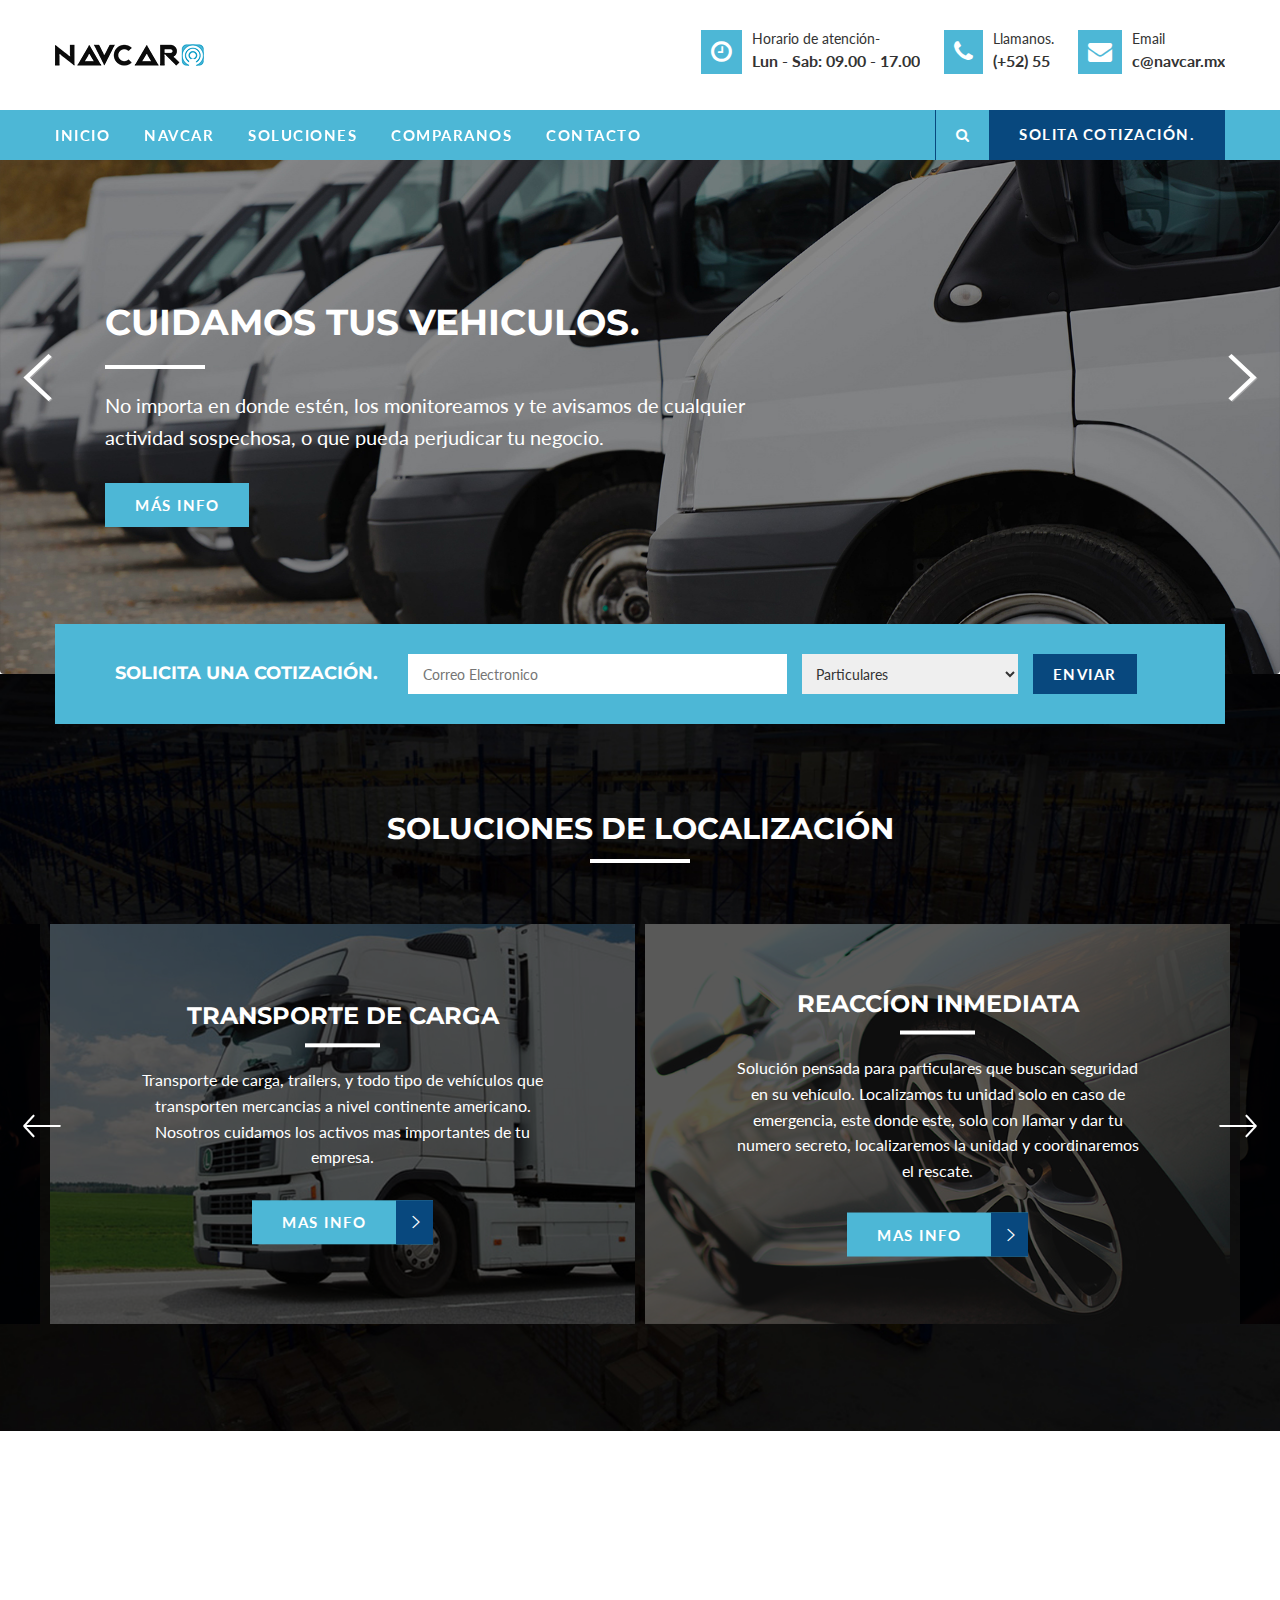
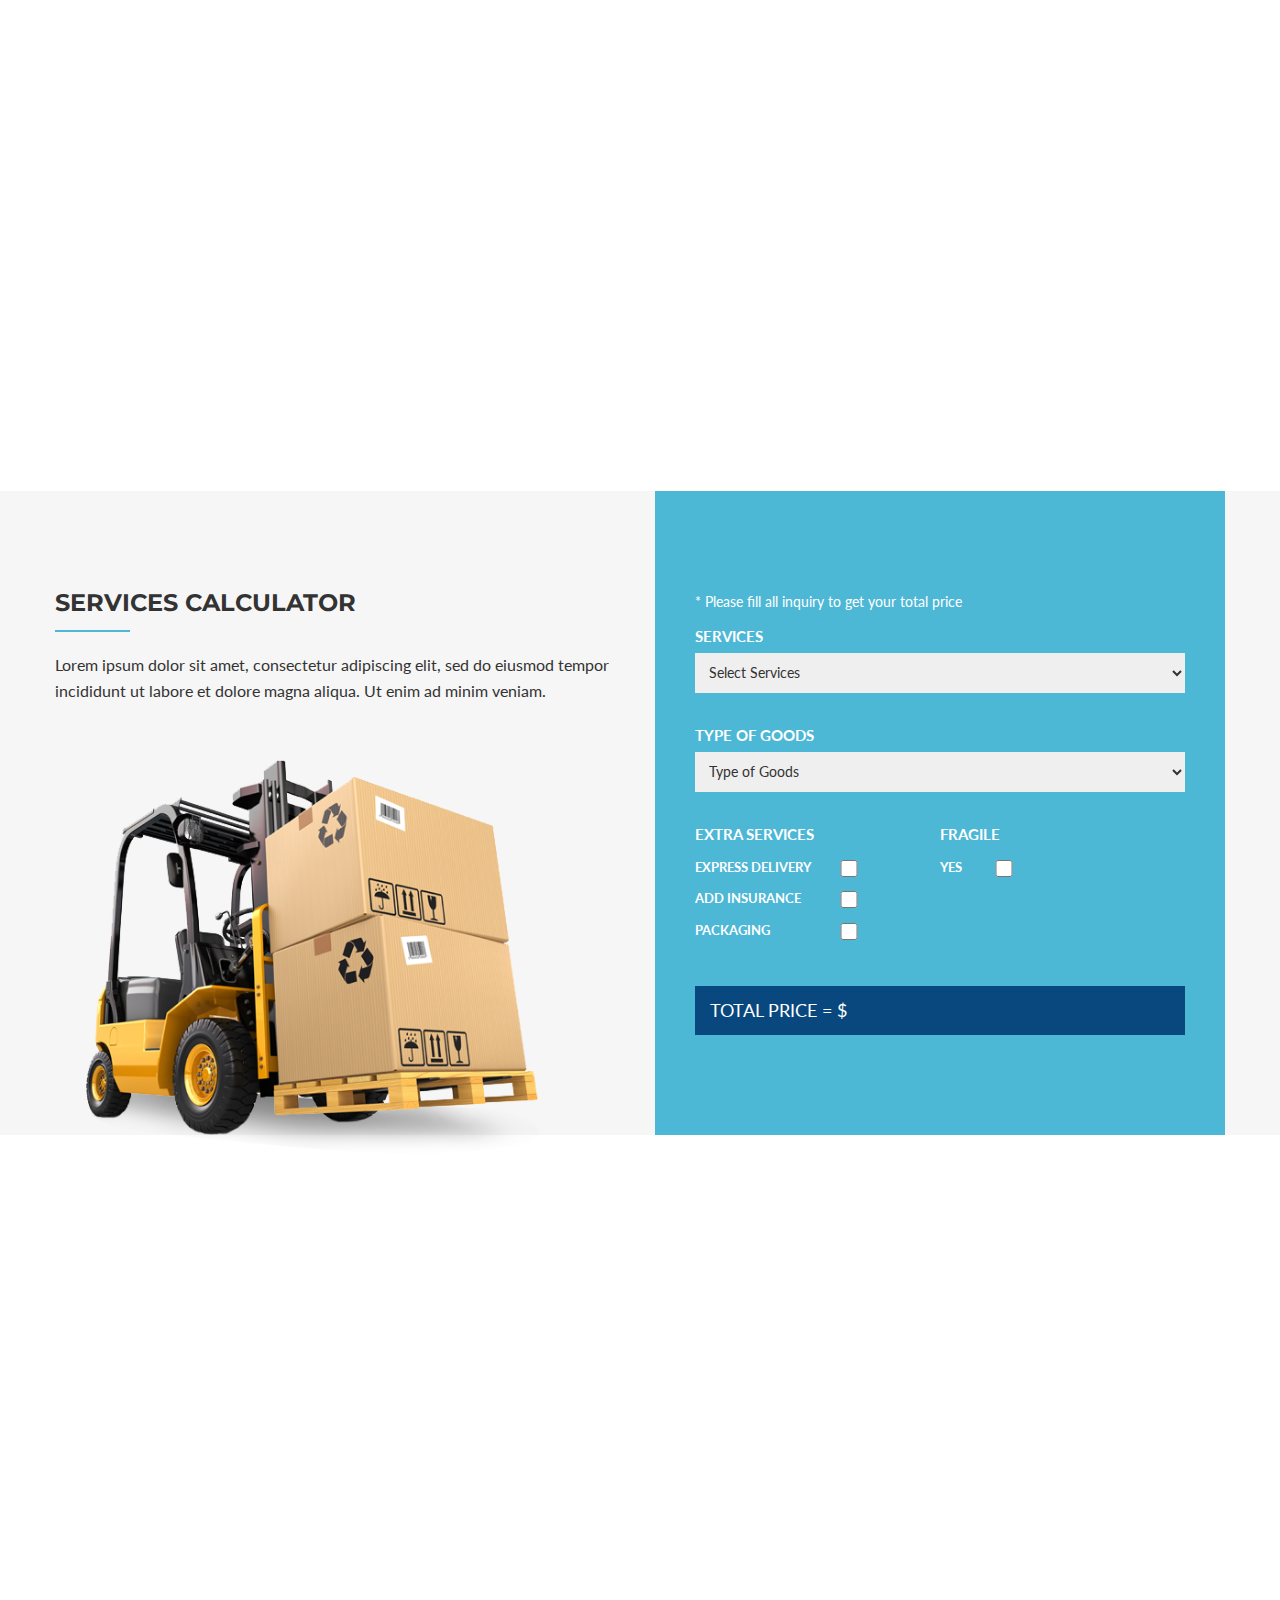
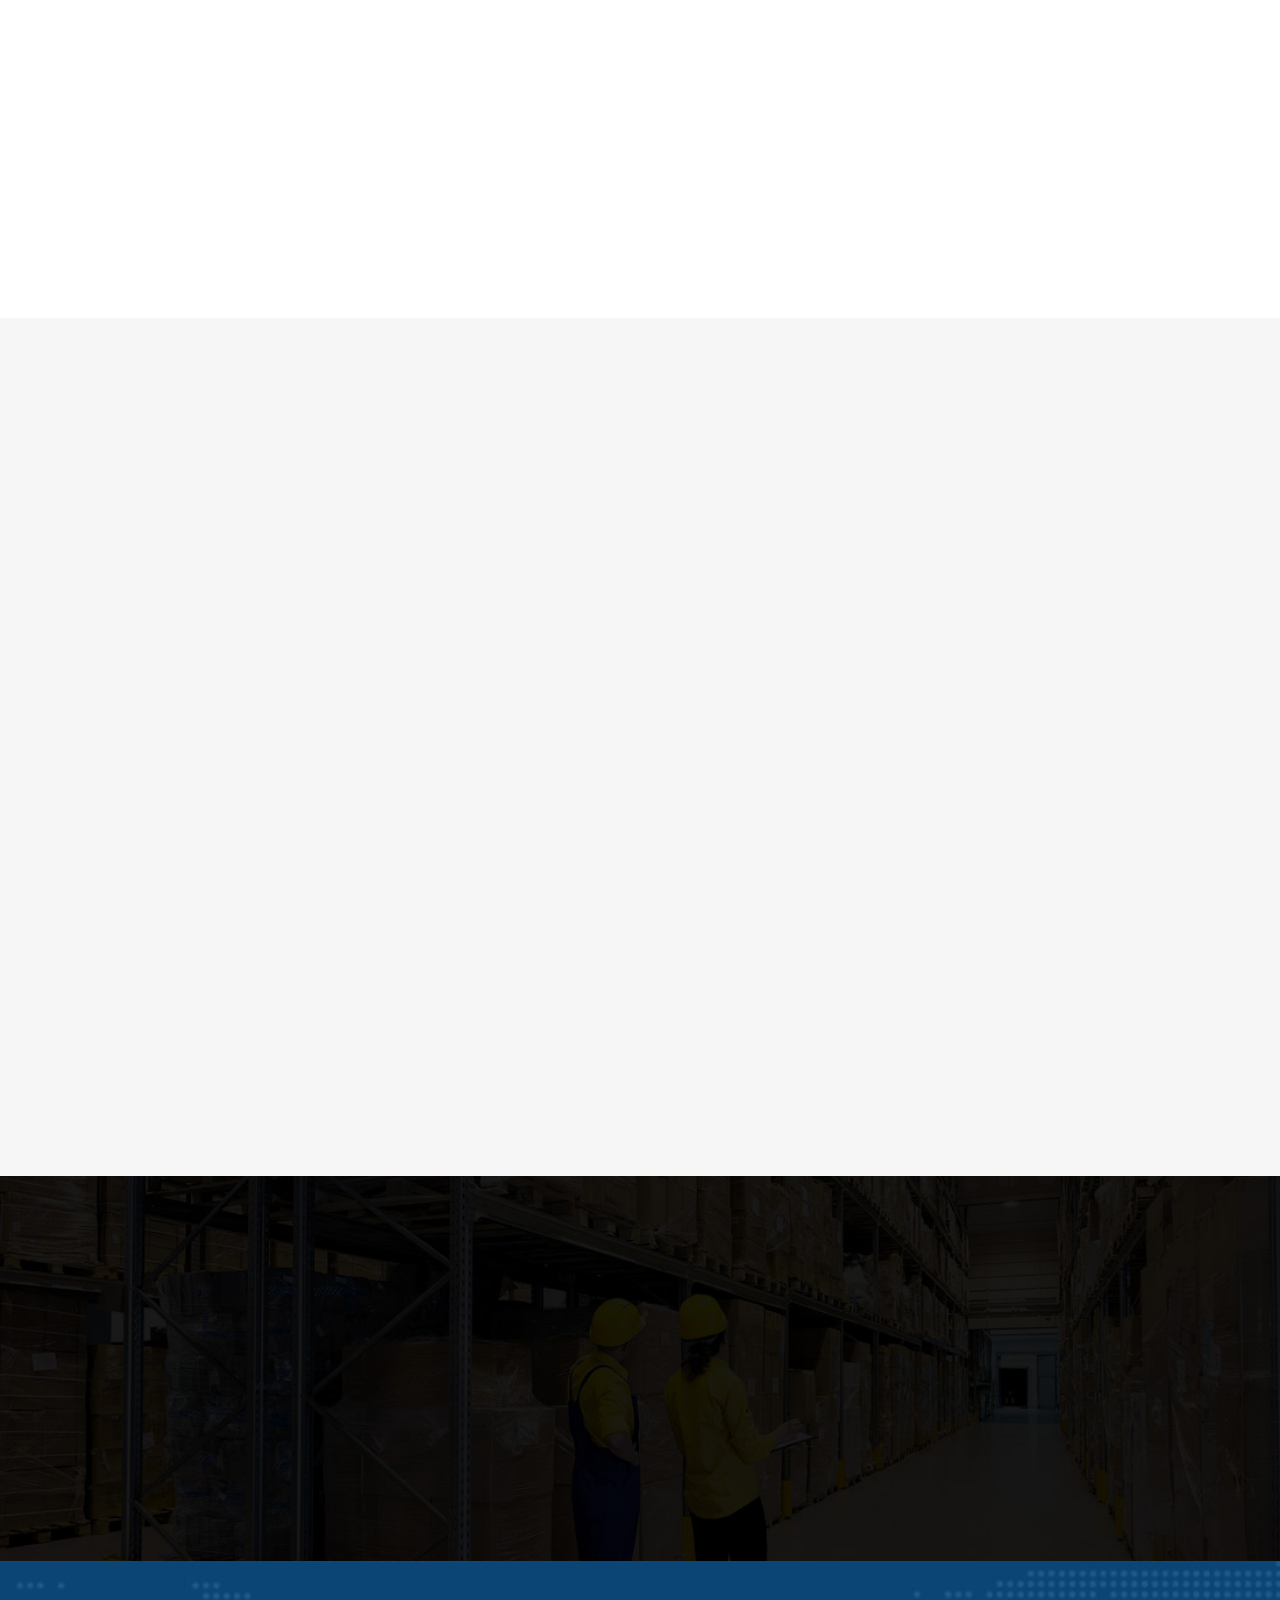
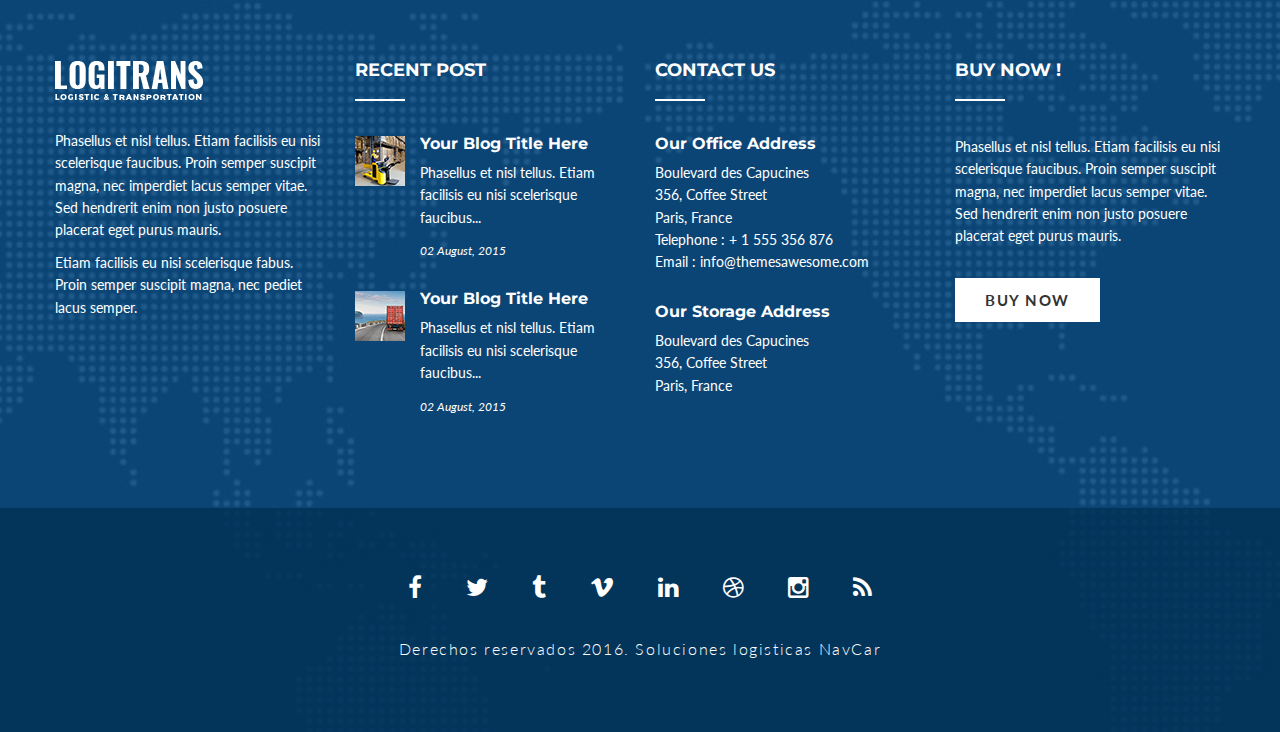
<file: index.html>
<!DOCTYPE html>

<html dir="ltr" lang="es-MX">
<meta http-equiv="content-type" content="text/html;charset=UTF-8" />
<head>
        <meta http-equiv="content-type" content="text/html; charset=utf-8" />
        <meta http-equiv="X-UA-Compatible" content="IE=edge" />

        <!-- Google Fonts
        ============================================= -->
        <link href='https://fonts.googleapis.com/css?family=Lato:400,900,700,300' rel='stylesheet' type='text/css'>
        <link href='https://fonts.googleapis.com/css?family=Montserrat:400,700' rel='stylesheet' type='text/css'>

        <!-- Stylesheets
        ============================================= -->
        <link rel="stylesheet" href="css/plugin.css" type="text/css" />
        <link rel="stylesheet" href="css/style.css" type="text/css" />
        <link rel="stylesheet" href="css/responsive.css" type="text/css" />

        <!-- JavaScripts
        ============================================= -->
        <script type="text/javascript" src="js/jquery.js"></script>

        <meta name="viewport" content="width=device-width, initial-scale=1, maximum-scale=1" />

        <!--[if IE]>
        <script src="http://html5shiv.googlecode.com/svn/trunk/html5.js"></script>
        <![endif]-->

        <title>NavCar | Posicionamiento global de vehículos.</title>
    </head>

    <body>
        <div id="preloader">
            <div id="status">
                <img src="img/logo.png" alt="" />
            </div>
        </div>

        <!-- MAIN WRAPPER
        ============================================= -->
        <div id="main-wrapper" class="clearfix">

            <!-- HEADER
            ============================================= -->
            <header id="header" class="header-style-2 clearfix">
                <div class="site-header">

                    <div class="top-header clearfix">
                        <div class="container">
                            <div class="row">
                                <div class="top-header-wrap row">
                                    <div class="logo col-md-4">
                                        <a href="index.html">
                                            <img src="img/logo.png" alt="" />
                                        </a>
                                    </div>

                                    <div class="info col-md-8">
                                        <ul>
                                            <li>
                                                <i class="fa fa-clock-o"></i>
                                                <p>
                                                    <span class="heading">Horario de atención-</span>
                                                    <span>Lun - Sab: 09.00 - 17.00</span>
                                                </p>
                                            </li>
                                            <li>
                                                <i class="fa fa-phone"></i>
                                                <p>
                                                    <span class="heading">Llamanos.</span>
                                                    <span>(+52) 55 </span>
                                                </p>
                                            </li>
                                            <li class="last">
                                                <i class="fa fa-envelope"></i>
                                                <p>
                                                    <span class="heading">Email</span>
                                                    <span>c@navcar.mx</span>
                                                </p>
                                            </li>
                                        </ul>
                                    </div>

                                    <div class="slide-buttons">
                                        <button id="slide-buttons" class="slide-button icon icon-navicon"></button>
                                    </div>
                                </div>
                            </div>
                        </div>
                    </div>

                    <div class="navigation">
                        <div class="container">
                            <div class="row">
                                <div class="main-menu">
                                    <ul class="menu">
                                        <li class="has-sub"><a href="index.html">Inicio</a>
                                        </li>
                                        <li><a href="about-us.html">NavCar</a></li>
                                        <li class="has-sub"><a href="services.html">Soluciones</a>
                                            <ul>
                                               <li><a href="single-services.html">Particulares</a></li>
                                               <li><a href="single-services.html">Taxis - Uber</a></li>
                                               <li><a href="single-services.html">Transporte de Carga</a></li>
                                               <li><a href="single-services.html">Flotillas</a></li>
                                              
                                            </ul>
                                        </li>
                                        <li><a href="blog.html">Comparanos</a></li>
                                        <li><a href="contact.html">Contacto</a></li>
                                    </ul>

                                    <div class="right-section">
                                        <div class="search">
                                            <i class="fa fa-search"></i>
                                        </div>
                                        <div class="quote-link">
                                            <a href="contact.html">Solita cotización.</a>
                                        </div>
                                        <div class="search-input">
                                            <input type="text" name="s" placeholder="Type some text in here..." class="untouched">
                                        </div>
                                    </div>
                                </div>
                            </div>
                        </div>
                    </div>

                </div>

                <!-- Menu Mobile
                ============================================= -->
                <nav id="c-menu--slide-right" class="c-menu c-menu--slide-right">
                    <button class="c-menu__close icon icon-close"></button>

                    <div class="search-input">
                        <input type="text" name="s" placeholder="Type some text in here..." class="untouched">
                        <button><i class="fa fa-search"></i></button>
                    </div>

                    <ul class="slide-menu-items">
                        <li class="has-sub"><a href="index.html">Home</a>
                            <ul>
                                <li><a href="index.html">Header Style 1</a></li>
                                <li><a href="header-style-2.html">Header Style 2</a></li>
                            </ul>
                        </li>
                        <li><a href="about-us.html">About Us</a></li>
                        <li class="has-sub"><a href="services.html">Services</a>
                            <ul>
                               <li><a href="single-services.html">Overland Network</a></li>
                               <li><a href="single-services.html">Ocean Netwok</a></li>
                               <li><a href="single-services.html">Air Freight</a></li>
                               <li><a href="single-services.html">Cargo</a></li>
                               <li><a href="single-services.html">Storage</a></li>
                               <li><a href="single-services.html">Warehousing</a></li>
                            </ul>
                        </li>
                        <li><a href="blog.html">Blog</a></li>
                        <li><a href="contact.html">Contact</a></li>
                    </ul>

                    <div class="info">
                        <ul>
                            <li>
                                <p>
                                    <span class="heading">Opening Hours</span>
                                    <span>Mon - Sat: 09.00 - 17.00</span>
                                </p>
                            </li>
                            <li>
                                <p>
                                    <span class="heading">Call Us</span>
                                    <span>(064) 234 54876</span>
                                </p>
                            </li>
                            <li class="last">
                                <p>
                                    <span class="heading">Email Us</span>
                                    <span>logitrans@domain.com</span>
                                </p>
                            </li>
                        </ul>
                    </div>
                </nav>

                <div id="slide-overlay" class="slide-overlay"></div>
                <!-- Menu Mobile End -->
            </header>
            <!-- HEADER END -->

            <!-- SLIDER START
            ============================================= -->
            <section id="slider" class="home-slider clearfix">
                <div class="slider-wrapper">
                    <div class="flexslider clearfix">
                        <ul class="slides">
                            <li class="slide-item clearfix" style="background-image: url(img/slider/slide1.jpg);">   
                                <div class="flex-content">
                                    <div class="container">
                                        <div class="row">
                                            <div class="caption-wrap">
                                                <div class="caption wow fadeInUp" data-wow-delay="1s">
                                                    <h1>Cuidamos tus vehiculos.</h1>
                                                </div> 
                                                <div class="caption wow fadeIn" data-wow-delay="2s">
                                                    <p>No importa en donde estén, los monitoreamos y te avisamos de cualquier actividad sospechosa, o que pueda perjudicar tu negocio.</p>
                                                </div>
                                                <div class="caption wow fadeInUp" data-wow-delay="2.5s">
                                                    <a href="#" class="button-normal">Más info</a>
                                                </div>
                                            </div>
                                        </div>
                                    </div>
                                </div>
                            </li>

                            <li class="slide-item clearfix" style="background-image: url(img/slider/slide2.jpg);">   
                                <div class="flex-content">
                                    <div class="container">
                                        <div class="row">
                                            <div class="caption-wrap">
                                                <div class="caption wow fadeInUp" data-wow-delay="3s">
                                                    <h1>En caso de robo...</h1>
                                                </div> 
                                                <div class="caption wow fadeIn" data-wow-delay="4s">
                                                    <p>Rastreamos el vehículo en todo momento y nos coordinamos con las autoridades locales para realizar la recuperación de la unidad, solo tienes que llamar y nos pondremos a recuperar tu patrimonio.</p>
                                                </div>
                                                <div class="caption wow fadeInUp" data-wow-delay="4.5s">
                                                    <a href="#" class="button-normal">Mas info</a>
                                                </div>
                                            </div>
                                        </div>
                                    </div>
                                </div>
                            </li>
                        </ul>
                    </div>
                </div>
            </section>
            <!-- SLIDER END -->

            <!-- CONTENT START
            ============================================= -->
            <section id="content" class="clearfix">

                <!-- SERVICES START
                ============================================= -->
                <div class="services with-bg">
                    <div class="container">
                        <div class="row">

                            <!-- Service Quote -->
                            <div class="email-quote clearfix">
                                <h4>Solicita una cotización.</h4>
                                <form method="post">
                                    <input class="col-md-6" type="text" placeholder="Correo Electronico" name="search_query" value="">
                                    <div class="category_filter col-md-6">
                                        <select name="cate" id="cate">
                                            <option value="">Particulares</option>
                                            <option>Flotillas</option>
                                            <option>Empresas</option>
                                            <option>Reacción Inmediata</option>
                                        
                                        </select>
                                        <button type="submit" class="button-normal"><span>Enviar</span></button>
                                    </div>
                                </form>
                            </div>
                            <!-- Service Quote -->
                        </div>
                    </div>

                    <div class="section-title text-center wow fadeIn">
                        <h2>Soluciones de localización</h2>
                    </div>

                    <div class="services-wrap-carousel">
                        <div class="item">
                            <div class="services-content">
                                <div class="services-image" style="background-image: url(img/content/services-item-1.jpg);"></div>
                                <div class="services-text">
                                    <h3 class="title">Transporte de Carga</h3>
                                    <p>Transporte de carga, trailers, y todo tipo de vehículos que transporten mercancias a nivel continente americano. Nosotros cuidamos los activos mas importantes de tu empresa.</p>
                                    <a href="#" class="button-normal with-icon">
                                        Mas info
                                        <i class="icon icon-arrow-right"></i>
                                    </a>
                                </div>
                                <div class="overlay"></div>
                            </div>
                        </div>

                        <div class="item">
                            <div class="services-content">
                                <div class="services-image" style="background-image: url(img/content/services-item-2.jpg);"></div>
                                <div class="services-text">
                                    <h3 class="title">Reaccíon inmediata</h3>
                                    <p>Solución pensada para particulares que buscan seguridad en su vehículo. Localizamos tu unidad solo en caso de emergencia, este donde este, solo con llamar y dar tu numero secreto, localizaremos la unidad y coordinaremos el rescate.</p>
                                    <a href="#" class="button-normal with-icon">
                                        Mas info
                                        <i class="icon icon-arrow-right"></i>
                                    </a>
                                </div>
                                <div class="overlay"></div>
                            </div>
                        </div>

                        <div class="item">
                            <div class="services-content">
                                <div class="services-image" style="background-image: url(img/content/services-item-3.jpg);"></div>
                                <div class="services-text">
                                    <h3 class="title">Taxis</h3>
                                    <p>Una solución pensada especialmente para vehículos que prestan servicio de transporte publico de pasajeros, localizado continuamente y alerta ante una emergencia mediante un boton de panico.</p>
                                    <a href="#" class="button-normal with-icon">
                                        Mas info
                                        <i class="icon icon-arrow-right"></i>
                                    </a>
                                </div>
                                <div class="overlay"></div>
                            </div>
                        </div>
                       
                    </div>        
                </div>
                <!-- SERVICES END -->

                <!-- FEATURES START
                ============================================= -->
                <div class="features wrapper">
                    <div class="container">
                        <div class="row">
                            <div class="section-title text-center wow fadeIn">
                                <h2>¿Por qué elegir NavCar?</h2>
                            </div>
                            
                            <div class="features-wrap row">
                                <div class="col-md-4">
                                    <div class="features-item wow fadeInUp" data-wow-delay="0.5s">
                                        <div class="icon-wrap">
                                            <i class="icon icon-delivery"></i>
                                        </div>
                                        <div class="text">
                                            <h4>Soluciones simples.</h4>
                                            <p>En NavCar nos dedicamos a una sola cosa, localizar, informar, y en su caso coordinar, solo eso.</p>
                                        </div>
                                    </div>
                                </div>

                                <div class="col-md-4">
                                    <div class="features-item wow fadeInUp" data-wow-delay="0.8s">
                                        <div class="icon-wrap">
                                            <i class="icon icon-airplane"></i>
                                        </div>
                                        <div class="text">
                                            <h4>Precios fijos.</h4>
                                            <p>El mismo precio siempre, un mejor servicio todos los días.</p>
                                        </div>
                                    </div>
                                </div>

                                <div class="col-md-4">
                                    <div class="features-item wow fadeInUp" data-wow-delay="1.2s">
                                        <div class="icon-wrap">
                                            <i class="icon icon-cargo"></i>
                                        </div>
                                        <div class="text">
                                            <h4>Servicio 24/7</h4>
                                            <p>Contamos con operadoras las 24 horas del día, que pueden atenderte a localizar tu unidad.</p>
                                        </div>
                                    </div>
                                </div>

                                <div class="col-md-4">
                                    <div class="features-item wow fadeInUp" data-wow-delay="1.3s">
                                        <div class="icon-wrap">
                                            <i class="icon icon-container"></i>
                                        </div>
                                        <div class="text">
                                            <h4>Forwarding Services</h4>
                                            <p>Lorem ipsum dolor sit amet, consec adip tesque tinciunt rutrum sapien, sed diam.</p>
                                        </div>
                                    </div>
                                </div>

                                <div class="col-md-4">
                                    <div class="features-item wow fadeInUp" data-wow-delay="1.6s">
                                        <div class="icon-wrap">
                                            <i class="icon icon-box-delivery"></i>
                                        </div>
                                        <div class="text">
                                            <h4>Packaged Goods</h4>
                                            <p>Lorem ipsum dolor sit amet, consec adip tesque tinciunt rutrum sapien, sed diam.</p>
                                        </div>
                                    </div>
                                </div>

                                <div class="col-md-4">
                                    <div class="features-item wow fadeInUp" data-wow-delay="1.9s">
                                        <div class="icon-wrap">
                                            <i class="icon icon-storage"></i>
                                        </div>
                                        <div class="text">
                                            <h4>Warehousing</h4>
                                            <p>Lorem ipsum dolor sit amet, consec adip tesque tinciunt rutrum sapien, sed diam.</p>
                                        </div>
                                    </div>
                                </div>
                            </div>
                        </div>
                    </div>
                </div>
                <!-- FEATURES END -->

                <!-- SERVICES CALCULATOR START
                ============================================= -->
                <div class="services-calculator bg-color">
                    <div class="container">
                        <div class="row">
                            <div class="services-calculator-wrap row">
                                <div class="intro-section col-md-6">
                                    <h3 class="title">Services Calculator</h3>
                                    <p>Lorem ipsum dolor sit amet, consectetur adipiscing elit, sed do eiusmod tempor incididunt ut labore et dolore magna aliqua. Ut enim ad minim veniam.</p>
                                    <div class="image">
                                        <img src="img/content/service-calculator-img.png" alt="" />
                                    </div>
                                </div>

                                <div class="form-section col-md-6">
                                    <form id="calculationform" onsubmit="return false;">
                                        <p class="intro">* Please fill all inquiry to get your total price</p>
                                        <fieldset>
                                            <label>Services</label>
                                            <select id="services_type" name='services_type' onchange="calculateTotal()">
                                                <option value="None">Select Services</option>
                                                <option value="Overland">Overland Network</option>
                                                <option value="Ocean">Ocean Network</option>
                                                <option value="Air">Air Freight</option>
                                                <option value="Cargo">Cargo</option>
                                                <option value="Storage">Storage</option>
                                                <option value="Warehousing">Warehousing</option>
                                            </select>

                                            <label>Type of Goods</label>
                                            <select id="goods_type" name='goods_type' onchange="calculateTotal()">
                                                <option value="None">Type of Goods</option>
                                                <option value="General">General Merchandise</option>
                                                <option value="Fragile">Fragile Goods</option>
                                                <option value="Fine">Fine Arts</option>
                                                <option value="Hazardous">Hazardous Goods</option>
                                            </select>

                                            <p class="extra-services">
                                                <label>Extra Services</label>
                                                <span>
                                                    <label for='expressdelivery'>Express Delivery</label>
                                                    <input type="checkbox" id="expressdelivery" name='expressdelivery' onclick="calculateTotal()" />
                                                </span>
                                                <span>
                                                    <label for='insurance'>Add Insurance</label>
                                                    <input type="checkbox" id="insurance" name='insurance' onclick="calculateTotal()" />
                                                </span>
                                                <span>
                                                    <label for='packaging'>Packaging</label>
                                                    <input type="checkbox" id="packaging" name='packaging' onclick="calculateTotal()" />
                                                </span>
                                            </p>

                                            <p class="fragile clearfix">
                                                <label>Fragile</label>
                                                <span>
                                                    <label for='fragileyes'>Yes</label>
                                                    <input type="checkbox" id="fragileyes" name='fragileyes' onclick="calculateTotal()" />
                                                </span>
                                            </p>
                                            
                                            <div id="totalPrice">
                                                Total Price = $
                                            </div>
                                        </fieldset>
                                    </form>
                                </div>
                            </div>
                        </div>
                    </div>
                </div>
                <!-- SERVICE CALCULATOR END -->

                <!-- TESTIMONIAL START
                ============================================= -->
                <div class="testimonial wrapper with-bg">
                    <div class="container">
                        <div class="row">
                            <div class="section-title text-center wow fadeIn">
                                <h2>Testimonials</h2>
                            </div>
                            
                            <div class="owl-carousel wow fadeIn" data-wow-delay="0.5s">
                                <div class="testimonial-item">
                                    <p>Lorem ipsum dolor sit amet, consectetur adipiscing elit, sed do eiusmod tempor incididunt ut labore et dolore magna aliqua. Ut enim ad minim veniam.</p>

                                    <div class="client-info">
                                        <img src="img/content/client-photo-1.png" alt="" />
                                        <div class="client-details">
                                            <h3>John Doe</h3>
                                            <p>CEO of Candy's Heaven</p>
                                        </div>
                                    </div>
                                </div>

                                <div class="testimonial-item">
                                    <p>Lorem ipsum dolor sit amet, consectetur adipiscing elit, sed do eiusmod tempor incididunt ut labore et dolore magna aliqua. Ut enim ad minim veniam.</p>

                                    <div class="client-info">
                                        <img src="img/content/client-photo-2.png" alt="" />
                                        <div class="client-details">
                                            <h3>Carol Linda</h3>
                                            <p>Branch Manager of KLM</p>
                                        </div>
                                    </div>
                                </div>

                                <div class="testimonial-item">
                                    <p>Lorem ipsum dolor sit amet, consectetur adipiscing elit, sed do eiusmod tempor incididunt ut labore et dolore magna aliqua. Ut enim ad minim veniam.</p>

                                    <div class="client-info">
                                        <img src="img/content/client-photo-1.png" alt="" />
                                        <div class="client-details">
                                            <h3>Steven Smith</h3>
                                            <p>CTO of Minyak Telon</p>
                                        </div>
                                    </div>
                                </div>
                            </div>

                            <div class="our-partner">
                                <div class="partner-logo col-md-15 wow fadeIn" data-wow-delay="0.3s">
                                    <img src="img/content/partner-01.png" alt="" />
                                </div>
                                <div class="partner-logo col-md-15 wow fadeIn" data-wow-delay="0.6s">
                                    <img src="img/content/partner-02.png" alt="" />
                                </div>
                                <div class="partner-logo col-md-15 wow fadeIn" data-wow-delay="0.9s">
                                    <img src="img/content/partner-03.png" alt="" />
                                </div>
                                <div class="partner-logo col-md-15 wow fadeIn" data-wow-delay="1.2s">
                                    <img src="img/content/partner-04.png" alt="" />
                                </div>
                                <div class="partner-logo col-md-15 wow fadeIn" data-wow-delay="1.5s">
                                    <img src="img/content/partner-05.png" alt="" />
                                </div>
                            </div>
                        </div>
                    </div>
                </div>
                <!-- TESTIMONIAL END -->

                <!-- LATEST NEWS START
                ============================================= -->
                <div class="latest-post wrapper bg-color">
                    <div class="container">
                        <div class="row">
                            <div class="section-title text-center wow fadeIn">
                                <h2>Latest News</h2>
                            </div>

                            <div class="post-wrap wow fadeIn" data-wow-delay="0.5s">
                                <div class="post-item">
                                    <div class="post-thumb">
                                        <a href="single-post.html">
                                            <img src="img/content/latest-post-thumb-1.jpg" alt="" />
                                            <div class="overlay"></div>
                                        </a>
                                    </div>

                                    <div class="post-content">
                                        <div class="date">
                                            <span>20</span>
                                            <span>May</span>
                                        </div>
                                        <div class="content-wrap">
                                            <h4>Transformtive Donation For Main Philanthropy</h4>
                                            <div class="meta">
                                                <span class="author"><i class="fa fa-user"></i> mochreza</span>
                                                <span class="views"><i class="fa fa-eye"></i> 95 Views</span>
                                                <span class="comments last"><i class="fa fa-comment"></i> 2 Comments</span>
                                            </div>
                                            <p class="excerpt">Etiamt vehicula elit.Vivauedaus rutrum mi ut aliquam In hac habitasse platore dictum will Integer sagittis neque in porta semes.</p>
                                            <a href="single-post.html" class="button-normal with-icon">
                                                Read More
                                                <i class="icon icon-arrow-right"></i>
                                            </a>
                                        </div>
                                    </div>
                                </div>

                                <div class="post-item">
                                    <div class="post-thumb">
                                        <a href="single-post.html">
                                            <img src="img/content/latest-post-thumb-2.jpg" alt="" />
                                            <div class="overlay"></div>
                                        </a>
                                    </div>

                                    <div class="post-content">
                                        <div class="date">
                                            <span>26</span>
                                            <span>May</span>
                                        </div>
                                        <div class="content-wrap">
                                            <h4>Corporate Meeting Turns Into a Photo Shooting</h4>
                                            <div class="meta">
                                                <span class="author"><i class="fa fa-user"></i> mochreza</span>
                                                <span class="views"><i class="fa fa-eye"></i> 95 Views</span>
                                                <span class="comments last"><i class="fa fa-comment"></i> 2 Comments</span>
                                            </div>
                                            <p class="excerpt">Etiamt vehicula elit.Vivauedaus rutrum mi ut aliquam In hac habitasse platore dictum will Integer sagittis neque in porta semes.</p>
                                            <a href="single-post.html" class="button-normal with-icon">
                                                Read More
                                                <i class="icon icon-arrow-right"></i>
                                            </a>
                                        </div>
                                    </div>
                                </div>

                                <div class="post-item">
                                    <div class="post-thumb">
                                        <a href="single-post.html">
                                            <img src="img/content/latest-post-thumb-3.jpg" alt="" />
                                            <div class="overlay"></div>
                                        </a>
                                    </div>

                                    <div class="post-content">
                                        <div class="date">
                                            <span>30</span>
                                            <span>May</span>
                                        </div>
                                        <div class="content-wrap">
                                            <h4>Statistics and Analysis The Key To Success</h4>
                                            <div class="meta">
                                                <span class="author"><i class="fa fa-user"></i> mochreza</span>
                                                <span class="views"><i class="fa fa-eye"></i> 95 Views</span>
                                                <span class="comments last"><i class="fa fa-comment"></i> 2 Comments</span>
                                            </div>
                                            <p class="excerpt">Etiamt vehicula elit.Vivauedaus rutrum mi ut aliquam In hac habitasse platore dictum will Integer sagittis neque in porta semes.</p>
                                            <a href="single-post.html" class="button-normal with-icon">
                                                Read More
                                                <i class="icon icon-arrow-right"></i>
                                            </a>
                                        </div>
                                    </div>
                                </div>
                            </div>
                        </div>
                    </div>
                </div>
                <!-- LATEST NEWS END -->

                <!-- COUNTER NUMBER START
                ============================================= -->
                <div class="counter-section wrapper">
                    <div class="container">
                        <div class="row">

                            <div class="counter-wrap row">
                                <div class="counter-item col-md-15 wow fadeInUp" data-wow-delay="0.2s">
                                    <h2 class="counter">1,273</h2>
                                    <div class="counter-details">
                                        <p class="heading">Delivered Packages</p>
                                        <p>The core values are the guiding principles that dictate behavior and action.</p>
                                    </div>
                                </div>

                                <div class="counter-item col-md-15 wow fadeInUp" data-wow-delay="0.4s">
                                    <h2 class="counter">473,754</h2>
                                    <div class="counter-details">
                                        <p class="heading">KM Per Year</p>
                                        <p>The core values are the guiding principles that dictate behavior and action.</p>
                                    </div>
                                </div>

                                <div class="counter-item col-md-15 wow fadeInUp" data-wow-delay="0.6s">
                                    <h2 class="counter">25</h2>
                                    <div class="counter-details">
                                        <p class="heading">Years of Experience</p>
                                        <p>The core values are the guiding principles that dictate behavior and action.</p>
                                    </div>
                                </div>

                                <div class="counter-item col-md-15 wow fadeInUp" data-wow-delay="0.8s">
                                    <h2 class="counter">719</h2>
                                    <div class="counter-details">
                                        <p class="heading">Happy Clients</p>
                                        <p>The core values are the guiding principles that dictate behavior and action.</p>
                                    </div>
                                </div>

                                <div class="counter-item col-md-15 wow fadeInUp" data-wow-delay="1s">
                                    <h2 class="counter">4,234</h2>
                                    <div class="counter-details">
                                        <p class="heading">Tons of Goods</p>
                                        <p>The core values are the guiding principles that dictate behavior and action.</p>
                                    </div>
                                </div>
                            </div>
                        </div>
                    </div>
                </div>
                <!-- COUNTER NUMBER END -->

            </section>
            <!-- CONTENT END -->
            
            <!-- FOOTER START
            ============================================= -->
            <footer id="footer" class="wrapper clearfix">

                <div class="container">
                    <div class="row">
                        <div class="footer-wrap row">
                            <!-- WIDGET FOOTER 1 START
                            ============================================= -->
                            <div class="widget-footer col-md-3">
                                <div class="short-desc">
                                    <div class="logo-footer">
                                        <img src="img/logo-footer.png" alt="" />
                                    </div>
                                    <p>Phasellus et nisl tellus. Etiam facilisis eu nisi scelerisque faucibus. Proin semper suscipit magna, nec imperdiet lacus semper vitae. Sed hendrerit enim non justo posuere placerat eget purus mauris.</p>
                                    <p>Etiam facilisis eu nisi scelerisque fabus. Proin semper suscipit magna, nec pediet lacus semper.</p>
                                </div>
                            </div>
                            <!-- WIDGET FOOTER 1 END -->

                            <!-- WIDGET FOOTER 2 START
                            ============================================= -->
                            <div class="widget-footer col-md-3">
                                <div class="recent-post">
                                    <h4 class="title">Recent Post</h4>
                                    <div class="footer-content">
                                        <div class="post-item">
                                            <a href="single-post.html">
                                                <div class="post-thumb">
                                                    <img src="img/content/recent-post-thumb-1.jpg" alt="" />
                                                    <div class="overlay"></div>
                                                </div>
                                            </a>
                                            <div class="post-content">
                                                <a href="single-post.html">
                                                    <h4>Your Blog Title Here</h4>
                                                </a>
                                                <p>Phasellus et nisl tellus. Etiam facilisis eu nisi scelerisque faucibus...</p>
                                                <div class="meta">
                                                    <span class="date">02 August, 2015</span>
                                                </div>
                                            </div>
                                        </div>

                                        <div class="post-item">
                                            <a href="single-post.html">
                                                <div class="post-thumb">
                                                    <img src="img/content/recent-post-thumb-2.jpg" alt="" />
                                                    <div class="overlay"></div>
                                                </div>
                                            </a>
                                            <div class="post-content">
                                                <a href="single-post.html">
                                                    <h4>Your Blog Title Here</h4>
                                                </a>
                                                <p>Phasellus et nisl tellus. Etiam facilisis eu nisi scelerisque faucibus...</p>
                                                <div class="meta">
                                                    <span class="date">02 August, 2015</span>
                                                </div>
                                            </div>
                                        </div>
                                    </div>
                                </div>
                            </div>
                            <!-- WIDGET FOOTER 2 END -->

                            <!-- WIDGET FOOTER 3 START
                            ============================================= -->
                            <div class="widget-footer col-md-3">
                                <div class="contact-footer">
                                    <h4 class="title">Contact Us</h4>
                                    <div class="footer-content">
                                        <div class="contact-section">
                                            <h4>Our Office Address</h4>
                                            <p>Boulevard des Capucines</p>
                                            <p>356, Coffee Street</p>
                                            <p>Paris, France</p>
                                            <p>Telephone : + 1 555 356 876</p>
                                            <p>Email : info@themesawesome.com</p>
                                        </div>
                                        <div class="contact-section">
                                            <h4>Our Storage Address</h4>
                                            <p>Boulevard des Capucines</p>
                                            <p>356, Coffee Street</p>
                                            <p>Paris, France</p>
                                        </div>
                                    </div>
                                </div>
                            </div>
                            <!-- WIDGET FOOTER 3 END -->

                            <!-- WIDGET FOOTER 4 START
                            ============================================= -->
                            <div class="widget-footer col-md-3">
                                <div class="buy-now">
                                    <h4 class="title">Buy Now !</h4>
                                    <div class="footer-content">
                                        <p>Phasellus et nisl tellus. Etiam facilisis eu nisi scelerisque faucibus. Proin semper suscipit magna, nec imperdiet lacus semper vitae. Sed hendrerit enim non justo posuere placerat eget purus mauris.</p>

                                        <a href="#" class="button-normal white">Buy Now</a>
                                    </div>
                                </div>
                            </div>
                            <!-- WIDGET FOOTER 4 END -->
                        </div>
                    </div>
                </div>

                <!-- COPYRIGHT START
                ============================================= -->
                <div class="copyright text-center">
                    <div class="container">
                        <div class="social-icon">
                            <ul>
                                <li><a href="http://facebook.com/"><i class="fa fa-facebook"></i></a></li>
                                <li><a href="http://twitter.com/"><i class="fa fa-twitter"></i></a></li>
                                <li><a href="http://tumblr.com/"><i class="fa fa-tumblr"></i></a></li>
                                <li><a href="http://vimeo.com/"><i class="fa fa-vimeo"></i></a></li>
                                <li><a href="http://linkedin.com/"><i class="fa fa-linkedin"></i></a></li>
                                <li><a href="http://dribbble.com/"><i class="fa fa-dribbble"></i></a></li>
                                <li><a href="http://instagram.com/"><i class="fa fa-instagram"></i></a></li>
                                <li><a href="http://rssfeed.com/"><i class="fa fa-rss"></i></a></li>
                            </ul>
                        </div>
                        <p>Derechos reservados 2016. Soluciones logisticas NavCar</p>
                    </div>
                </div>
                <!-- COPYRIGHT END -->

            </footer>
            <!-- FOOTER END -->

        </div>
        <!-- MAIN WRAPPER END -->

        <!-- Footer Scripts
        ============================================= -->
        <!-- External -->
        <script type="text/javascript" src="js/plugin.js"></script>
        <script type="text/javascript" src="js/main.js"></script>
        <script type="text/javascript" src="js/formcalculations.js"></script>
    </body>

<!-- Mirrored from themesawesome.com/logitranshtml/header-style-2.html by HTTrack Website Copier/3.x [XR&CO'2014], Sun, 21 Feb 2016 22:38:00 GMT -->
</html>
</file>
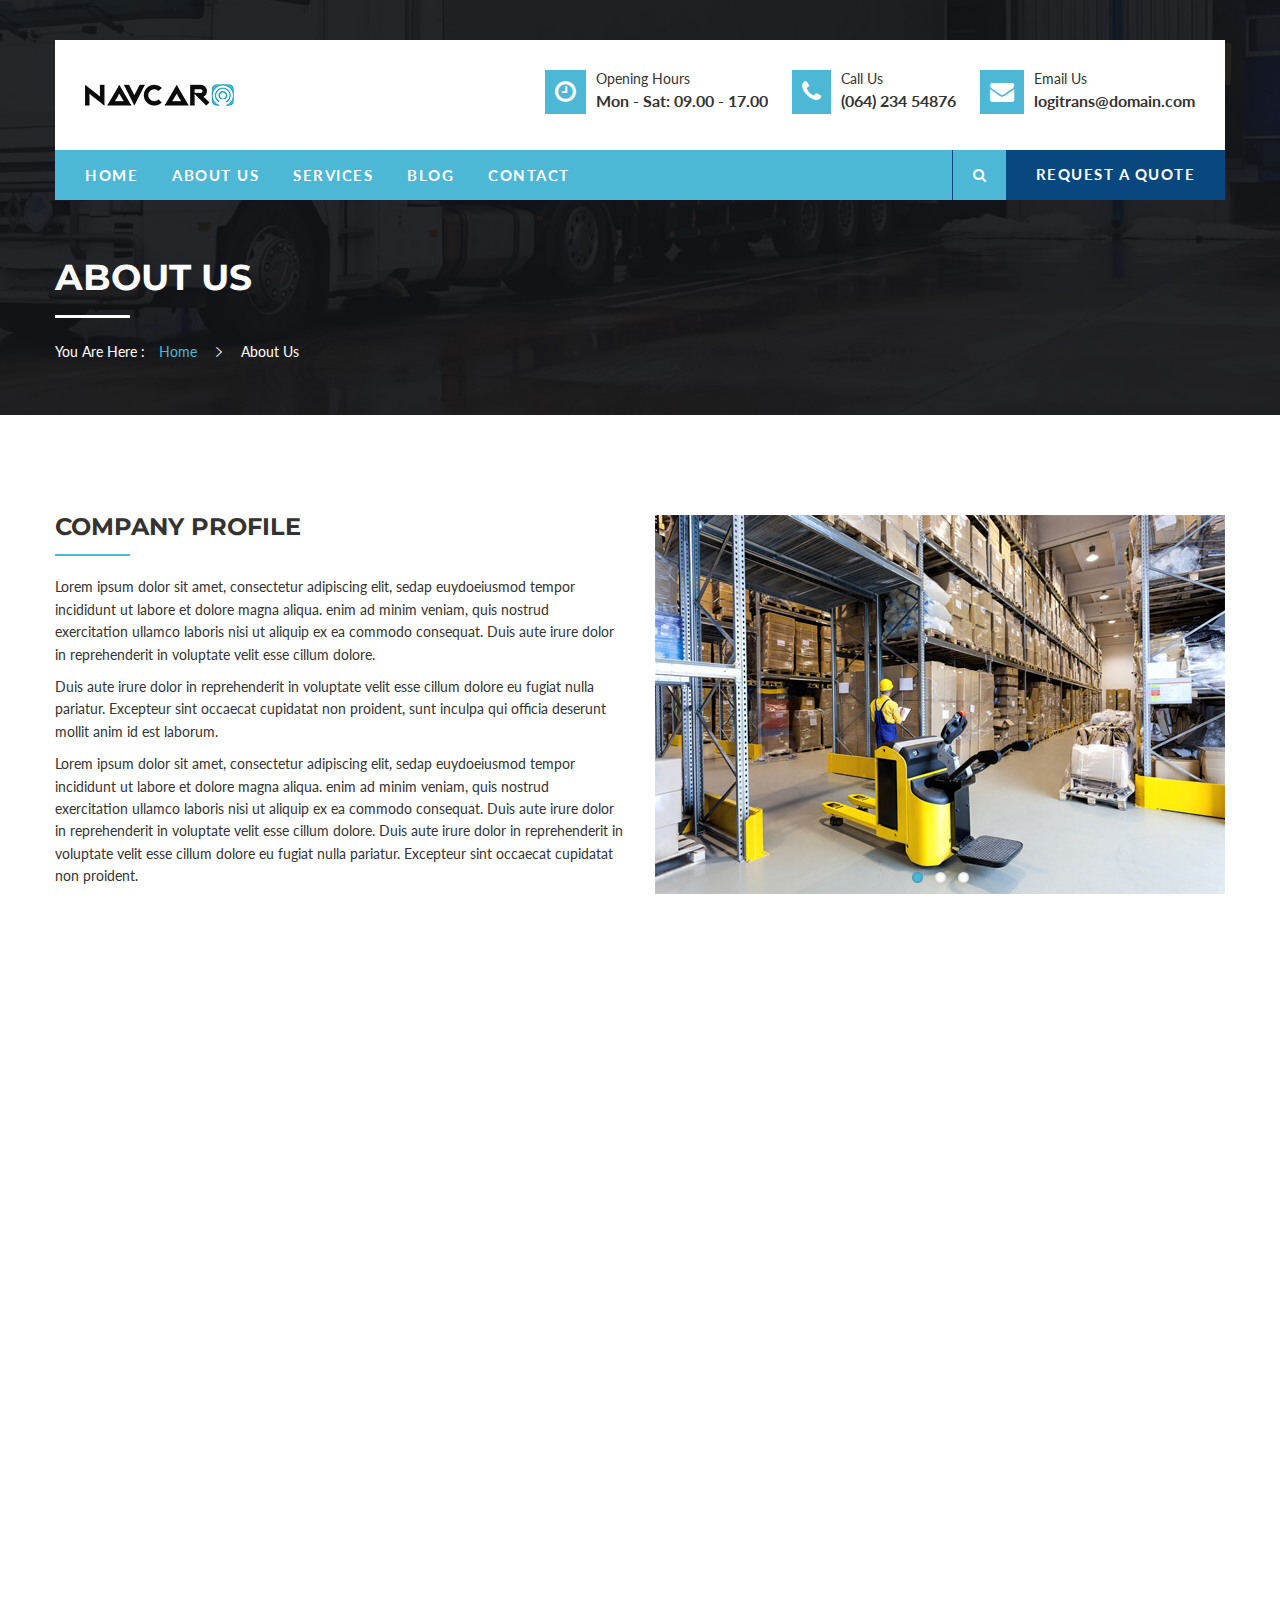
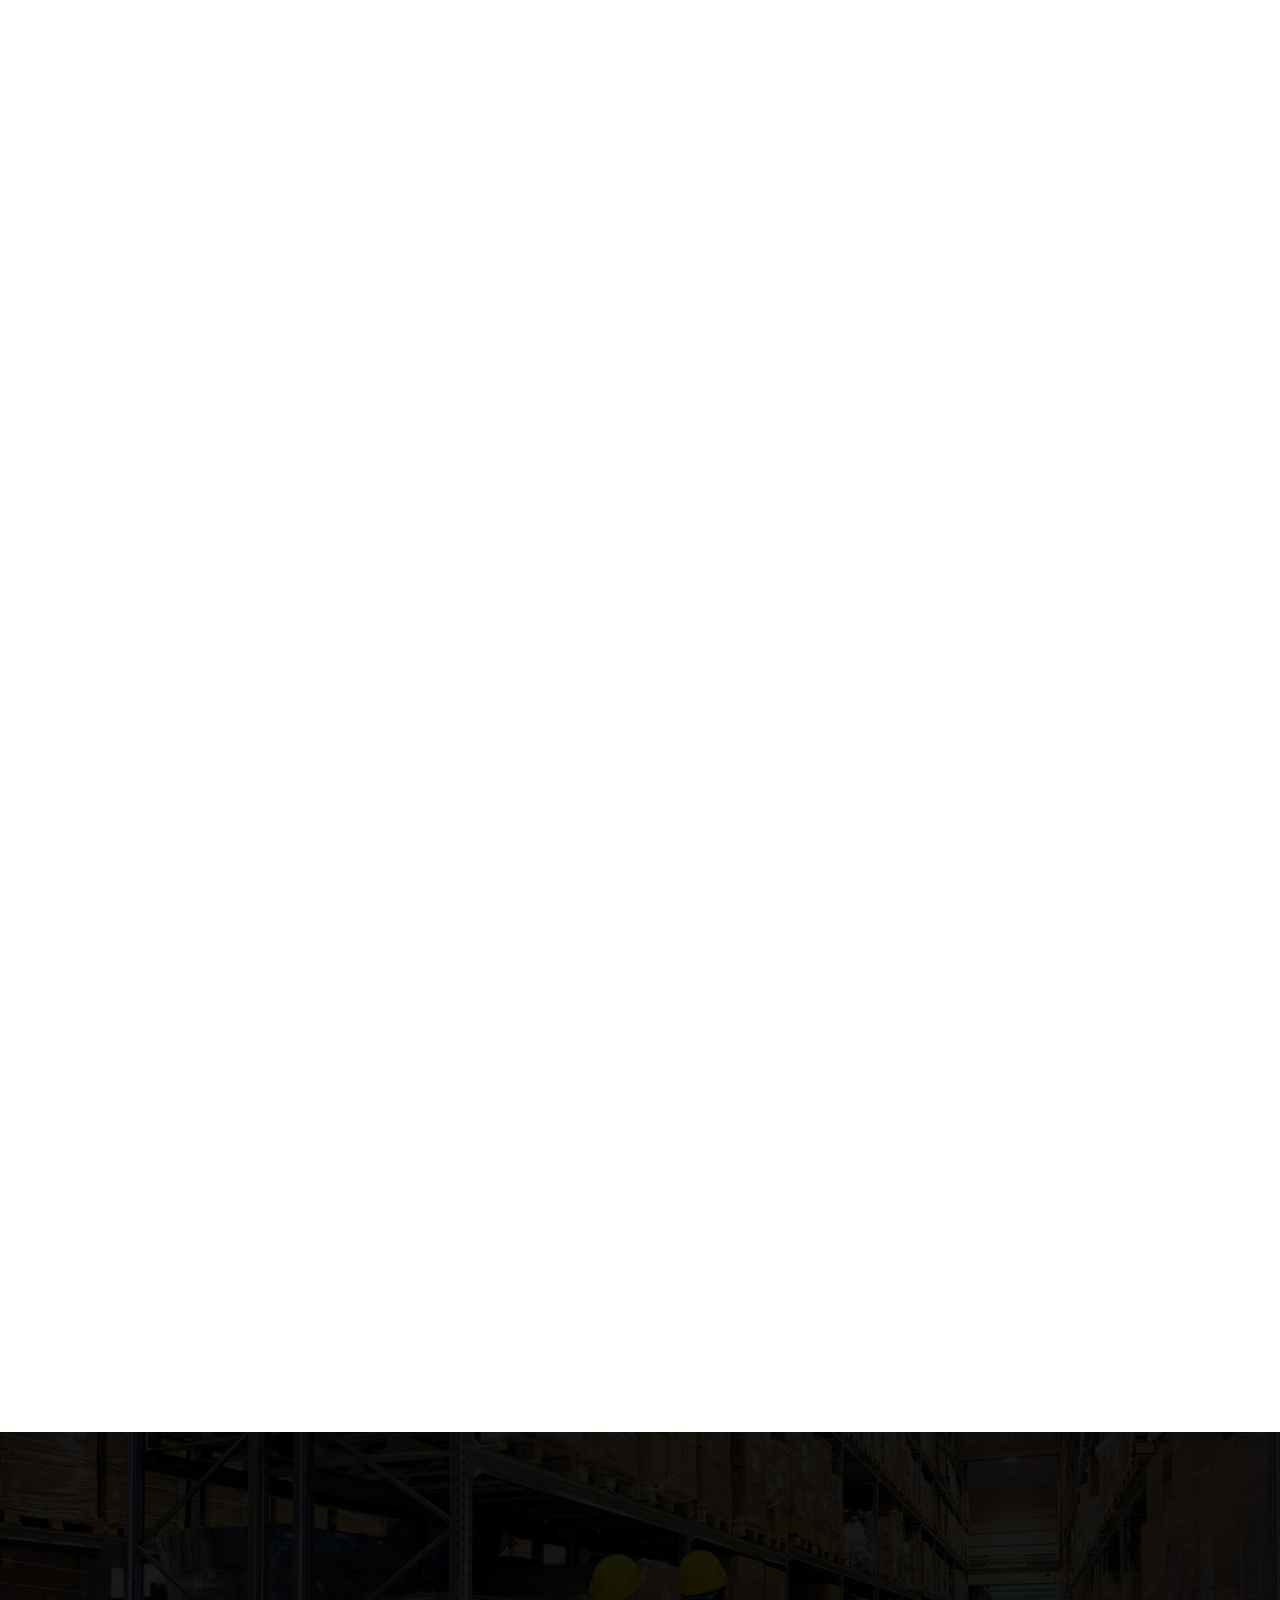
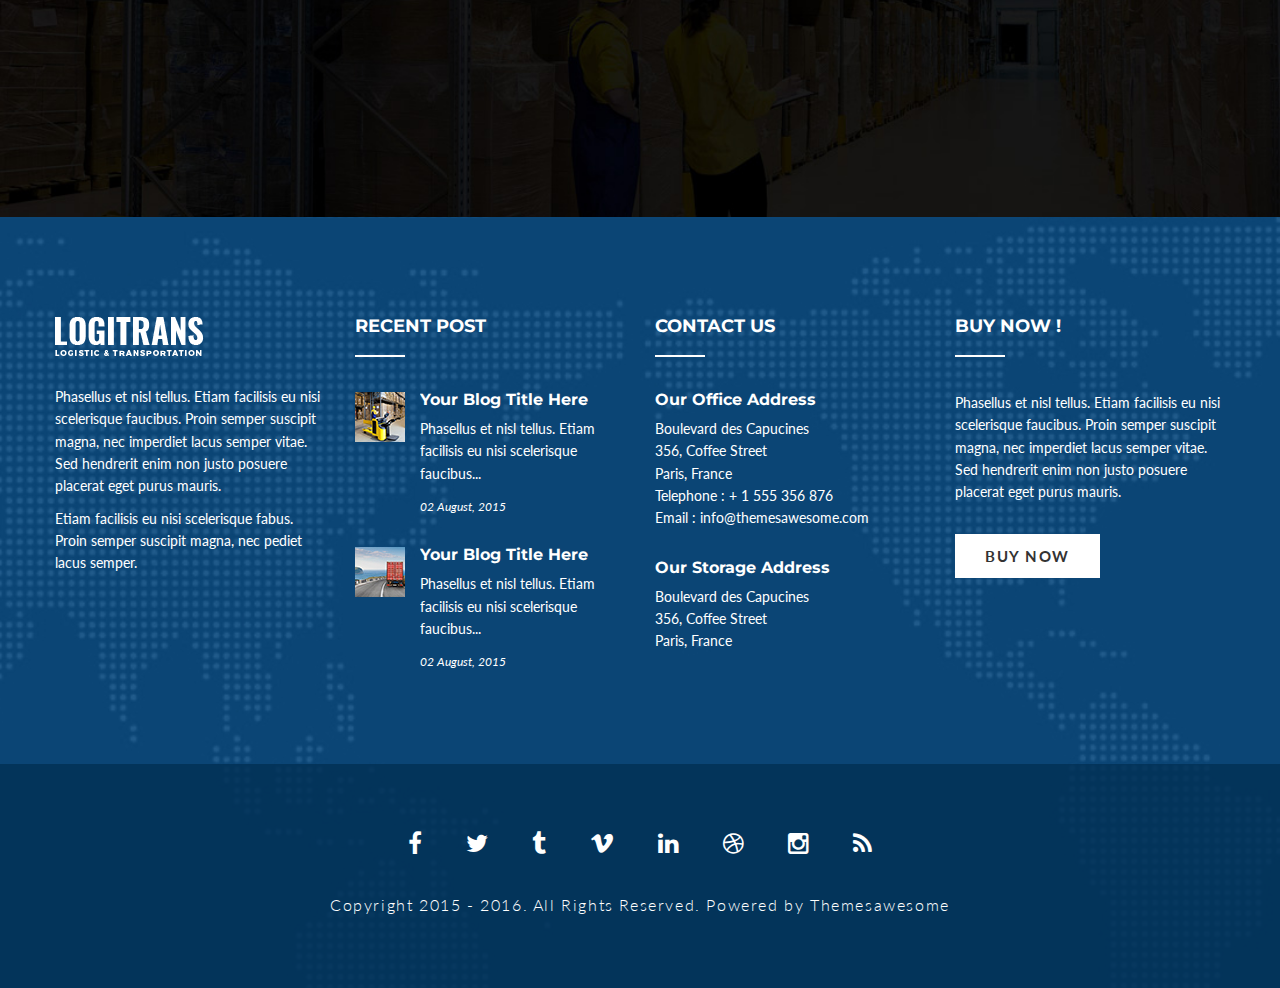
<file: about-us.html>
<!DOCTYPE html>
<!--[if lt IE 7 ]><html class="ie ie6" lang="en-US"> <![endif]-->
<!--[if IE 7 ]><html class="ie ie7" lang="en-US"> <![endif]-->
<!--[if gte IE 8]><html class="ie ie8" lang="en-US"> <![endif]-->

<html dir="ltr" lang="en-US">

    
<!-- Mirrored from themesawesome.com/logitranshtml/about-us.html by HTTrack Website Copier/3.x [XR&CO'2014], Sun, 21 Feb 2016 22:38:00 GMT -->
<!-- Added by HTTrack --><meta http-equiv="content-type" content="text/html;charset=UTF-8" /><!-- /Added by HTTrack -->
<head>
        <meta http-equiv="content-type" content="text/html; charset=utf-8" />
        <meta http-equiv="X-UA-Compatible" content="IE=edge" />

        <!-- Google Fonts
        ============================================= -->
        <link href='https://fonts.googleapis.com/css?family=Lato:400,900,700,300' rel='stylesheet' type='text/css'>
        <link href='https://fonts.googleapis.com/css?family=Montserrat:400,700' rel='stylesheet' type='text/css'>

        <!-- Stylesheets
        ============================================= -->
        <link rel="stylesheet" href="css/plugin.css" type="text/css" />
        <link rel="stylesheet" href="css/style.css" type="text/css" />
        <link rel="stylesheet" href="css/responsive.css" type="text/css" />

        <!-- JavaScripts
        ============================================= -->
        <script type="text/javascript" src="js/jquery.js"></script>

        <meta name="viewport" content="width=device-width, initial-scale=1, maximum-scale=1" />

        <!--[if IE]>
        <script src="http://html5shiv.googlecode.com/svn/trunk/html5.js"></script>
        <![endif]-->

        <title>Logitrans | Logistics & Transportation HTML Themes</title>
    </head>

    <body onload="hideTotal()">
        <div id="preloader">
            <div id="status">
                <img src="img/logo.png" alt="" />
            </div>
        </div>

        <!-- MAIN WRAPPER
        ============================================= -->
        <div id="main-wrapper" class="clearfix">

            <!-- HEADER
            ============================================= -->
            <header id="header" class="clearfix">
                <div class="site-header">
                    <div class="container">
                        <div class="row">
                            <div class="top-header clearfix">
                                <div class="logo col-md-4">
                                    <a href="index.html">
                                        <img src="img/logo.png" alt="" />
                                    </a>
                                </div>

                                <div class="info col-md-8">
                                    <ul>
                                        <li>
                                            <i class="fa fa-clock-o"></i>
                                            <p>
                                                <span class="heading">Opening Hours</span>
                                                <span>Mon - Sat: 09.00 - 17.00</span>
                                            </p>
                                        </li>
                                        <li>
                                            <i class="fa fa-phone"></i>
                                            <p>
                                                <span class="heading">Call Us</span>
                                                <span>(064) 234 54876</span>
                                            </p>
                                        </li>
                                        <li class="last">
                                            <i class="fa fa-envelope"></i>
                                            <p>
                                                <span class="heading">Email Us</span>
                                                <span>logitrans@domain.com</span>
                                            </p>
                                        </li>
                                    </ul>
                                </div>

                                <div class="slide-buttons">
                                    <button id="slide-buttons" class="slide-button icon icon-navicon"></button>
                                </div>
                            </div>

                            <div class="navigation">
                                <div class="main-menu">
                                    <ul class="menu">
                                        <li class="has-sub"><a href="index.html">Home</a>
                                            <ul>
                                                <li><a href="index.html">Header Style 1</a></li>
                                                <li><a href="header-style-2.html">Header Style 2</a></li>
                                            </ul>
                                        </li>
                                        <li><a href="about-us.html">About Us</a></li>
                                        <li class="has-sub"><a href="services.html">Services</a>
                                            <ul>
                                               <li><a href="single-services.html">Overland Network</a></li>
                                               <li><a href="single-services.html">Ocean Netwok</a></li>
                                               <li><a href="single-services.html">Air Freight</a></li>
                                               <li><a href="single-services.html">Cargo</a></li>
                                               <li><a href="single-services.html">Storage</a></li>
                                               <li class="last"><a href="single-services.html">Warehousing</a></li>
                                            </ul>
                                        </li>
                                        <li><a href="blog.html">Blog</a></li>
                                        <li><a href="contact.html">Contact</a></li>
                                    </ul>

                                    <div class="right-section">
                                        <div class="search">
                                            <i class="fa fa-search"></i>
                                        </div>
                                        <div class="quote-link">
                                            <a href="contact.html">Request a Quote</a>
                                        </div>
                                        <div class="search-input">
                                            <input type="text" name="s" placeholder="Type some text in here..." class="untouched">
                                        </div>
                                    </div>
                                </div>
                            </div>
                        </div>
                    </div>
                </div>

                <!-- Menu Mobile
                ============================================= -->
                <nav id="c-menu--slide-right" class="c-menu c-menu--slide-right">
                    <button class="c-menu__close icon icon-close"></button>

                    <div class="search-input">
                        <input type="text" name="s" placeholder="Type some text in here..." class="untouched">
                        <button><i class="fa fa-search"></i></button>
                    </div>

                    <ul class="slide-menu-items">
                        <li class="has-sub"><a href="index.html">Home</a>
                            <ul>
                                <li><a href="index.html">Header Style 1</a></li>
                                <li><a href="header-style-2.html">Header Style 2</a></li>
                            </ul>
                        </li>
                        <li><a href="about-us.html">About Us</a></li>
                        <li class="has-sub"><a href="services.html">Services</a>
                            <ul>
                               <li><a href="single-services.html">Overland Network</a></li>
                               <li><a href="single-services.html">Ocean Netwok</a></li>
                               <li><a href="single-services.html">Air Freight</a></li>
                               <li><a href="single-services.html">Cargo</a></li>
                               <li><a href="single-services.html">Storage</a></li>
                               <li><a href="single-services.html">Warehousing</a></li>
                            </ul>
                        </li>
                        <li><a href="blog.html">Blog</a></li>
                        <li><a href="contact.html">Contact</a></li>
                    </ul>

                    <div class="info">
                        <ul>
                            <li>
                                <p>
                                    <span class="heading">Opening Hours</span>
                                    <span>Mon - Sat: 09.00 - 17.00</span>
                                </p>
                            </li>
                            <li>
                                <p>
                                    <span class="heading">Call Us</span>
                                    <span>(064) 234 54876</span>
                                </p>
                            </li>
                            <li class="last">
                                <p>
                                    <span class="heading">Email Us</span>
                                    <span>logitrans@domain.com</span>
                                </p>
                            </li>
                        </ul>
                    </div>
                </nav>

                <div id="slide-overlay" class="slide-overlay"></div>
                <!-- Menu Mobile End -->
            </header>
            <!-- HEADER END -->

            <!-- PAGE TITLE START
            ============================================= -->
            <section class="page-title wrapper clearfix" style="background-image: url(img/about-page-bg.jpg);">
                <div class="container">
                    <div class="row">
                        <div class="title-wrap wow fadeIn" data-wow-delay="1s">
                            <h1>About Us</h1>
                            <div class="breadcrumbs">
                                <p>You Are Here : 
                                <span><a href="index.html">Home</a></span>
                                <span class="arrow"><i class="icon icon-arrow-right"></i></span>
                                <span>About Us</span></p>
                            </div>
                        </div>
                    </div>
                </div>
            </section>
            <!-- SLIDER END -->

            <!-- CONTENT START
            ============================================= -->
            <section id="content" class="clearfix">

                <!-- COMPANY PROFILE START
                ============================================= -->
                <div class="company-info wrapper clearfix">
                    <div class="container">
                        <div class="row">
                            <div class="company-wrap row">
                                <div class="company-desc col-md-6 wow fadeIn">
                                    <h3 class="title">Company Profile</h3>
                                    
                                    <p>Lorem ipsum dolor sit amet, consectetur adipiscing elit, sedap euydoeiusmod tempor incididunt ut labore et dolore magna aliqua. enim ad minim veniam, quis nostrud exercitation ullamco laboris nisi ut aliquip ex ea commodo consequat. Duis aute irure dolor in reprehenderit in voluptate velit esse cillum dolore.</p>
                                    
                                    <p>Duis aute irure dolor in reprehenderit in voluptate velit esse cillum dolore eu fugiat nulla pariatur. Excepteur sint occaecat cupidatat non proident, sunt inculpa qui officia deserunt mollit anim id est laborum.</p>

                                    <p>Lorem ipsum dolor sit amet, consectetur adipiscing elit, sedap euydoeiusmod tempor incididunt ut labore et dolore magna aliqua. enim ad minim veniam, quis nostrud exercitation ullamco laboris nisi ut aliquip ex ea commodo consequat. Duis aute irure dolor in reprehenderit in voluptate velit esse cillum dolore. Duis aute irure dolor in reprehenderit in voluptate velit esse cillum dolore eu fugiat nulla pariatur. Excepteur sint occaecat cupidatat non proident.</p>
                                </div>

                                <div class="company-slider col-md-6 wow fadeIn">
                                    <ul class="slides">
                                        <li class="slide-item clearfix">   
                                            <img src="img/slider/company-slide-1.jpg" alt="" />
                                        </li>
                                        <li class="slide-item clearfix">   
                                            <img src="img/slider/company-slide-2.jpg" alt="" />
                                        </li>
                                        <li class="slide-item clearfix">   
                                            <img src="img/slider/company-slide-3.jpg" alt="" />
                                        </li>
                                    </ul>
                                </div>

                                <div class="company-vision">
                                    <div class="item col-md-4 wow fadeInUp" data-wow-delay="0.3s">
                                        <img src="img/content/company-thumb-1.jpg" alt="" />
                                        <h4>Our Mission</h4>
                                        <p>Lorem ipsum dolor sit amet, consectetursa adipiscing elit. Duis ut lobortis nulla. derisu Veulum ante ipsum primis in faucibus orci luctus et ultrices posuere cubilia .</p>
                                    </div>
                                    <div class="item col-md-4 wow fadeInUp" data-wow-delay="0.6s">
                                        <img src="img/content/company-thumb-2.jpg" alt="" />
                                        <h4>Our Vision</h4>
                                        <p>Lorem ipsum dolor sit amet, consectetursa adipiscing elit. Duis ut lobortis nulla. derisu Veulum ante ipsum primis in faucibus orci luctus et ultrices posuere cubilia .</p>
                                    </div>
                                    <div class="item col-md-4 wow fadeInUp" data-wow-delay="0.9s">
                                        <img src="img/content/company-thumb-3.jpg" alt="" />
                                        <h4>Expanding Goal</h4>
                                        <p>Lorem ipsum dolor sit amet, consectetursa adipiscing elit. Duis ut lobortis nulla. derisu Veulum ante ipsum primis in faucibus orci luctus et ultrices posuere cubilia .</p>
                                    </div>
                                </div>
                            </div>
                        </div>
                    </div>
                </div>
                <!-- COMPANY PROFILE -->

                <!-- TESTIMONIAL START
                ============================================= -->
                <div class="testimonial wrapper with-bg">
                    <div class="container">
                        <div class="row">
                            <div class="section-title text-center wow fadeIn">
                                <h2>Testimonials</h2>
                            </div>
                            
                            <div class="owl-carousel wow fadeIn" data-wow-delay="0.5s">
                                <div class="testimonial-item">
                                    <p>Lorem ipsum dolor sit amet, consectetur adipiscing elit, sed do eiusmod tempor incididunt ut labore et dolore magna aliqua. Ut enim ad minim veniam.</p>

                                    <div class="client-info">
                                        <img src="img/content/client-photo-1.png" alt="" />
                                        <div class="client-details">
                                            <h3>John Doe</h3>
                                            <p>CEO of Candy's Heaven</p>
                                        </div>
                                    </div>
                                </div>

                                <div class="testimonial-item">
                                    <p>Lorem ipsum dolor sit amet, consectetur adipiscing elit, sed do eiusmod tempor incididunt ut labore et dolore magna aliqua. Ut enim ad minim veniam.</p>

                                    <div class="client-info">
                                        <img src="img/content/client-photo-2.png" alt="" />
                                        <div class="client-details">
                                            <h3>Carol Linda</h3>
                                            <p>Branch Manager of KLM</p>
                                        </div>
                                    </div>
                                </div>

                                <div class="testimonial-item">
                                    <p>Lorem ipsum dolor sit amet, consectetur adipiscing elit, sed do eiusmod tempor incididunt ut labore et dolore magna aliqua. Ut enim ad minim veniam.</p>

                                    <div class="client-info">
                                        <img src="img/content/client-photo-1.png" alt="" />
                                        <div class="client-details">
                                            <h3>Steven Smith</h3>
                                            <p>CTO of Minyak Telon</p>
                                        </div>
                                    </div>
                                </div>
                            </div>

                            <div class="our-partner">
                                <div class="partner-logo col-md-15 wow fadeIn" data-wow-delay="0.3s">
                                    <img src="img/content/partner-01.png" alt="" />
                                </div>
                                <div class="partner-logo col-md-15 wow fadeIn" data-wow-delay="0.6s">
                                    <img src="img/content/partner-02.png" alt="" />
                                </div>
                                <div class="partner-logo col-md-15 wow fadeIn" data-wow-delay="0.9s">
                                    <img src="img/content/partner-03.png" alt="" />
                                </div>
                                <div class="partner-logo col-md-15 wow fadeIn" data-wow-delay="1.2s">
                                    <img src="img/content/partner-04.png" alt="" />
                                </div>
                                <div class="partner-logo col-md-15 wow fadeIn" data-wow-delay="1.5s">
                                    <img src="img/content/partner-05.png" alt="" />
                                </div>
                            </div>
                        </div>
                    </div>
                </div>
                <!-- TESTIMONIAL END -->

                <!-- TEAM MEMBER START
                ============================================= -->
                <div class="team wrapper">
                    <div class="container">
                        <div class="row">
                            <div class="section-title text-center wow fadeIn">
                                <h2>Our Leaders</h2>
                            </div>
                            
                            <div class="team-wrap wow fadeIn" data-wow-delay="0.5s">
                                <div class="team-item">
                                    <div class="team-photo">
                                        <img src="img/content/team-1.jpg" alt="" />
                                        <div class="team-details">
                                            <h4>Linda Carolina</h4>
                                            <p>Manager</p>
                                            <ul>
                                                <li><a href="http://facebook.com/"><i class="fa fa-facebook"></i></a></li>
                                                <li><a href="http://twitter.com/"><i class="fa fa-twitter"></i></a></li>
                                                <li><a href="http://tumblr.com/"><i class="fa fa-tumblr"></i></a></li>
                                            </ul>
                                        </div>
                                    </div>
                                </div>
                            
                                <div class="team-item">
                                    <div class="team-photo">
                                        <img src="img/content/team-2.jpg" alt="" />
                                        <div class="team-details">
                                            <h4>Matt Harris</h4>
                                            <p>CO Founder</p>
                                            <ul>
                                                <li><a href="http://facebook.com/"><i class="fa fa-facebook"></i></a></li>
                                                <li><a href="http://twitter.com/"><i class="fa fa-twitter"></i></a></li>
                                                <li><a href="http://tumblr.com/"><i class="fa fa-tumblr"></i></a></li>
                                            </ul>
                                        </div>
                                    </div>
                                </div>
                            
                                <div class="team-item">
                                    <div class="team-photo">
                                        <img src="img/content/team-3.jpg" alt="" />
                                        <div class="team-details">
                                            <h4>Nabila Sakhir</h4>
                                            <p>Financial Accountant</p>
                                            <ul>
                                                <li><a href="http://facebook.com/"><i class="fa fa-facebook"></i></a></li>
                                                <li><a href="http://twitter.com/"><i class="fa fa-twitter"></i></a></li>
                                                <li><a href="http://tumblr.com/"><i class="fa fa-tumblr"></i></a></li>
                                            </ul>
                                        </div>
                                    </div>
                                </div>
                            </div>
                        </div>
                    </div>
                </div>
                <!-- TEAM MEMBER END -->

                <!-- COUNTER NUMBER START
                ============================================= -->
                <div class="counter-section wrapper">
                    <div class="container">
                        <div class="row">

                            <div class="counter-wrap row">
                                <div class="counter-item col-md-15 wow fadeInUp" data-wow-delay="0.2s">
                                    <h2 class="counter">1,273</h2>
                                    <div class="counter-details">
                                        <p class="heading">Delivered Packages</p>
                                        <p>The core values are the guiding principles that dictate behavior and action.</p>
                                    </div>
                                </div>

                                <div class="counter-item col-md-15 wow fadeInUp" data-wow-delay="0.4s">
                                    <h2 class="counter">473,754</h2>
                                    <div class="counter-details">
                                        <p class="heading">KM Per Year</p>
                                        <p>The core values are the guiding principles that dictate behavior and action.</p>
                                    </div>
                                </div>

                                <div class="counter-item col-md-15 wow fadeInUp" data-wow-delay="0.6s">
                                    <h2 class="counter">25</h2>
                                    <div class="counter-details">
                                        <p class="heading">Years of Experience</p>
                                        <p>The core values are the guiding principles that dictate behavior and action.</p>
                                    </div>
                                </div>

                                <div class="counter-item col-md-15 wow fadeInUp" data-wow-delay="0.8s">
                                    <h2 class="counter">719</h2>
                                    <div class="counter-details">
                                        <p class="heading">Happy Clients</p>
                                        <p>The core values are the guiding principles that dictate behavior and action.</p>
                                    </div>
                                </div>

                                <div class="counter-item col-md-15 wow fadeInUp" data-wow-delay="1s">
                                    <h2 class="counter">4,234</h2>
                                    <div class="counter-details">
                                        <p class="heading">Tons of Goods</p>
                                        <p>The core values are the guiding principles that dictate behavior and action.</p>
                                    </div>
                                </div>
                            </div>
                        </div>
                    </div>
                </div>
                <!-- COUNTER NUMBER END -->

            </section>
            <!-- CONTENT END -->
            
            <!-- FOOTER START
            ============================================= -->
            <footer id="footer" class="wrapper clearfix">

                <div class="container">
                    <div class="row">
                        <div class="footer-wrap row">
                            <!-- WIDGET FOOTER 1 START
                            ============================================= -->
                            <div class="widget-footer col-md-3">
                                <div class="short-desc">
                                    <div class="logo-footer">
                                        <img src="img/logo-footer.png" alt="" />
                                    </div>
                                    <p>Phasellus et nisl tellus. Etiam facilisis eu nisi scelerisque faucibus. Proin semper suscipit magna, nec imperdiet lacus semper vitae. Sed hendrerit enim non justo posuere placerat eget purus mauris.</p>
                                    <p>Etiam facilisis eu nisi scelerisque fabus. Proin semper suscipit magna, nec pediet lacus semper.</p>
                                </div>
                            </div>
                            <!-- WIDGET FOOTER 1 END -->

                            <!-- WIDGET FOOTER 2 START
                            ============================================= -->
                            <div class="widget-footer col-md-3">
                                <div class="recent-post">
                                    <h4 class="title">Recent Post</h4>
                                    <div class="footer-content">
                                        <div class="post-item">
                                            <a href="single-post.html">
                                                <div class="post-thumb">
                                                    <img src="img/content/recent-post-thumb-1.jpg" alt="" />
                                                    <div class="overlay"></div>
                                                </div>
                                            </a>
                                            <div class="post-content">
                                                <a href="single-post.html">
                                                    <h4>Your Blog Title Here</h4>
                                                </a>
                                                <p>Phasellus et nisl tellus. Etiam facilisis eu nisi scelerisque faucibus...</p>
                                                <div class="meta">
                                                    <span class="date">02 August, 2015</span>
                                                </div>
                                            </div>
                                        </div>

                                        <div class="post-item">
                                            <a href="single-post.html">
                                                <div class="post-thumb">
                                                    <img src="img/content/recent-post-thumb-2.jpg" alt="" />
                                                    <div class="overlay"></div>
                                                </div>
                                            </a>
                                            <div class="post-content">
                                                <a href="single-post.html">
                                                    <h4>Your Blog Title Here</h4>
                                                </a>
                                                <p>Phasellus et nisl tellus. Etiam facilisis eu nisi scelerisque faucibus...</p>
                                                <div class="meta">
                                                    <span class="date">02 August, 2015</span>
                                                </div>
                                            </div>
                                        </div>
                                    </div>
                                </div>
                            </div>
                            <!-- WIDGET FOOTER 2 END -->

                            <!-- WIDGET FOOTER 3 START
                            ============================================= -->
                            <div class="widget-footer col-md-3">
                                <div class="contact-footer">
                                    <h4 class="title">Contact Us</h4>
                                    <div class="footer-content">
                                        <div class="contact-section">
                                            <h4>Our Office Address</h4>
                                            <p>Boulevard des Capucines</p>
                                            <p>356, Coffee Street</p>
                                            <p>Paris, France</p>
                                            <p>Telephone : + 1 555 356 876</p>
                                            <p>Email : info@themesawesome.com</p>
                                        </div>
                                        <div class="contact-section">
                                            <h4>Our Storage Address</h4>
                                            <p>Boulevard des Capucines</p>
                                            <p>356, Coffee Street</p>
                                            <p>Paris, France</p>
                                        </div>
                                    </div>
                                </div>
                            </div>
                            <!-- WIDGET FOOTER 3 END -->

                            <!-- WIDGET FOOTER 4 START
                            ============================================= -->
                            <div class="widget-footer col-md-3">
                                <div class="buy-now">
                                    <h4 class="title">Buy Now !</h4>
                                    <div class="footer-content">
                                        <p>Phasellus et nisl tellus. Etiam facilisis eu nisi scelerisque faucibus. Proin semper suscipit magna, nec imperdiet lacus semper vitae. Sed hendrerit enim non justo posuere placerat eget purus mauris.</p>

                                        <a href="#" class="button-normal white">Buy Now</a>
                                    </div>
                                </div>
                            </div>
                            <!-- WIDGET FOOTER 4 END -->
                        </div>
                    </div>
                </div>

                <!-- COPYRIGHT START
                ============================================= -->
                <div class="copyright text-center">
                    <div class="container">
                        <div class="social-icon">
                            <ul>
                                <li><a href="http://facebook.com/"><i class="fa fa-facebook"></i></a></li>
                                <li><a href="http://twitter.com/"><i class="fa fa-twitter"></i></a></li>
                                <li><a href="http://tumblr.com/"><i class="fa fa-tumblr"></i></a></li>
                                <li><a href="http://vimeo.com/"><i class="fa fa-vimeo"></i></a></li>
                                <li><a href="http://linkedin.com/"><i class="fa fa-linkedin"></i></a></li>
                                <li><a href="http://dribbble.com/"><i class="fa fa-dribbble"></i></a></li>
                                <li><a href="http://instagram.com/"><i class="fa fa-instagram"></i></a></li>
                                <li><a href="http://rssfeed.com/"><i class="fa fa-rss"></i></a></li>
                            </ul>
                        </div>
                        <p>Copyright 2015 - 2016. All Rights Reserved. Powered by Themesawesome</p>
                    </div>
                </div>
                <!-- COPYRIGHT END -->

            </footer>
            <!-- FOOTER END -->

        </div>
        <!-- MAIN WRAPPER END -->

        <!-- Footer Scripts
        ============================================= -->
        <!-- External -->
        <script type="text/javascript" src="js/plugin.js"></script>
        <script type="text/javascript" src="js/main.js"></script>

    </body>

<!-- Mirrored from themesawesome.com/logitranshtml/about-us.html by HTTrack Website Copier/3.x [XR&CO'2014], Sun, 21 Feb 2016 22:38:50 GMT -->
</html>
</file>
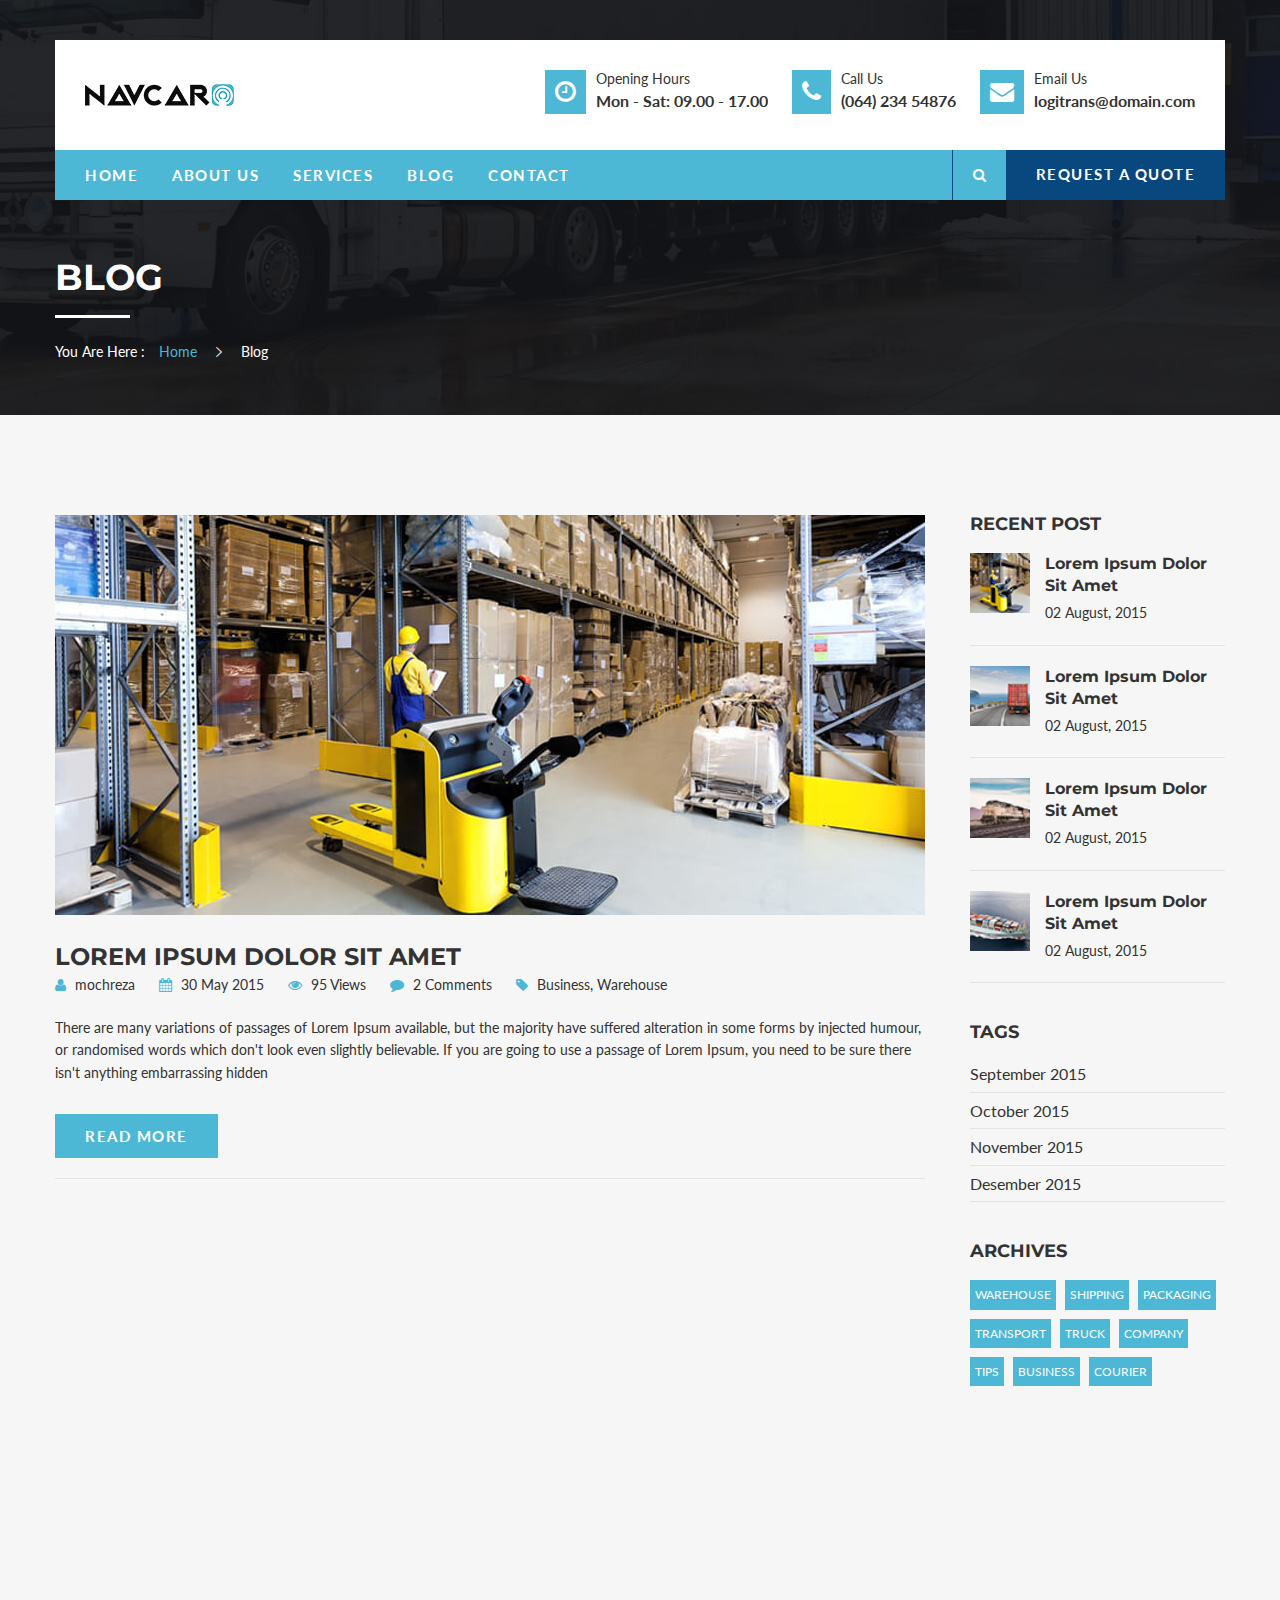
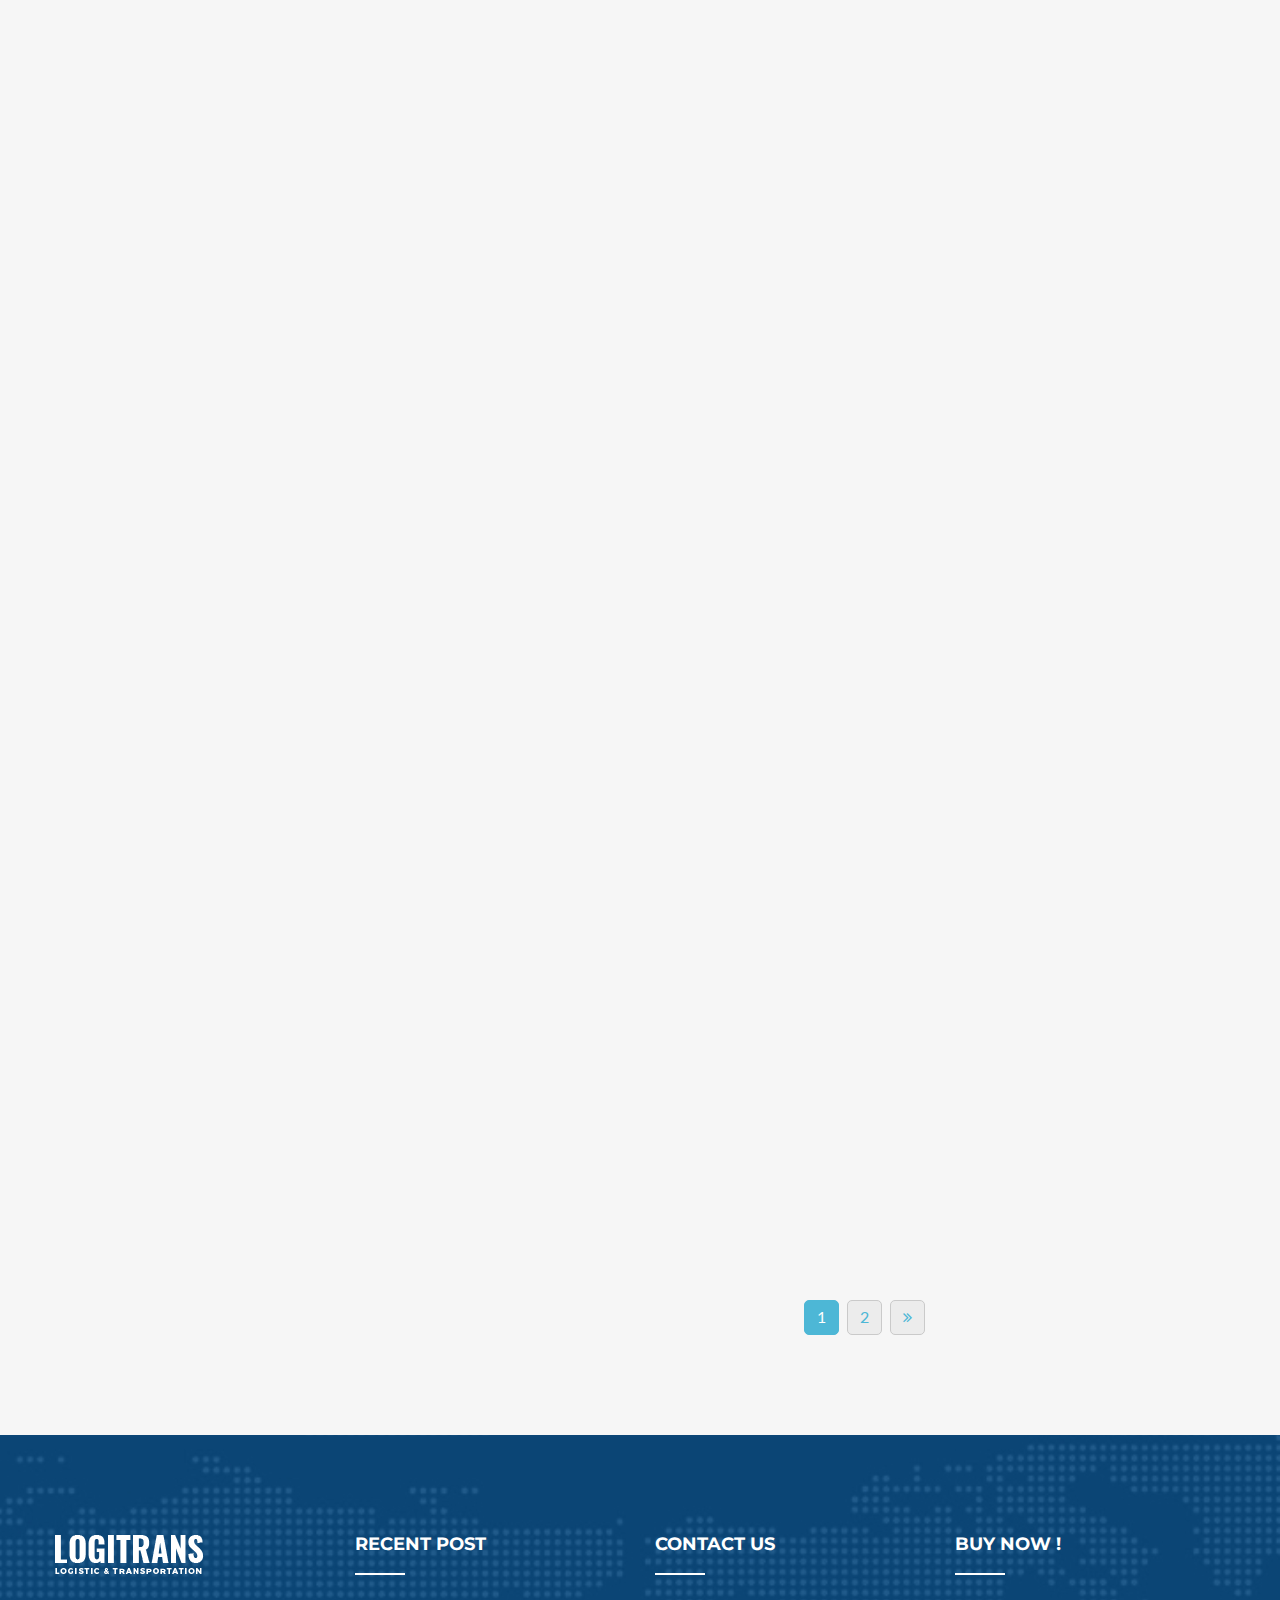
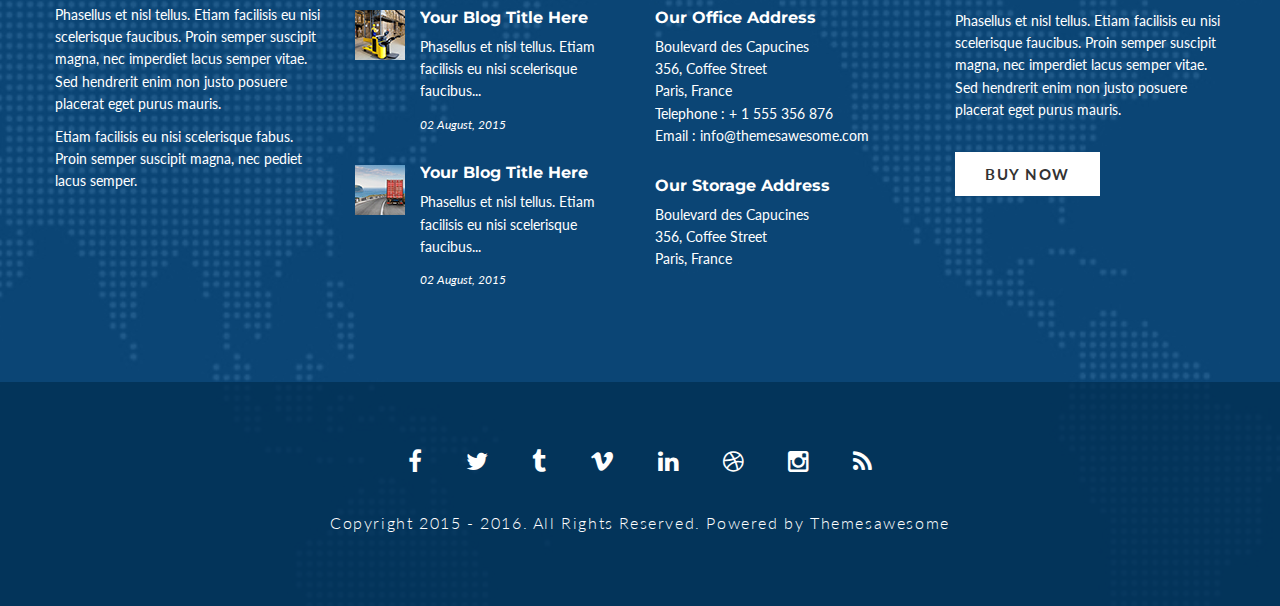
<file: blog.html>
<!DOCTYPE html>
<!--[if lt IE 7 ]><html class="ie ie6" lang="en-US"> <![endif]-->
<!--[if IE 7 ]><html class="ie ie7" lang="en-US"> <![endif]-->
<!--[if gte IE 8]><html class="ie ie8" lang="en-US"> <![endif]-->

<html dir="ltr" lang="en-US">

    
<!-- Mirrored from themesawesome.com/logitranshtml/blog.html by HTTrack Website Copier/3.x [XR&CO'2014], Sun, 21 Feb 2016 22:39:11 GMT -->
<!-- Added by HTTrack --><meta http-equiv="content-type" content="text/html;charset=UTF-8" /><!-- /Added by HTTrack -->
<head>
        <meta http-equiv="content-type" content="text/html; charset=utf-8" />
        <meta http-equiv="X-UA-Compatible" content="IE=edge" />

        <!-- Google Fonts
        ============================================= -->
        <link href='https://fonts.googleapis.com/css?family=Lato:400,900,700,300' rel='stylesheet' type='text/css'>
        <link href='https://fonts.googleapis.com/css?family=Montserrat:400,700' rel='stylesheet' type='text/css'>

        <!-- Stylesheets
        ============================================= -->
        <link rel="stylesheet" href="css/plugin.css" type="text/css" />
        <link rel="stylesheet" href="css/style.css" type="text/css" />
        <link rel="stylesheet" href="css/responsive.css" type="text/css" />

        <!-- JavaScripts
        ============================================= -->
        <script type="text/javascript" src="js/jquery.js"></script>

        <meta name="viewport" content="width=device-width, initial-scale=1, maximum-scale=1" />

        <!--[if IE]>
        <script src="http://html5shiv.googlecode.com/svn/trunk/html5.js"></script>
        <![endif]-->

        <title>Logitrans | Logistics & Transportation HTML Themes</title>
    </head>

    <body onload="hideTotal()">
        <div id="preloader">
            <div id="status">
                <img src="img/logo.png" alt="" />
            </div>
        </div>

        <!-- MAIN WRAPPER
        ============================================= -->
        <div id="main-wrapper" class="clearfix">

            <!-- HEADER
            ============================================= -->
            <header id="header" class="clearfix">
                <div class="site-header">
                    <div class="container">
                        <div class="row">
                            <div class="top-header clearfix">
                                <div class="logo col-md-4">
                                    <a href="index.html">
                                        <img src="img/logo.png" alt="" />
                                    </a>
                                </div>

                                <div class="info col-md-8">
                                    <ul>
                                        <li>
                                            <i class="fa fa-clock-o"></i>
                                            <p>
                                                <span class="heading">Opening Hours</span>
                                                <span>Mon - Sat: 09.00 - 17.00</span>
                                            </p>
                                        </li>
                                        <li>
                                            <i class="fa fa-phone"></i>
                                            <p>
                                                <span class="heading">Call Us</span>
                                                <span>(064) 234 54876</span>
                                            </p>
                                        </li>
                                        <li class="last">
                                            <i class="fa fa-envelope"></i>
                                            <p>
                                                <span class="heading">Email Us</span>
                                                <span>logitrans@domain.com</span>
                                            </p>
                                        </li>
                                    </ul>
                                </div>

                                <div class="slide-buttons">
                                    <button id="slide-buttons" class="slide-button icon icon-navicon"></button>
                                </div>
                            </div>

                            <div class="navigation">
                                <div class="main-menu">
                                    <ul class="menu">
                                        <li class="has-sub"><a href="index.html">Home</a>
                                            <ul>
                                                <li><a href="index.html">Header Style 1</a></li>
                                                <li><a href="header-style-2.html">Header Style 2</a></li>
                                            </ul>
                                        </li>
                                        <li><a href="about-us.html">About Us</a></li>
                                        <li class="has-sub"><a href="services.html">Services</a>
                                            <ul>
                                               <li><a href="single-services.html">Overland Network</a></li>
                                               <li><a href="single-services.html">Ocean Netwok</a></li>
                                               <li><a href="single-services.html">Air Freight</a></li>
                                               <li><a href="single-services.html">Cargo</a></li>
                                               <li><a href="single-services.html">Storage</a></li>
                                               <li class="last"><a href="single-services.html">Warehousing</a></li>
                                            </ul>
                                        </li>
                                        <li><a href="blog.html">Blog</a></li>
                                        <li><a href="contact.html">Contact</a></li>
                                    </ul>

                                    <div class="right-section">
                                        <div class="search">
                                            <i class="fa fa-search"></i>
                                        </div>
                                        <div class="quote-link">
                                            <a href="contact.html">Request a Quote</a>
                                        </div>
                                        <div class="search-input">
                                            <input type="text" name="s" placeholder="Type some text in here..." class="untouched">
                                        </div>
                                    </div>
                                </div>
                            </div>
                        </div>
                    </div>
                </div>

                <!-- Menu Mobile
                ============================================= -->
                <nav id="c-menu--slide-right" class="c-menu c-menu--slide-right">
                    <button class="c-menu__close icon icon-close"></button>

                    <div class="search-input">
                        <input type="text" name="s" placeholder="Type some text in here..." class="untouched">
                        <button><i class="fa fa-search"></i></button>
                    </div>

                    <ul class="slide-menu-items">
                        <li class="has-sub"><a href="index.html">Home</a>
                            <ul>
                                <li><a href="index.html">Header Style 1</a></li>
                                <li><a href="header-style-2.html">Header Style 2</a></li>
                            </ul>
                        </li>
                        <li><a href="about-us.html">About Us</a></li>
                        <li class="has-sub"><a href="services.html">Services</a>
                            <ul>
                               <li><a href="single-services.html">Overland Network</a></li>
                               <li><a href="single-services.html">Ocean Netwok</a></li>
                               <li><a href="single-services.html">Air Freight</a></li>
                               <li><a href="single-services.html">Cargo</a></li>
                               <li><a href="single-services.html">Storage</a></li>
                               <li><a href="single-services.html">Warehousing</a></li>
                            </ul>
                        </li>
                        <li><a href="blog.html">Blog</a></li>
                        <li><a href="contact.html">Contact</a></li>
                    </ul>

                    <div class="info">
                        <ul>
                            <li>
                                <p>
                                    <span class="heading">Opening Hours</span>
                                    <span>Mon - Sat: 09.00 - 17.00</span>
                                </p>
                            </li>
                            <li>
                                <p>
                                    <span class="heading">Call Us</span>
                                    <span>(064) 234 54876</span>
                                </p>
                            </li>
                            <li class="last">
                                <p>
                                    <span class="heading">Email Us</span>
                                    <span>logitrans@domain.com</span>
                                </p>
                            </li>
                        </ul>
                    </div>
                </nav>

                <div id="slide-overlay" class="slide-overlay"></div>
                <!-- Menu Mobile End -->
            </header>
            <!-- HEADER END -->

            <!-- PAGE TITLE START
            ============================================= -->
            <section class="page-title wrapper clearfix" style="background-image: url(img/about-page-bg.jpg);">
                <div class="container">
                    <div class="row">
                        <div class="title-wrap wow fadeIn" data-wow-delay="1s">
                            <h1>Blog</h1>
                            <div class="breadcrumbs">
                                <p>You Are Here : 
                                <span><a href="index.html">Home</a></span>
                                <span class="arrow"><i class="icon icon-arrow-right"></i></span>
                                <span>Blog</span>
                            </div>
                        </div>
                    </div>
                </div>
            </section>
            <!-- PAGE TITLE END -->

            <!-- CONTENT START
            ============================================= -->
            <section id="content" class="clearfix">
                <!-- SERVICES START
                ============================================= -->
                <div class="blog wrapper bg-color">
                    <div class="container">
                        <div class="row">
                            <div class="blog-wrap row">
                                <div class="post col-md-9">
                                    <div class="post-item wow fadeInUp">
                                        <div class="post-thumb">
                                            <a href="single-post.html">
                                                <img src="img/content/blog-md-1.jpg" alt="" />
                                                <div class="overlay"></div>
                                            </a>
                                        </div>

                                        <a href="single-post.html" class="post-title">
                                            <h3>Lorem ipsum Dolor Sit Amet</h3>
                                        </a>

                                        <div class="meta">
                                            <span class="author"><i class="fa fa-user"></i> mochreza</span>
                                            <span class="date"><i class="fa fa-calendar"></i> 30 May 2015</span>
                                            <span class="views"><i class="fa fa-eye"></i> 95 Views</span>
                                            <span class="comments"><i class="fa fa-comment"></i> 2 Comments</span>
                                            <span class="tags last"><i class="fa fa-tag"></i> Business, Warehouse</span>
                                        </div>

                                        <div class="excerpt">
                                            <p>There are many variations of passages of Lorem Ipsum available, but the majority have suffered alteration in some forms by injected humour, or randomised words which don't look even slightly believable. If you are going to use a passage of Lorem Ipsum, you need to be sure there isn't anything embarrassing hidden</p>
                                        </div>

                                        <a href="single-post.html" class="button-normal">Read More</a>
                                    </div>

                                    <div class="post-item wow fadeInUp">
                                        <div class="post-thumb">
                                            <a href="single-post.html">
                                                <img src="img/content/blog-md-2.jpg" alt="" />
                                                <div class="overlay"></div>
                                            </a>
                                        </div>

                                        <a href="single-post.html" class="post-title">
                                            <h3>Lorem ipsum Dolor Sit Amet</h3>
                                        </a>

                                        <div class="meta">
                                            <span class="author"><i class="fa fa-user"></i> mochreza</span>
                                            <span class="date"><i class="fa fa-calendar"></i> 30 May 2015</span>
                                            <span class="views"><i class="fa fa-eye"></i> 95 Views</span>
                                            <span class="comments"><i class="fa fa-comment"></i> 2 Comments</span>
                                            <span class="tags last"><i class="fa fa-tag"></i> Business, Warehouse</span>
                                        </div>

                                        <div class="excerpt">
                                            <p>There are many variations of passages of Lorem Ipsum available, but the majority have suffered alteration in some forms by injected humour, or randomised words which don't look even slightly believable. If you are going to use a passage of Lorem Ipsum, you need to be sure there isn't anything embarrassing hidden</p>
                                        </div>

                                        <a href="single-post.html" class="button-normal">Read More</a>
                                    </div>

                                    <div class="post-item wow fadeInUp">
                                        <a href="single-post.html" class="post-title">
                                            <h3>Lorem ipsum Dolor Sit Amet</h3>
                                        </a>

                                        <div class="meta">
                                            <span class="author"><i class="fa fa-user"></i> mochreza</span>
                                            <span class="date"><i class="fa fa-calendar"></i> 30 May 2015</span>
                                            <span class="views"><i class="fa fa-eye"></i> 95 Views</span>
                                            <span class="comments"><i class="fa fa-comment"></i> 2 Comments</span>
                                            <span class="tags last"><i class="fa fa-tag"></i> Business, Warehouse</span>
                                        </div>

                                        <div class="excerpt">
                                            <p>There are many variations of passages of Lorem Ipsum available, but the majority have suffered alteration in some forms by injected humour, or randomised words which don't look even slightly believable. If you are going to use a passage of Lorem Ipsum, you need to be sure there isn't anything embarrassing hidden</p>
                                        </div>

                                        <a href="single-post.html" class="button-normal">Read More</a>
                                    </div>

                                    <div class="post-item wow fadeInUp">
                                        <div class="post-thumb">
                                            <a href="single-post.html">
                                                <img src="img/content/blog-md-3.jpg" alt="" />
                                                <div class="overlay"></div>
                                            </a>
                                        </div>

                                        <a href="single-post.html" class="post-title">
                                            <h3>Lorem ipsum Dolor Sit Amet</h3>
                                        </a>

                                        <div class="meta">
                                            <span class="author"><i class="fa fa-user"></i> mochreza</span>
                                            <span class="date"><i class="fa fa-calendar"></i> 30 May 2015</span>
                                            <span class="views"><i class="fa fa-eye"></i> 95 Views</span>
                                            <span class="comments"><i class="fa fa-comment"></i> 2 Comments</span>
                                            <span class="tags last"><i class="fa fa-tag"></i> Business, Warehouse</span>
                                        </div>

                                        <div class="excerpt">
                                            <p>There are many variations of passages of Lorem Ipsum available, but the majority have suffered alteration in some forms by injected humour, or randomised words which don't look even slightly believable. If you are going to use a passage of Lorem Ipsum, you need to be sure there isn't anything embarrassing hidden</p>
                                        </div>

                                        <a href="single-post.html" class="button-normal">Read More</a>
                                    </div>

                                    <div class="pagination pull-right">
                                        <span class="button active">1</span>
                                        <span class="button"><a href="blog.html">2</a></span>
                                        <span class="button last"><a href="blog.html">
                                            <i class="fa fa-angle-double-right"></i>
                                        </a></span>
                                    </div>
                                </div>

                                <div class="sidebar col-md-3">
                                    <div class="widget recent-post">
                                        <h4 class="title">Recent Post</h4>
                                        <div class="recent-post">
                                            <div class="post-item">
                                                <a href="single-post.html">
                                                    <div class="post-thumb">
                                                        <img src="img/content/recent-post-thumb-1.jpg" alt="" />
                                                        <div class="overlay"></div>
                                                    </div>
                                                </a>
                                                <div class="post-content">
                                                    <a href="single-post.html">
                                                        <h4>Lorem ipsum Dolor Sit Amet</h4>
                                                    </a>
                                                    <div class="meta">
                                                        <span class="date">02 August, 2015</span>
                                                    </div>
                                                </div>
                                            </div>

                                            <div class="post-item">
                                                <a href="single-post.html">
                                                    <div class="post-thumb">
                                                        <img src="img/content/recent-post-thumb-2.jpg" alt="" />
                                                        <div class="overlay"></div>
                                                    </div>
                                                </a>
                                                <div class="post-content">
                                                    <a href="single-post.html">
                                                        <h4>Lorem ipsum Dolor Sit Amet</h4>
                                                    </a>
                                                    <div class="meta">
                                                        <span class="date">02 August, 2015</span>
                                                    </div>
                                                </div>
                                            </div>

                                            <div class="post-item">
                                                <a href="single-post.html">
                                                    <div class="post-thumb">
                                                        <img src="img/content/recent-post-thumb-3.jpg" alt="" />
                                                        <div class="overlay"></div>
                                                    </div>
                                                </a>
                                                <div class="post-content">
                                                    <a href="single-post.html">
                                                        <h4>Lorem ipsum Dolor Sit Amet</h4>
                                                    </a>
                                                    <div class="meta">
                                                        <span class="date">02 August, 2015</span>
                                                    </div>
                                                </div>
                                            </div>

                                            <div class="post-item">
                                                <a href="single-post.html">
                                                    <div class="post-thumb">
                                                        <img src="img/content/recent-post-thumb-4.jpg" alt="" />
                                                        <div class="overlay"></div>
                                                    </div>
                                                </a>
                                                <div class="post-content">
                                                    <a href="single-post.html">
                                                        <h4>Lorem ipsum Dolor Sit Amet</h4>
                                                    </a>
                                                    <div class="meta">
                                                        <span class="date">02 August, 2015</span>
                                                    </div>
                                                </div>
                                            </div>
                                        </div>
                                    </div>

                                    <div class="widget archives">
                                        <h4 class="title">Tags</h4>
                                        <ul>
                                            <li><a href="blog.html">September 2015</a></li>
                                            <li><a href="blog.html">October 2015</a></li>
                                            <li><a href="blog.html">November 2015</a></li>
                                            <li><a href="blog.html">Desember 2015</a></li>
                                        </ul>
                                    </div>

                                    <div class="widget tags">
                                        <h4 class="title">Archives</h4>
                                        <div class="tag">
                                            <a href="blog.html">Warehouse</a>
                                            <a href="blog.html">Shipping</a>
                                            <a href="blog.html">Packaging</a>
                                            <a href="blog.html">Transport</a>
                                            <a href="blog.html">Truck</a>
                                            <a href="blog.html">Company</a>
                                            <a href="blog.html">Tips</a>
                                            <a href="blog.html">Business</a>
                                            <a href="blog.html">Courier</a>
                                        </div>
                                    </div>
                                </div>
                            </div>
                        </div>
                    </div>
                </div>
                <!-- SERVICES END -->
            </section>
            <!-- CONTENT END -->
            
            <!-- FOOTER START
            ============================================= -->
            <footer id="footer" class="wrapper clearfix">

                <div class="container">
                    <div class="row">
                        <div class="footer-wrap row">
                            <!-- WIDGET FOOTER 1 START
                            ============================================= -->
                            <div class="widget-footer col-md-3">
                                <div class="short-desc">
                                    <div class="logo-footer">
                                        <img src="img/logo-footer.png" alt="" />
                                    </div>
                                    <p>Phasellus et nisl tellus. Etiam facilisis eu nisi scelerisque faucibus. Proin semper suscipit magna, nec imperdiet lacus semper vitae. Sed hendrerit enim non justo posuere placerat eget purus mauris.</p>
                                    <p>Etiam facilisis eu nisi scelerisque fabus. Proin semper suscipit magna, nec pediet lacus semper.</p>
                                </div>
                            </div>
                            <!-- WIDGET FOOTER 1 END -->

                            <!-- WIDGET FOOTER 2 START
                            ============================================= -->
                            <div class="widget-footer col-md-3">
                                <div class="recent-post">
                                    <h4 class="title">Recent Post</h4>
                                    <div class="footer-content">
                                        <div class="post-item">
                                            <a href="single-post.html">
                                                <div class="post-thumb">
                                                    <img src="img/content/recent-post-thumb-1.jpg" alt="" />
                                                    <div class="overlay"></div>
                                                </div>
                                            </a>
                                            <div class="post-content">
                                                <a href="single-post.html">
                                                    <h4>Your Blog Title Here</h4>
                                                </a>
                                                <p>Phasellus et nisl tellus. Etiam facilisis eu nisi scelerisque faucibus...</p>
                                                <div class="meta">
                                                    <span class="date">02 August, 2015</span>
                                                </div>
                                            </div>
                                        </div>

                                        <div class="post-item">
                                            <a href="single-post.html">
                                                <div class="post-thumb">
                                                    <img src="img/content/recent-post-thumb-2.jpg" alt="" />
                                                    <div class="overlay"></div>
                                                </div>
                                            </a>
                                            <div class="post-content">
                                                <a href="single-post.html">
                                                    <h4>Your Blog Title Here</h4>
                                                </a>
                                                <p>Phasellus et nisl tellus. Etiam facilisis eu nisi scelerisque faucibus...</p>
                                                <div class="meta">
                                                    <span class="date">02 August, 2015</span>
                                                </div>
                                            </div>
                                        </div>
                                    </div>
                                </div>
                            </div>
                            <!-- WIDGET FOOTER 2 END -->

                            <!-- WIDGET FOOTER 3 START
                            ============================================= -->
                            <div class="widget-footer col-md-3">
                                <div class="contact-footer">
                                    <h4 class="title">Contact Us</h4>
                                    <div class="footer-content">
                                        <div class="contact-section">
                                            <h4>Our Office Address</h4>
                                            <p>Boulevard des Capucines</p>
                                            <p>356, Coffee Street</p>
                                            <p>Paris, France</p>
                                            <p>Telephone : + 1 555 356 876</p>
                                            <p>Email : info@themesawesome.com</p>
                                        </div>
                                        <div class="contact-section">
                                            <h4>Our Storage Address</h4>
                                            <p>Boulevard des Capucines</p>
                                            <p>356, Coffee Street</p>
                                            <p>Paris, France</p>
                                        </div>
                                    </div>
                                </div>
                            </div>
                            <!-- WIDGET FOOTER 3 END -->

                            <!-- WIDGET FOOTER 4 START
                            ============================================= -->
                            <div class="widget-footer col-md-3">
                                <div class="buy-now">
                                    <h4 class="title">Buy Now !</h4>
                                    <div class="footer-content">
                                        <p>Phasellus et nisl tellus. Etiam facilisis eu nisi scelerisque faucibus. Proin semper suscipit magna, nec imperdiet lacus semper vitae. Sed hendrerit enim non justo posuere placerat eget purus mauris.</p>

                                        <a href="#" class="button-normal white">Buy Now</a>
                                    </div>
                                </div>
                            </div>
                            <!-- WIDGET FOOTER 4 END -->
                        </div>
                    </div>
                </div>

                <!-- COPYRIGHT START
                ============================================= -->
                <div class="copyright text-center">
                    <div class="container">
                        <div class="social-icon">
                            <ul>
                                <li><a href="http://facebook.com/"><i class="fa fa-facebook"></i></a></li>
                                <li><a href="http://twitter.com/"><i class="fa fa-twitter"></i></a></li>
                                <li><a href="http://tumblr.com/"><i class="fa fa-tumblr"></i></a></li>
                                <li><a href="http://vimeo.com/"><i class="fa fa-vimeo"></i></a></li>
                                <li><a href="http://linkedin.com/"><i class="fa fa-linkedin"></i></a></li>
                                <li><a href="http://dribbble.com/"><i class="fa fa-dribbble"></i></a></li>
                                <li><a href="http://instagram.com/"><i class="fa fa-instagram"></i></a></li>
                                <li><a href="http://rssfeed.com/"><i class="fa fa-rss"></i></a></li>
                            </ul>
                        </div>
                        <p>Copyright 2015 - 2016. All Rights Reserved. Powered by Themesawesome</p>
                    </div>
                </div>
                <!-- COPYRIGHT END -->

            </footer>
            <!-- FOOTER END -->

        </div>
        <!-- MAIN WRAPPER END -->

        <!-- Footer Scripts
        ============================================= -->
        <!-- External -->
        <script type="text/javascript" src="js/plugin.js"></script>
        <script type="text/javascript" src="js/main.js"></script>

    </body>

<!-- Mirrored from themesawesome.com/logitranshtml/blog.html by HTTrack Website Copier/3.x [XR&CO'2014], Sun, 21 Feb 2016 22:39:27 GMT -->
</html>
</file>
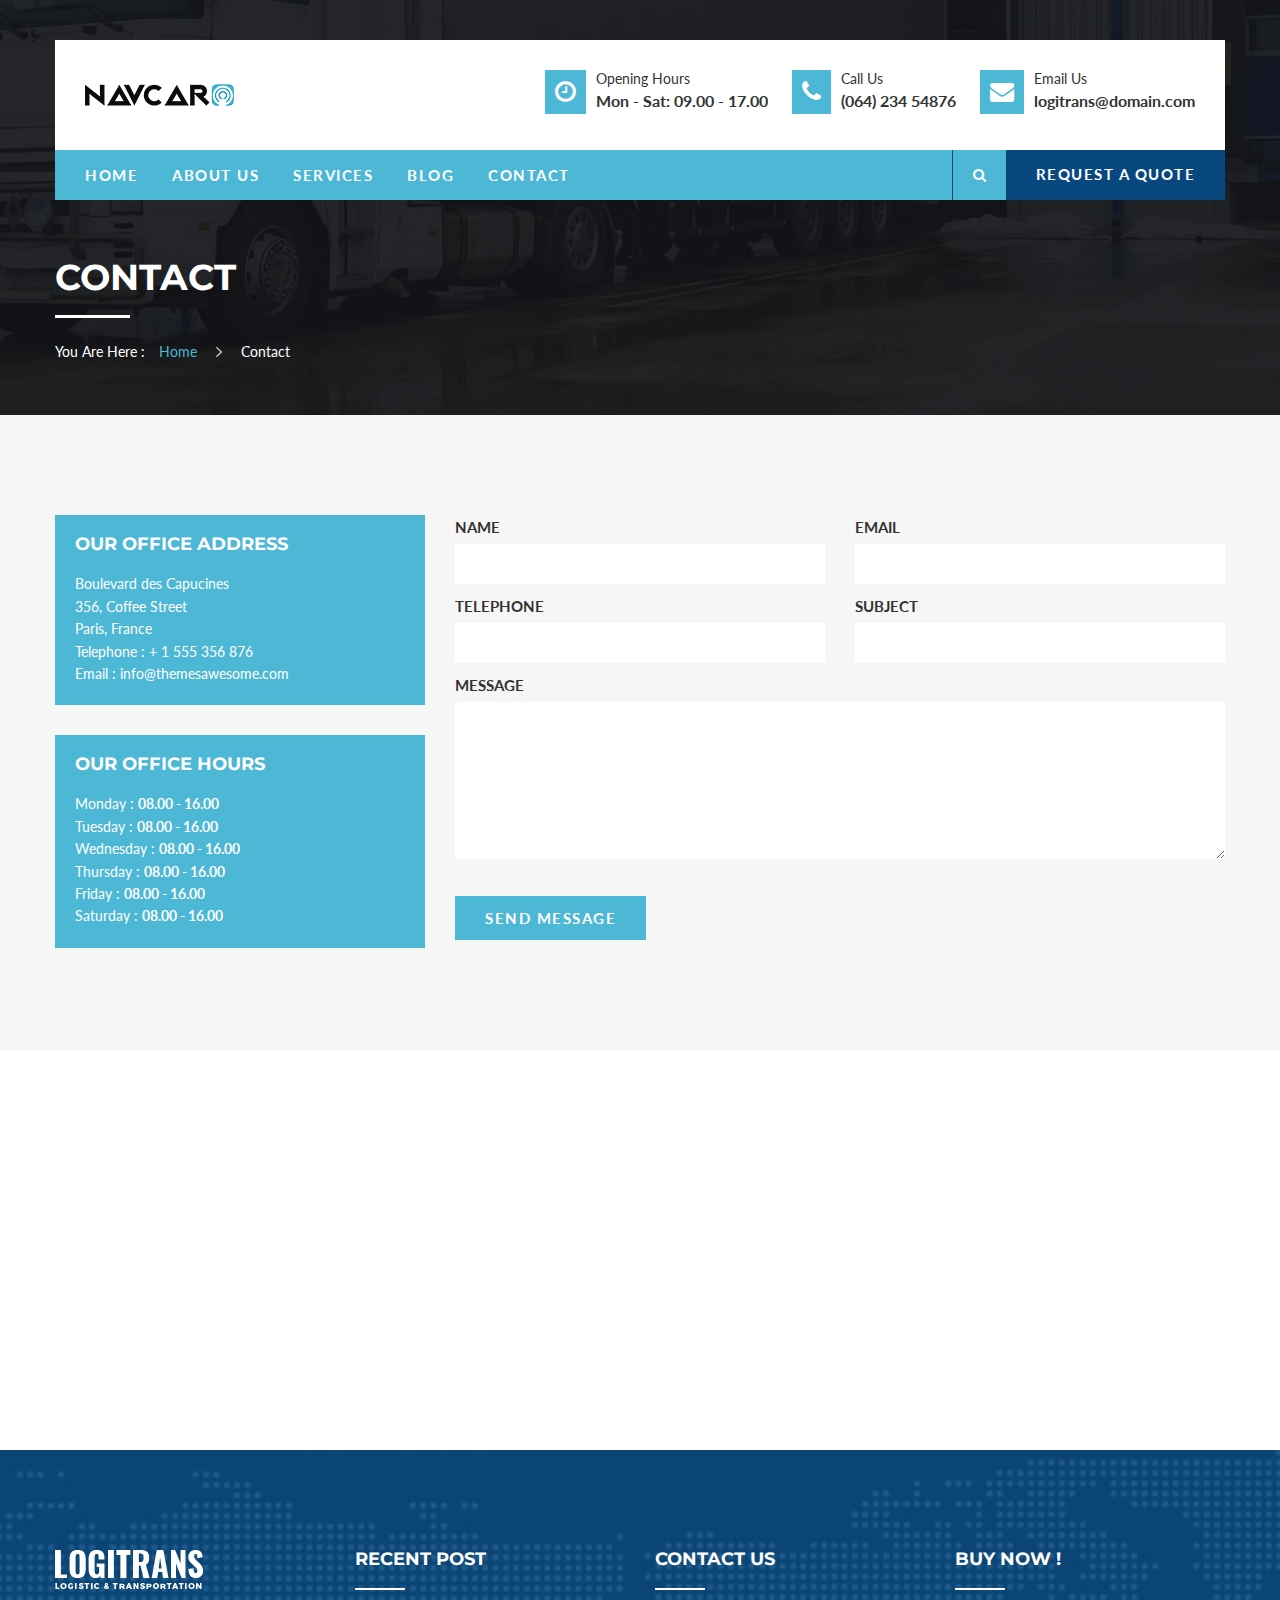
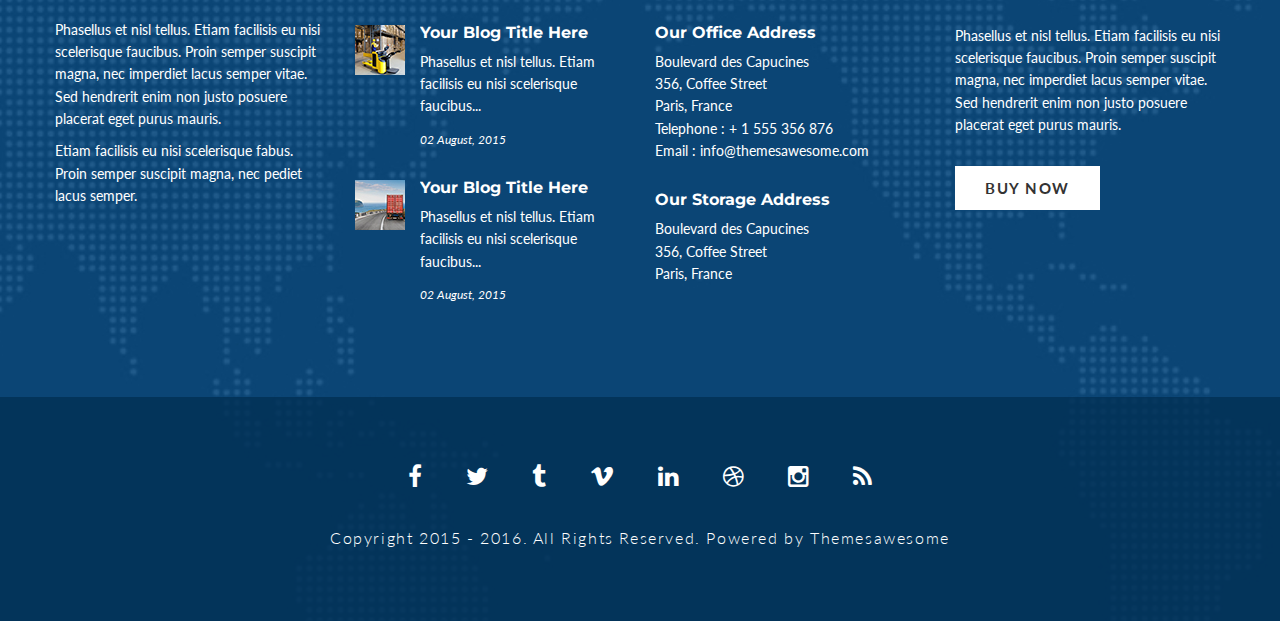
<file: contact.html>
<!DOCTYPE html>
<!--[if lt IE 7 ]><html class="ie ie6" lang="en-US"> <![endif]-->
<!--[if IE 7 ]><html class="ie ie7" lang="en-US"> <![endif]-->
<!--[if gte IE 8]><html class="ie ie8" lang="en-US"> <![endif]-->

<html dir="ltr" lang="en-US">

    
<!-- Mirrored from themesawesome.com/logitranshtml/contact.html by HTTrack Website Copier/3.x [XR&CO'2014], Sun, 21 Feb 2016 22:39:27 GMT -->
<!-- Added by HTTrack --><meta http-equiv="content-type" content="text/html;charset=UTF-8" /><!-- /Added by HTTrack -->
<head>
        <meta http-equiv="content-type" content="text/html; charset=utf-8" />
        <meta http-equiv="X-UA-Compatible" content="IE=edge" />

        <!-- Google Fonts
        ============================================= -->
        <link href='https://fonts.googleapis.com/css?family=Lato:400,900,700,300' rel='stylesheet' type='text/css'>
        <link href='https://fonts.googleapis.com/css?family=Montserrat:400,700' rel='stylesheet' type='text/css'>

        <!-- Stylesheets
        ============================================= -->
        <link rel="stylesheet" href="css/plugin.css" type="text/css" />
        <link rel="stylesheet" href="css/style.css" type="text/css" />
        <link rel="stylesheet" href="css/responsive.css" type="text/css" />

        <!-- JavaScripts
        ============================================= -->
        <script type="text/javascript" src="js/jquery.js"></script>

        <meta name="viewport" content="width=device-width, initial-scale=1, maximum-scale=1" />

        <!--[if IE]>
        <script src="http://html5shiv.googlecode.com/svn/trunk/html5.js"></script>
        <![endif]-->

        <title>Logitrans | Logistics & Transportation HTML Themes</title>
    </head>

    <body onload="hideTotal()">
        <div id="preloader">
            <div id="status">
                <img src="img/logo.png" alt="" />
            </div>
        </div>

        <!-- MAIN WRAPPER
        ============================================= -->
        <div id="main-wrapper" class="clearfix">

            <!-- HEADER
            ============================================= -->
            <header id="header" class="clearfix">
                <div class="site-header">
                    <div class="container">
                        <div class="row">
                            <div class="top-header clearfix">
                                <div class="logo col-md-4">
                                    <a href="index.html">
                                        <img src="img/logo.png" alt="" />
                                    </a>
                                </div>

                                <div class="info col-md-8">
                                    <ul>
                                        <li>
                                            <i class="fa fa-clock-o"></i>
                                            <p>
                                                <span class="heading">Opening Hours</span>
                                                <span>Mon - Sat: 09.00 - 17.00</span>
                                            </p>
                                        </li>
                                        <li>
                                            <i class="fa fa-phone"></i>
                                            <p>
                                                <span class="heading">Call Us</span>
                                                <span>(064) 234 54876</span>
                                            </p>
                                        </li>
                                        <li class="last">
                                            <i class="fa fa-envelope"></i>
                                            <p>
                                                <span class="heading">Email Us</span>
                                                <span>logitrans@domain.com</span>
                                            </p>
                                        </li>
                                    </ul>
                                </div>

                                <div class="slide-buttons">
                                    <button id="slide-buttons" class="slide-button icon icon-navicon"></button>
                                </div>
                            </div>

                            <div class="navigation">
                                <div class="main-menu">
                                    <ul class="menu">
                                        <li class="has-sub"><a href="index.html">Home</a>
                                            <ul>
                                                <li><a href="index.html">Header Style 1</a></li>
                                                <li><a href="header-style-2.html">Header Style 2</a></li>
                                            </ul>
                                        </li>
                                        <li><a href="about-us.html">About Us</a></li>
                                        <li class="has-sub"><a href="services.html">Services</a>
                                            <ul>
                                               <li><a href="single-services.html">Overland Network</a></li>
                                               <li><a href="single-services.html">Ocean Netwok</a></li>
                                               <li><a href="single-services.html">Air Freight</a></li>
                                               <li><a href="single-services.html">Cargo</a></li>
                                               <li><a href="single-services.html">Storage</a></li>
                                               <li class="last"><a href="single-services.html">Warehousing</a></li>
                                            </ul>
                                        </li>
                                        <li><a href="blog.html">Blog</a></li>
                                        <li><a href="contact.html">Contact</a></li>
                                    </ul>

                                    <div class="right-section">
                                        <div class="search">
                                            <i class="fa fa-search"></i>
                                        </div>
                                        <div class="quote-link">
                                            <a href="contact.html">Request a Quote</a>
                                        </div>
                                        <div class="search-input">
                                            <input type="text" name="s" placeholder="Type some text in here..." class="untouched">
                                        </div>
                                    </div>
                                </div>
                            </div>
                        </div>
                    </div>
                </div>

                <!-- Menu Mobile
                ============================================= -->
                <nav id="c-menu--slide-right" class="c-menu c-menu--slide-right">
                    <button class="c-menu__close icon icon-close"></button>

                    <div class="search-input">
                        <input type="text" name="s" placeholder="Type some text in here..." class="untouched">
                        <button><i class="fa fa-search"></i></button>
                    </div>

                    <ul class="slide-menu-items">
                        <li class="has-sub"><a href="index.html">Home</a>
                            <ul>
                                <li><a href="index.html">Header Style 1</a></li>
                                <li><a href="header-style-2.html">Header Style 2</a></li>
                            </ul>
                        </li>
                        <li><a href="about-us.html">About Us</a></li>
                        <li class="has-sub"><a href="services.html">Services</a>
                            <ul>
                               <li><a href="single-services.html">Overland Network</a></li>
                               <li><a href="single-services.html">Ocean Netwok</a></li>
                               <li><a href="single-services.html">Air Freight</a></li>
                               <li><a href="single-services.html">Cargo</a></li>
                               <li><a href="single-services.html">Storage</a></li>
                               <li><a href="single-services.html">Warehousing</a></li>
                            </ul>
                        </li>
                        <li><a href="blog.html">Blog</a></li>
                        <li><a href="contact.html">Contact</a></li>
                    </ul>

                    <div class="info">
                        <ul>
                            <li>
                                <p>
                                    <span class="heading">Opening Hours</span>
                                    <span>Mon - Sat: 09.00 - 17.00</span>
                                </p>
                            </li>
                            <li>
                                <p>
                                    <span class="heading">Call Us</span>
                                    <span>(064) 234 54876</span>
                                </p>
                            </li>
                            <li class="last">
                                <p>
                                    <span class="heading">Email Us</span>
                                    <span>logitrans@domain.com</span>
                                </p>
                            </li>
                        </ul>
                    </div>
                </nav>

                <div id="slide-overlay" class="slide-overlay"></div>
                <!-- Menu Mobile End -->
            </header>
            <!-- HEADER END -->

            <!-- PAGE TITLE START
            ============================================= -->
            <section class="page-title wrapper clearfix" style="background-image: url(img/about-page-bg.jpg);">
                <div class="container">
                    <div class="row">
                        <div class="title-wrap wow fadeIn" data-wow-delay="1s">
                            <h1>Contact</h1>
                            <div class="breadcrumbs">
                                <p>You Are Here : 
                                <span><a href="index.html">Home</a></span>
                                <span class="arrow"><i class="icon icon-arrow-right"></i></span>
                                <span>Contact</span></p>
                            </div>
                        </div>
                    </div>
                </div>
            </section>
            <!-- PAGE TITLE END -->

            <!-- CONTENT START
            ============================================= -->
            <section id="content" class="clearfix">
                <!-- SINGLE SERVICES START
                ============================================= -->
                <div class="contact-page wrapper bg-color">
                    <div class="container">
                        <div class="row">
                            <div class="contact-wrap row">
                                <div class="contact-details col-md-4">
                                    <div class="address wow fadeInLeft" data-wow-delay="0.3s">
                                        <h4 class="title">Our Office Address</h4>
                                        <p>Boulevard des Capucines</p>
                                        <p>356, Coffee Street</p>
                                        <p>Paris, France</p>
                                        <p>Telephone : + 1 555 356 876</p>
                                        <p>Email : info@themesawesome.com</p>
                                    </div>
                                    <div class="hours wow fadeInLeft" data-wow-delay="0.6s">
                                        <h4 class="title">Our Office Hours</h4>
                                        <p>Monday : <span>08.00 - 16.00</span></p>
                                        <p>Tuesday : <span>08.00 - 16.00</span></p>
                                        <p>Wednesday : <span>08.00 - 16.00</span></p>
                                        <p>Thursday : <span>08.00 - 16.00</span></p>
                                        <p>Friday : <span>08.00 - 16.00</span></p>
                                        <p>Saturday : <span>08.00 - 16.00</span></p>
                                    </div>
                                </div>

                                <div class="contact-form col-md-8">
                                    <form method="post" class="row"> 
                                        <p class="name col-md-6">
                                            <label>Name</label>
                                            <input type="text" name="name">
                                        </p>
                                        <p class="email col-md-6">
                                            <label>Email</label>
                                            <input type="text" name="email">
                                        </p>
                                        <p class="telephone col-md-6">
                                            <label>Telephone</label>
                                            <input type="text" name="telephone">
                                        </p>
                                        <p class="subject col-md-6">
                                            <label>Subject</label>
                                            <input type="text" name="subject">
                                        </p>
                                        <p class="message col-md-12">
                                            <label>Message</label>
                                            <textarea name="message" cols="45" rows="7"></textarea>
                                        </p>

                                        <p class="col-md-12">
                                            <a href="#" class="button-normal">Send Message</a>
                                        </p>
                                    </form>
                                </div>
                            </div>
                        </div>
                    </div>
                </div>

                <div class="map">
                    <iframe src="https://www.google.com/maps/embed?pb=!1m14!1m8!1m3!1d7921.211728581471!2d107.636263!3d-6.937619!3m2!1i1024!2i768!4f13.1!3m3!1m2!1s0x2e68e86e2acbf353%3A0x68e3efb164a5f3de!2sJl.+Aries%2C+Batununggal%2C+Kota+Bandung%2C+Jawa+Barat+40275%2C+Indonesia!5e0!3m2!1sen!2sid!4v1449826718370" allowfullscreen></iframe>
                </div>
                <!-- SINGLE SERVICES END -->
            </section>
            <!-- CONTENT END -->
            
            <!-- FOOTER START
            ============================================= -->
            <footer id="footer" class="wrapper clearfix">

                <div class="container">
                    <div class="row">
                        <div class="footer-wrap row">
                            <!-- WIDGET FOOTER 1 START
                            ============================================= -->
                            <div class="widget-footer col-md-3">
                                <div class="short-desc">
                                    <div class="logo-footer">
                                        <img src="img/logo-footer.png" alt="" />
                                    </div>
                                    <p>Phasellus et nisl tellus. Etiam facilisis eu nisi scelerisque faucibus. Proin semper suscipit magna, nec imperdiet lacus semper vitae. Sed hendrerit enim non justo posuere placerat eget purus mauris.</p>
                                    <p>Etiam facilisis eu nisi scelerisque fabus. Proin semper suscipit magna, nec pediet lacus semper.</p>
                                </div>
                            </div>
                            <!-- WIDGET FOOTER 1 END -->

                            <!-- WIDGET FOOTER 2 START
                            ============================================= -->
                            <div class="widget-footer col-md-3">
                                <div class="recent-post">
                                    <h4 class="title">Recent Post</h4>
                                    <div class="footer-content">
                                        <div class="post-item">
                                            <a href="single-post.html">
                                                <div class="post-thumb">
                                                    <img src="img/content/recent-post-thumb-1.jpg" alt="" />
                                                    <div class="overlay"></div>
                                                </div>
                                            </a>
                                            <div class="post-content">
                                                <a href="single-post.html">
                                                    <h4>Your Blog Title Here</h4>
                                                </a>
                                                <p>Phasellus et nisl tellus. Etiam facilisis eu nisi scelerisque faucibus...</p>
                                                <div class="meta">
                                                    <span class="date">02 August, 2015</span>
                                                </div>
                                            </div>
                                        </div>

                                        <div class="post-item">
                                            <a href="single-post.html">
                                                <div class="post-thumb">
                                                    <img src="img/content/recent-post-thumb-2.jpg" alt="" />
                                                    <div class="overlay"></div>
                                                </div>
                                            </a>
                                            <div class="post-content">
                                                <a href="single-post.html">
                                                    <h4>Your Blog Title Here</h4>
                                                </a>
                                                <p>Phasellus et nisl tellus. Etiam facilisis eu nisi scelerisque faucibus...</p>
                                                <div class="meta">
                                                    <span class="date">02 August, 2015</span>
                                                </div>
                                            </div>
                                        </div>
                                    </div>
                                </div>
                            </div>
                            <!-- WIDGET FOOTER 2 END -->

                            <!-- WIDGET FOOTER 3 START
                            ============================================= -->
                            <div class="widget-footer col-md-3">
                                <div class="contact-footer">
                                    <h4 class="title">Contact Us</h4>
                                    <div class="footer-content">
                                        <div class="contact-section">
                                            <h4>Our Office Address</h4>
                                            <p>Boulevard des Capucines</p>
                                            <p>356, Coffee Street</p>
                                            <p>Paris, France</p>
                                            <p>Telephone : + 1 555 356 876</p>
                                            <p>Email : info@themesawesome.com</p>
                                        </div>
                                        <div class="contact-section">
                                            <h4>Our Storage Address</h4>
                                            <p>Boulevard des Capucines</p>
                                            <p>356, Coffee Street</p>
                                            <p>Paris, France</p>
                                        </div>
                                    </div>
                                </div>
                            </div>
                            <!-- WIDGET FOOTER 3 END -->

                            <!-- WIDGET FOOTER 4 START
                            ============================================= -->
                            <div class="widget-footer col-md-3">
                                <div class="buy-now">
                                    <h4 class="title">Buy Now !</h4>
                                    <div class="footer-content">
                                        <p>Phasellus et nisl tellus. Etiam facilisis eu nisi scelerisque faucibus. Proin semper suscipit magna, nec imperdiet lacus semper vitae. Sed hendrerit enim non justo posuere placerat eget purus mauris.</p>

                                        <a href="#" class="button-normal white">Buy Now</a>
                                    </div>
                                </div>
                            </div>
                            <!-- WIDGET FOOTER 4 END -->
                        </div>
                    </div>
                </div>

                <!-- COPYRIGHT START
                ============================================= -->
                <div class="copyright text-center">
                    <div class="container">
                        <div class="social-icon">
                            <ul>
                                <li><a href="http://facebook.com/"><i class="fa fa-facebook"></i></a></li>
                                <li><a href="http://twitter.com/"><i class="fa fa-twitter"></i></a></li>
                                <li><a href="http://tumblr.com/"><i class="fa fa-tumblr"></i></a></li>
                                <li><a href="http://vimeo.com/"><i class="fa fa-vimeo"></i></a></li>
                                <li><a href="http://linkedin.com/"><i class="fa fa-linkedin"></i></a></li>
                                <li><a href="http://dribbble.com/"><i class="fa fa-dribbble"></i></a></li>
                                <li><a href="http://instagram.com/"><i class="fa fa-instagram"></i></a></li>
                                <li><a href="http://rssfeed.com/"><i class="fa fa-rss"></i></a></li>
                            </ul>
                        </div>
                        <p>Copyright 2015 - 2016. All Rights Reserved. Powered by Themesawesome</p>
                    </div>
                </div>
                <!-- COPYRIGHT END -->

            </footer>
            <!-- FOOTER END -->

        </div>
        <!-- MAIN WRAPPER END -->

        <!-- Footer Scripts
        ============================================= -->
        <!-- External -->
        <script type="text/javascript" src="js/plugin.js"></script>
        <script type="text/javascript" src="js/main.js"></script>

    </body>

<!-- Mirrored from themesawesome.com/logitranshtml/contact.html by HTTrack Website Copier/3.x [XR&CO'2014], Sun, 21 Feb 2016 22:39:27 GMT -->
</html>
</file>
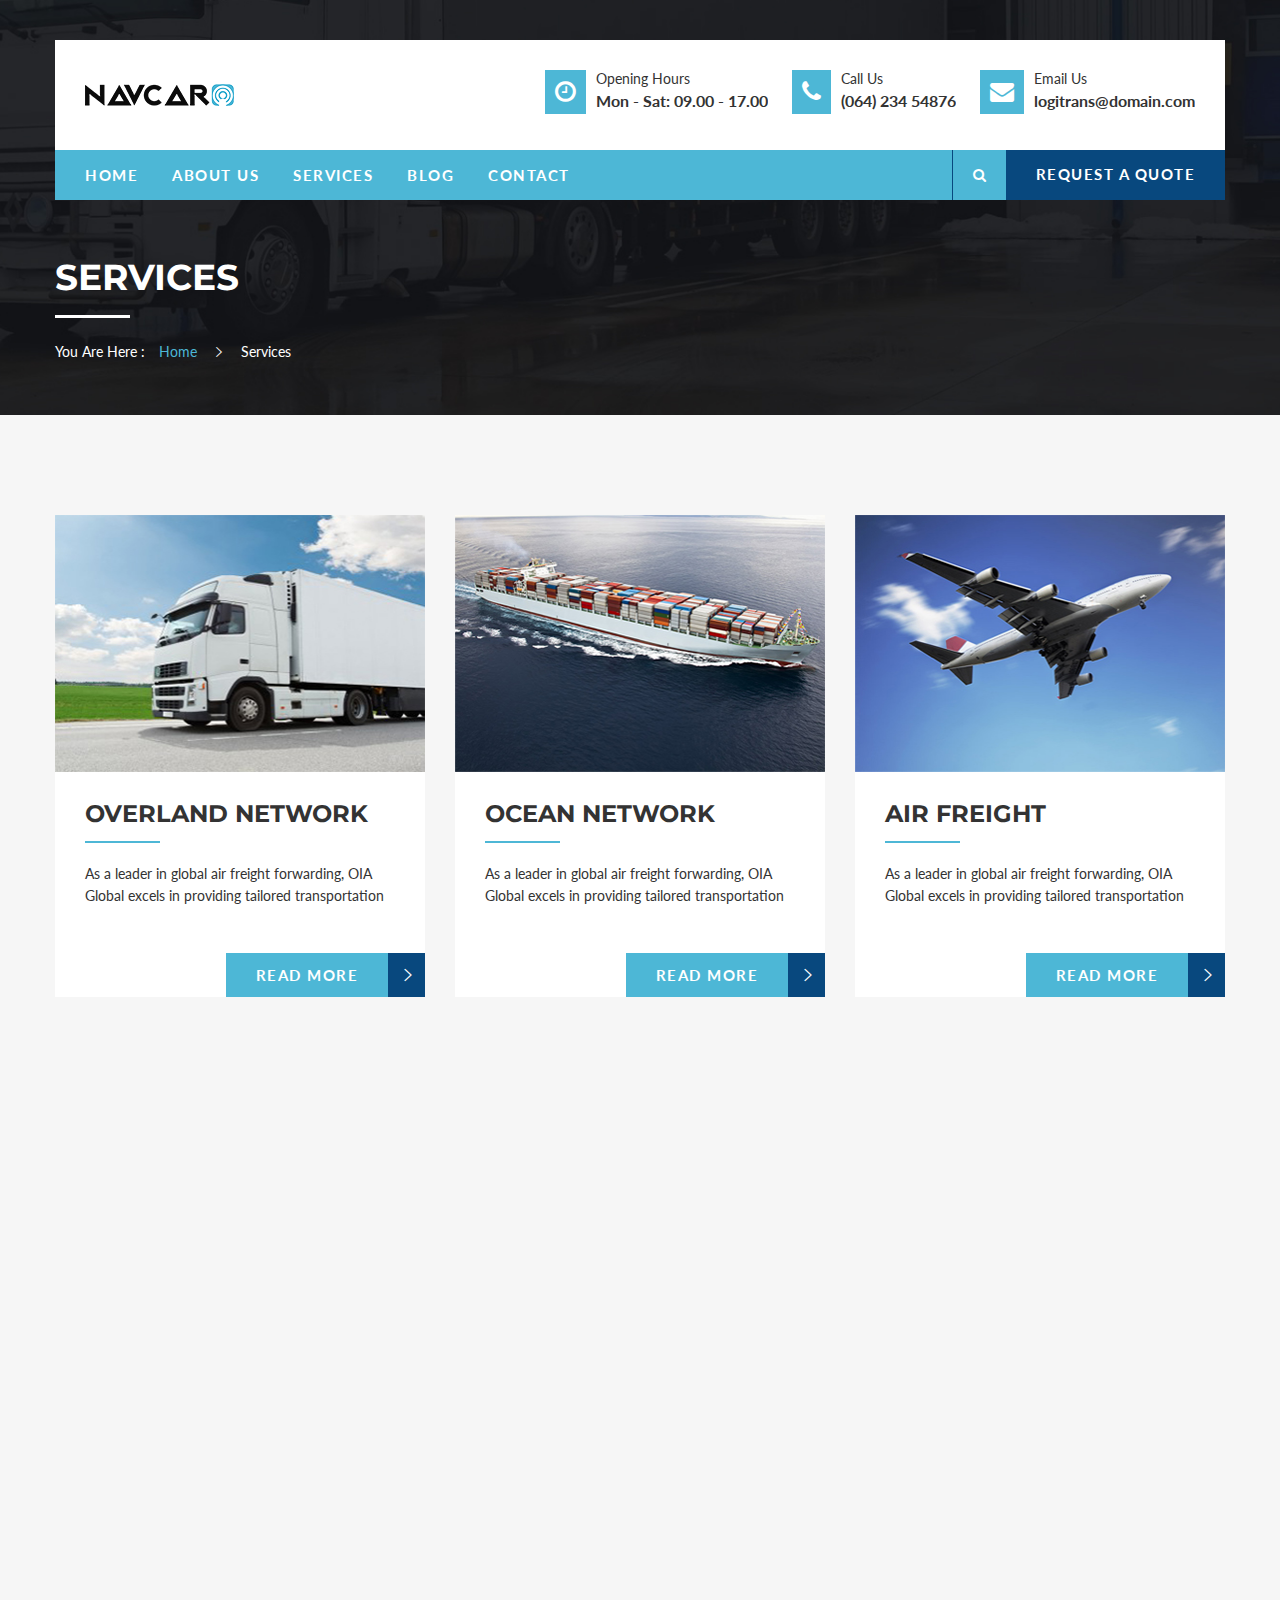
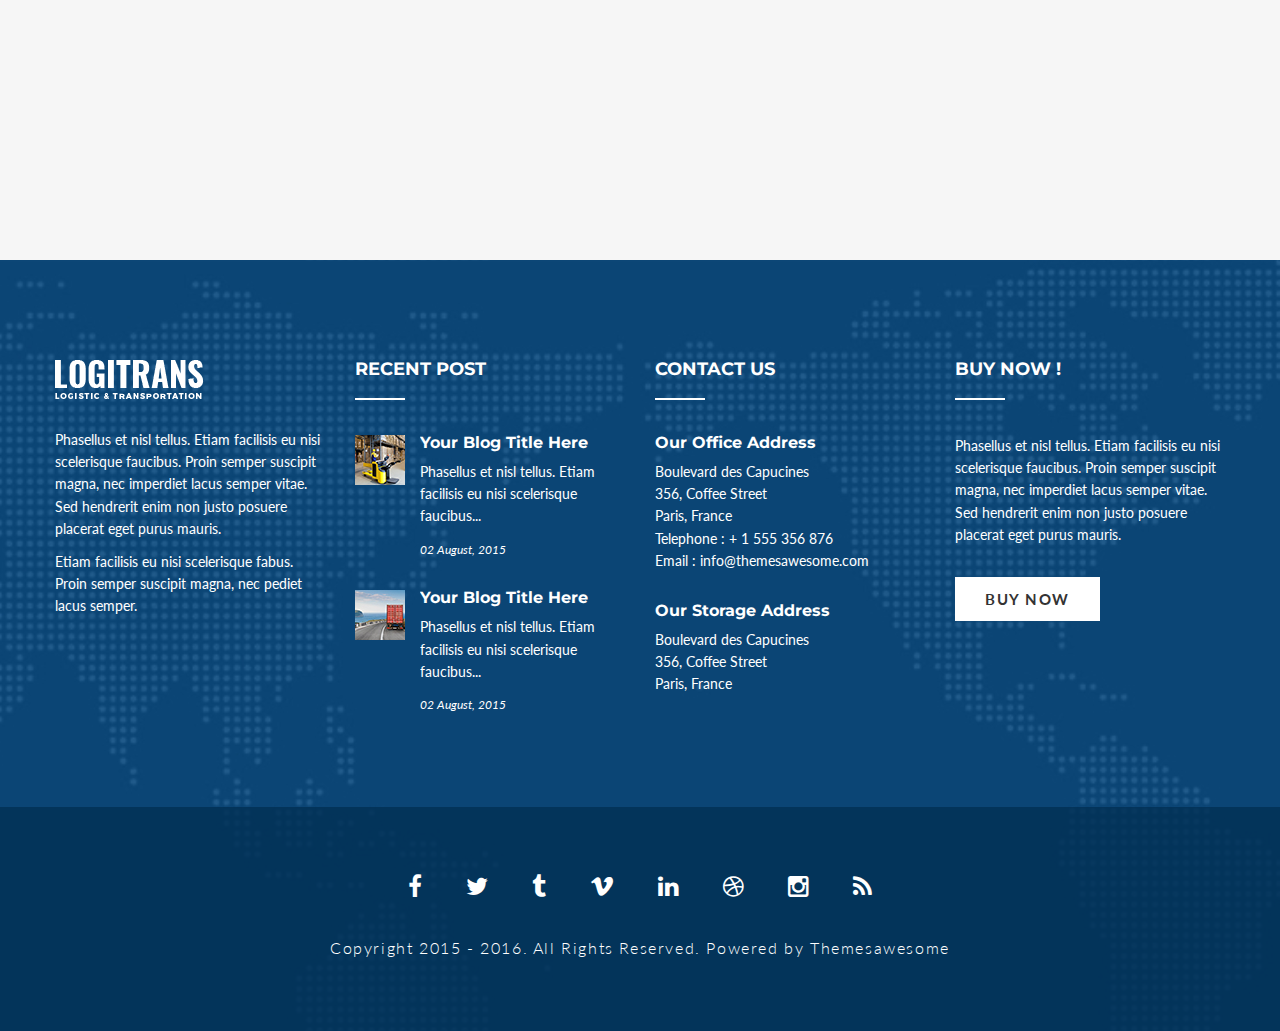
<file: services.html>
<!DOCTYPE html>
<!--[if lt IE 7 ]><html class="ie ie6" lang="en-US"> <![endif]-->
<!--[if IE 7 ]><html class="ie ie7" lang="en-US"> <![endif]-->
<!--[if gte IE 8]><html class="ie ie8" lang="en-US"> <![endif]-->

<html dir="ltr" lang="en-US">

    
<!-- Mirrored from themesawesome.com/logitranshtml/services.html by HTTrack Website Copier/3.x [XR&CO'2014], Sun, 21 Feb 2016 22:38:50 GMT -->
<!-- Added by HTTrack --><meta http-equiv="content-type" content="text/html;charset=UTF-8" /><!-- /Added by HTTrack -->
<head>
        <meta http-equiv="content-type" content="text/html; charset=utf-8" />
        <meta http-equiv="X-UA-Compatible" content="IE=edge" />

        <!-- Google Fonts
        ============================================= -->
        <link href='https://fonts.googleapis.com/css?family=Lato:400,900,700,300' rel='stylesheet' type='text/css'>
        <link href='https://fonts.googleapis.com/css?family=Montserrat:400,700' rel='stylesheet' type='text/css'>

        <!-- Stylesheets
        ============================================= -->
        <link rel="stylesheet" href="css/plugin.css" type="text/css" />
        <link rel="stylesheet" href="css/style.css" type="text/css" />
        <link rel="stylesheet" href="css/responsive.css" type="text/css" />

        <!-- JavaScripts
        ============================================= -->
        <script type="text/javascript" src="js/jquery.js"></script>

        <meta name="viewport" content="width=device-width, initial-scale=1, maximum-scale=1" />

        <!--[if IE]>
        <script src="http://html5shiv.googlecode.com/svn/trunk/html5.js"></script>
        <![endif]-->

        <title>Logitrans | Logistics & Transportation HTML Themes</title>
    </head>

    <body onload="hideTotal()">
        <div id="preloader">
            <div id="status">
                <img src="img/logo.png" alt="" />
            </div>
        </div>

        <!-- MAIN WRAPPER
        ============================================= -->
        <div id="main-wrapper" class="clearfix">

            <!-- HEADER
            ============================================= -->
            <header id="header" class="clearfix">
                <div class="site-header">
                    <div class="container">
                        <div class="row">
                            <div class="top-header clearfix">
                                <div class="logo col-md-4">
                                    <a href="index.html">
                                        <img src="img/logo.png" alt="" />
                                    </a>
                                </div>

                                <div class="info col-md-8">
                                    <ul>
                                        <li>
                                            <i class="fa fa-clock-o"></i>
                                            <p>
                                                <span class="heading">Opening Hours</span>
                                                <span>Mon - Sat: 09.00 - 17.00</span>
                                            </p>
                                        </li>
                                        <li>
                                            <i class="fa fa-phone"></i>
                                            <p>
                                                <span class="heading">Call Us</span>
                                                <span>(064) 234 54876</span>
                                            </p>
                                        </li>
                                        <li class="last">
                                            <i class="fa fa-envelope"></i>
                                            <p>
                                                <span class="heading">Email Us</span>
                                                <span>logitrans@domain.com</span>
                                            </p>
                                        </li>
                                    </ul>
                                </div>

                                <div class="slide-buttons">
                                    <button id="slide-buttons" class="slide-button icon icon-navicon"></button>
                                </div>
                            </div>

                            <div class="navigation">
                                <div class="main-menu">
                                    <ul class="menu">
                                        <li class="has-sub"><a href="index.html">Home</a>
                                            <ul>
                                                <li><a href="index.html">Header Style 1</a></li>
                                                <li><a href="header-style-2.html">Header Style 2</a></li>
                                            </ul>
                                        </li>
                                        <li><a href="about-us.html">About Us</a></li>
                                        <li class="has-sub"><a href="services.html">Services</a>
                                            <ul>
                                               <li><a href="single-services.html">Overland Network</a></li>
                                               <li><a href="single-services.html">Ocean Netwok</a></li>
                                               <li><a href="single-services.html">Air Freight</a></li>
                                               <li><a href="single-services.html">Cargo</a></li>
                                               <li><a href="single-services.html">Storage</a></li>
                                               <li class="last"><a href="single-services.html">Warehousing</a></li>
                                            </ul>
                                        </li>
                                        <li><a href="blog.html">Blog</a></li>
                                        <li><a href="contact.html">Contact</a></li>
                                    </ul>

                                    <div class="right-section">
                                        <div class="search">
                                            <i class="fa fa-search"></i>
                                        </div>
                                        <div class="quote-link">
                                            <a href="contact.html">Request a Quote</a>
                                        </div>
                                        <div class="search-input">
                                            <input type="text" name="s" placeholder="Type some text in here..." class="untouched">
                                        </div>
                                    </div>
                                </div>
                            </div>
                        </div>
                    </div>
                </div>

                <!-- Menu Mobile
                ============================================= -->
                <nav id="c-menu--slide-right" class="c-menu c-menu--slide-right">
                    <button class="c-menu__close icon icon-close"></button>

                    <div class="search-input">
                        <input type="text" name="s" placeholder="Type some text in here..." class="untouched">
                        <button><i class="fa fa-search"></i></button>
                    </div>

                    <ul class="slide-menu-items">
                        <li class="has-sub"><a href="index.html">Home</a>
                            <ul>
                                <li><a href="index.html">Header Style 1</a></li>
                                <li><a href="header-style-2.html">Header Style 2</a></li>
                            </ul>
                        </li>
                        <li><a href="about-us.html">About Us</a></li>
                        <li class="has-sub"><a href="services.html">Services</a>
                            <ul>
                               <li><a href="single-services.html">Overland Network</a></li>
                               <li><a href="single-services.html">Ocean Netwok</a></li>
                               <li><a href="single-services.html">Air Freight</a></li>
                               <li><a href="single-services.html">Cargo</a></li>
                               <li><a href="single-services.html">Storage</a></li>
                               <li><a href="single-services.html">Warehousing</a></li>
                            </ul>
                        </li>
                        <li><a href="blog.html">Blog</a></li>
                        <li><a href="contact.html">Contact</a></li>
                    </ul>

                    <div class="info">
                        <ul>
                            <li>
                                <p>
                                    <span class="heading">Opening Hours</span>
                                    <span>Mon - Sat: 09.00 - 17.00</span>
                                </p>
                            </li>
                            <li>
                                <p>
                                    <span class="heading">Call Us</span>
                                    <span>(064) 234 54876</span>
                                </p>
                            </li>
                            <li class="last">
                                <p>
                                    <span class="heading">Email Us</span>
                                    <span>logitrans@domain.com</span>
                                </p>
                            </li>
                        </ul>
                    </div>
                </nav>

                <div id="slide-overlay" class="slide-overlay"></div>
                <!-- Menu Mobile End -->
            </header>
            <!-- HEADER END -->

            <!-- PAGE TITLE START
            ============================================= -->
            <section class="page-title wrapper clearfix" style="background-image: url(img/about-page-bg.jpg);">
                <div class="container">
                    <div class="row">
                        <div class="title-wrap wow fadeIn" data-wow-delay="1s">
                            <h1>Services</h1>
                            <div class="breadcrumbs">
                                <p>You Are Here : 
                                <span><a href="index.html">Home</a></span>
                                <span class="arrow"><i class="icon icon-arrow-right"></i></span>
                                <span>Services</span></p>
                            </div>
                        </div>
                    </div>
                </div>
            </section>
            <!-- PAGE TITLE END -->

            <!-- CONTENT START
            ============================================= -->
            <section id="content" class="clearfix">
                <!-- SERVICES START
                ============================================= -->
                <div class="services-page wrapper bg-color">
                    <div class="container">
                        <div class="row">
                            <div class="services-wrap row">
                                <div class="item col-md-4 wow fadeInUp" data-wow-delay="0.3s">
                                    <div class="services-content">
                                        <div class="services-thumb">
                                            <a href="single-services.html">
                                                <img src="img/content/services-thumb-1.jpg" alt="" />
                                                <div class="overlay"></div>
                                            </a>
                                        </div>
                                        <div class="services-text">
                                            <h3 class="title">Overland Network</h3>
                                            <p>As a leader in global air freight forwarding, OIA Global excels in providing tailored transportation</p>
                                            <a href="single-services.html" class="button-normal with-icon">
                                                Read More
                                                <i class="icon icon-arrow-right"></i>
                                            </a>
                                        </div>
                                    </div>
                                </div>

                                <div class="item col-md-4 wow fadeInUp" data-wow-delay="0.6s">
                                    <div class="services-content">
                                        <div class="services-thumb">
                                            <a href="single-services.html">
                                                <img src="img/content/services-thumb-2.jpg" alt="" />
                                                <div class="overlay"></div>
                                            </a>
                                        </div>
                                        <div class="services-text">
                                            <h3 class="title">Ocean Network</h3>
                                            <p>As a leader in global air freight forwarding, OIA Global excels in providing tailored transportation</p>
                                            <a href="single-services.html" class="button-normal with-icon">
                                                Read More
                                                <i class="icon icon-arrow-right"></i>
                                            </a>
                                        </div>
                                    </div>
                                </div>

                                <div class="item col-md-4 wow fadeInUp" data-wow-delay="0.9s">
                                    <div class="services-content">
                                        <div class="services-thumb">
                                            <a href="single-services.html">
                                                <img src="img/content/services-thumb-3.jpg" alt="" />
                                                <div class="overlay"></div>
                                            </a>
                                        </div>
                                        <div class="services-text">
                                            <h3 class="title">Air Freight</h3>
                                            <p>As a leader in global air freight forwarding, OIA Global excels in providing tailored transportation</p>
                                            <a href="single-services.html" class="button-normal with-icon">
                                                Read More
                                                <i class="icon icon-arrow-right"></i>
                                            </a>
                                        </div>
                                    </div>
                                </div>

                                <div class="item col-md-4 wow fadeInUp" data-wow-delay="0.3s">
                                    <div class="services-content">
                                        <div class="services-thumb">
                                            <a href="single-services.html">
                                                <img src="img/content/services-thumb-4.jpg" alt="" />
                                                <div class="overlay"></div>
                                            </a>
                                        </div>
                                        <div class="services-text">
                                            <h3 class="title">Cargo</h3>
                                            <p>As a leader in global air freight forwarding, OIA Global excels in providing tailored transportation</p>
                                            <a href="single-services.html" class="button-normal with-icon">
                                                Read More
                                                <i class="icon icon-arrow-right"></i>
                                            </a>
                                        </div>
                                    </div>
                                </div>

                                <div class="item col-md-4 wow fadeInUp" data-wow-delay="0.6s">
                                    <div class="services-content">
                                        <div class="services-thumb">
                                            <a href="single-services.html">
                                                <img src="img/content/services-thumb-5.jpg" alt="" />
                                                <div class="overlay"></div>
                                            </a>
                                        </div>
                                        <div class="services-text">
                                            <h3 class="title">Storage</h3>
                                            <p>As a leader in global air freight forwarding, OIA Global excels in providing tailored transportation</p>
                                            <a href="single-services.html" class="button-normal with-icon">
                                                Read More
                                                <i class="icon icon-arrow-right"></i>
                                            </a>
                                        </div>
                                    </div>
                                </div>

                                <div class="item col-md-4 wow fadeInUp" data-wow-delay="0.9s">
                                    <div class="services-content">
                                        <div class="services-thumb">
                                            <a href="single-services.html">
                                                <img src="img/content/services-thumb-6.jpg" alt="" />
                                                <div class="overlay"></div>
                                            </a>
                                        </div>
                                        <div class="services-text">
                                            <h3 class="title">Warehousing</h3>
                                            <p>As a leader in global air freight forwarding, OIA Global excels in providing tailored transportation</p>
                                            <a href="single-services.html" class="button-normal with-icon">
                                                Read More
                                                <i class="icon icon-arrow-right"></i>
                                            </a>
                                        </div>
                                    </div>
                                </div>
                            </div>

                            <div class="contact-us-banner text-center wow fadeIn" data-wow-delay="0.5s">
                                <h1>Are you ready to work with us?</h1>
                                <a href="contact.html" class="button-normal">Contact Us Now</a>
                            </div>

                        </div>
                    </div>
                </div>
                <!-- SERVICES END -->
            </section>
            <!-- CONTENT END -->
            
            <!-- FOOTER START
            ============================================= -->
            <footer id="footer" class="wrapper clearfix">

                <div class="container">
                    <div class="row">
                        <div class="footer-wrap row">
                            <!-- WIDGET FOOTER 1 START
                            ============================================= -->
                            <div class="widget-footer col-md-3">
                                <div class="short-desc">
                                    <div class="logo-footer">
                                        <img src="img/logo-footer.png" alt="" />
                                    </div>
                                    <p>Phasellus et nisl tellus. Etiam facilisis eu nisi scelerisque faucibus. Proin semper suscipit magna, nec imperdiet lacus semper vitae. Sed hendrerit enim non justo posuere placerat eget purus mauris.</p>
                                    <p>Etiam facilisis eu nisi scelerisque fabus. Proin semper suscipit magna, nec pediet lacus semper.</p>
                                </div>
                            </div>
                            <!-- WIDGET FOOTER 1 END -->

                            <!-- WIDGET FOOTER 2 START
                            ============================================= -->
                            <div class="widget-footer col-md-3">
                                <div class="recent-post">
                                    <h4 class="title">Recent Post</h4>
                                    <div class="footer-content">
                                        <div class="post-item">
                                            <a href="single-post.html">
                                                <div class="post-thumb">
                                                    <img src="img/content/recent-post-thumb-1.jpg" alt="" />
                                                    <div class="overlay"></div>
                                                </div>
                                            </a>
                                            <div class="post-content">
                                                <a href="single-post.html">
                                                    <h4>Your Blog Title Here</h4>
                                                </a>
                                                <p>Phasellus et nisl tellus. Etiam facilisis eu nisi scelerisque faucibus...</p>
                                                <div class="meta">
                                                    <span class="date">02 August, 2015</span>
                                                </div>
                                            </div>
                                        </div>

                                        <div class="post-item">
                                            <a href="single-post.html">
                                                <div class="post-thumb">
                                                    <img src="img/content/recent-post-thumb-2.jpg" alt="" />
                                                    <div class="overlay"></div>
                                                </div>
                                            </a>
                                            <div class="post-content">
                                                <a href="single-post.html">
                                                    <h4>Your Blog Title Here</h4>
                                                </a>
                                                <p>Phasellus et nisl tellus. Etiam facilisis eu nisi scelerisque faucibus...</p>
                                                <div class="meta">
                                                    <span class="date">02 August, 2015</span>
                                                </div>
                                            </div>
                                        </div>
                                    </div>
                                </div>
                            </div>
                            <!-- WIDGET FOOTER 2 END -->

                            <!-- WIDGET FOOTER 3 START
                            ============================================= -->
                            <div class="widget-footer col-md-3">
                                <div class="contact-footer">
                                    <h4 class="title">Contact Us</h4>
                                    <div class="footer-content">
                                        <div class="contact-section">
                                            <h4>Our Office Address</h4>
                                            <p>Boulevard des Capucines</p>
                                            <p>356, Coffee Street</p>
                                            <p>Paris, France</p>
                                            <p>Telephone : + 1 555 356 876</p>
                                            <p>Email : info@themesawesome.com</p>
                                        </div>
                                        <div class="contact-section">
                                            <h4>Our Storage Address</h4>
                                            <p>Boulevard des Capucines</p>
                                            <p>356, Coffee Street</p>
                                            <p>Paris, France</p>
                                        </div>
                                    </div>
                                </div>
                            </div>
                            <!-- WIDGET FOOTER 3 END -->

                            <!-- WIDGET FOOTER 4 START
                            ============================================= -->
                            <div class="widget-footer col-md-3">
                                <div class="buy-now">
                                    <h4 class="title">Buy Now !</h4>
                                    <div class="footer-content">
                                        <p>Phasellus et nisl tellus. Etiam facilisis eu nisi scelerisque faucibus. Proin semper suscipit magna, nec imperdiet lacus semper vitae. Sed hendrerit enim non justo posuere placerat eget purus mauris.</p>

                                        <a href="#" class="button-normal white">Buy Now</a>
                                    </div>
                                </div>
                            </div>
                            <!-- WIDGET FOOTER 4 END -->
                        </div>
                    </div>
                </div>

                <!-- COPYRIGHT START
                ============================================= -->
                <div class="copyright text-center">
                    <div class="container">
                        <div class="social-icon">
                            <ul>
                                <li><a href="http://facebook.com/"><i class="fa fa-facebook"></i></a></li>
                                <li><a href="http://twitter.com/"><i class="fa fa-twitter"></i></a></li>
                                <li><a href="http://tumblr.com/"><i class="fa fa-tumblr"></i></a></li>
                                <li><a href="http://vimeo.com/"><i class="fa fa-vimeo"></i></a></li>
                                <li><a href="http://linkedin.com/"><i class="fa fa-linkedin"></i></a></li>
                                <li><a href="http://dribbble.com/"><i class="fa fa-dribbble"></i></a></li>
                                <li><a href="http://instagram.com/"><i class="fa fa-instagram"></i></a></li>
                                <li><a href="http://rssfeed.com/"><i class="fa fa-rss"></i></a></li>
                            </ul>
                        </div>
                        <p>Copyright 2015 - 2016. All Rights Reserved. Powered by Themesawesome</p>
                    </div>
                </div>
                <!-- COPYRIGHT END -->

            </footer>
            <!-- FOOTER END -->

        </div>
        <!-- MAIN WRAPPER END -->

        <!-- Footer Scripts
        ============================================= -->
        <!-- External -->
        <script type="text/javascript" src="js/plugin.js"></script>
        <script type="text/javascript" src="js/main.js"></script>

    </body>

<!-- Mirrored from themesawesome.com/logitranshtml/services.html by HTTrack Website Copier/3.x [XR&CO'2014], Sun, 21 Feb 2016 22:39:04 GMT -->
</html>
</file>
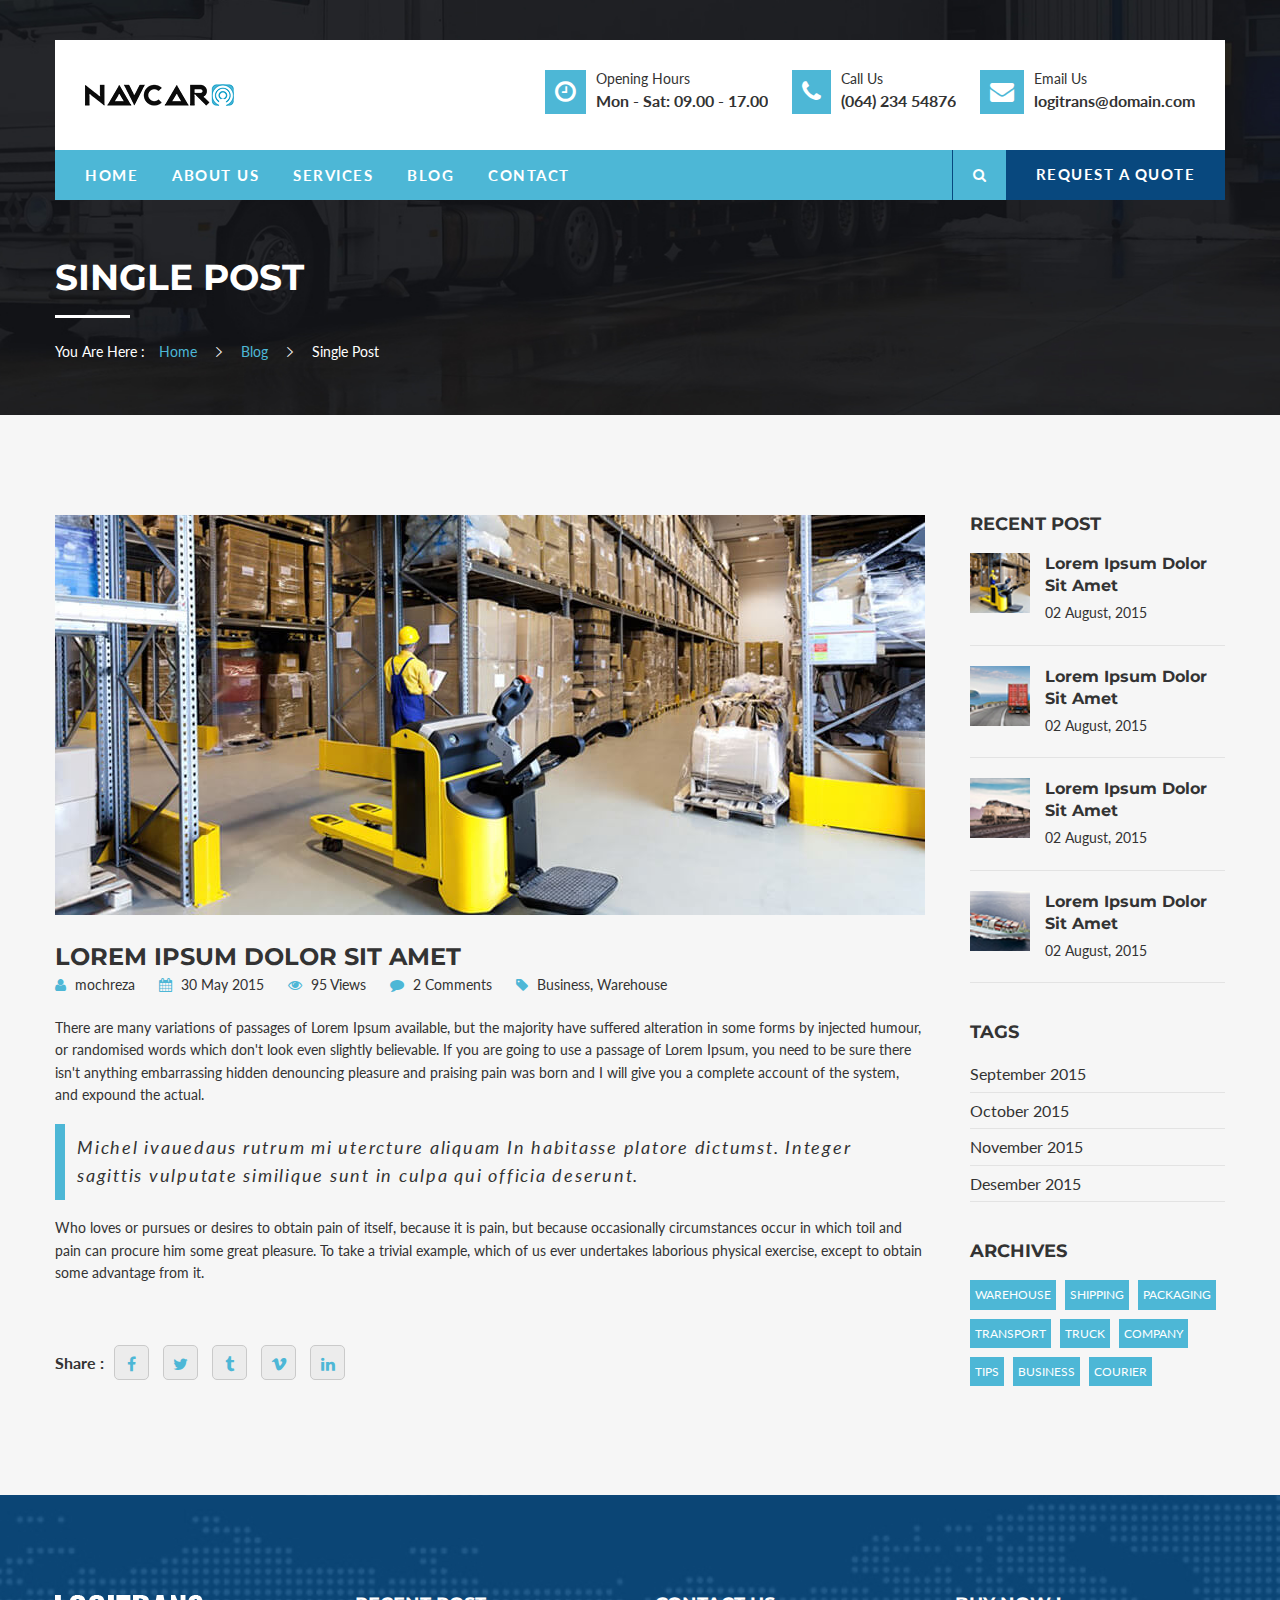
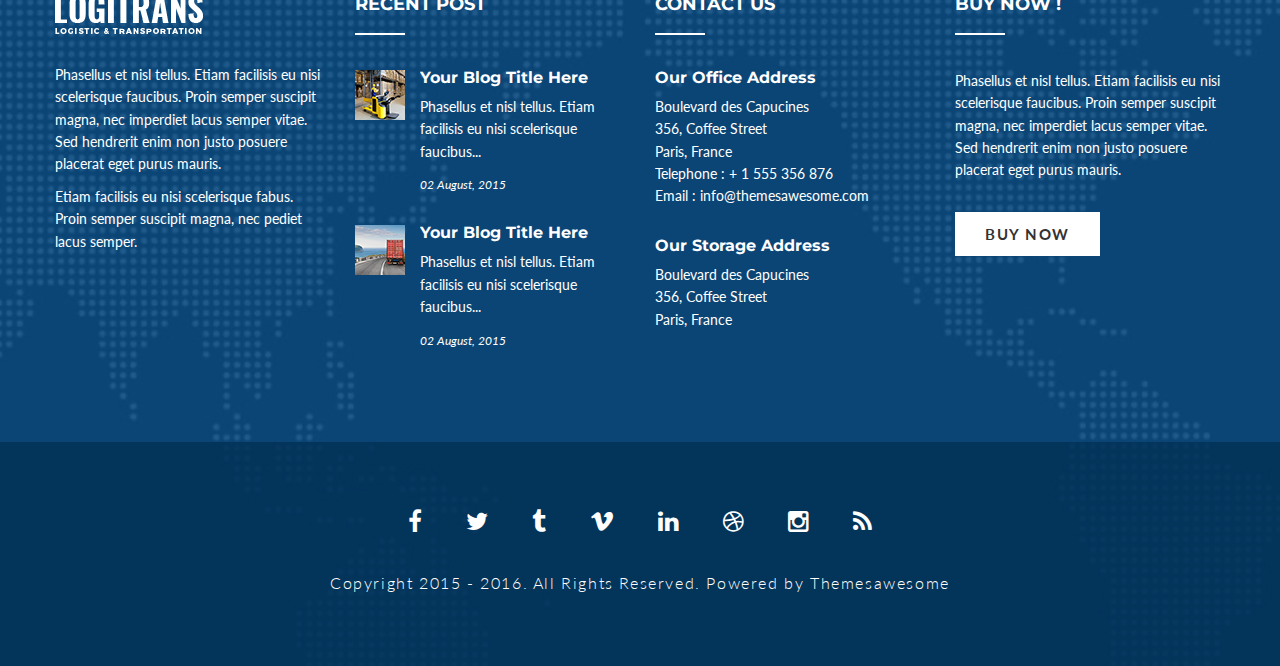
<file: single-post.html>
<!DOCTYPE html>
<!--[if lt IE 7 ]><html class="ie ie6" lang="en-US"> <![endif]-->
<!--[if IE 7 ]><html class="ie ie7" lang="en-US"> <![endif]-->
<!--[if gte IE 8]><html class="ie ie8" lang="en-US"> <![endif]-->

<html dir="ltr" lang="en-US">

    
<!-- Mirrored from themesawesome.com/logitranshtml/single-post.html by HTTrack Website Copier/3.x [XR&CO'2014], Sun, 21 Feb 2016 22:39:27 GMT -->
<!-- Added by HTTrack --><meta http-equiv="content-type" content="text/html;charset=UTF-8" /><!-- /Added by HTTrack -->
<head>
        <meta http-equiv="content-type" content="text/html; charset=utf-8" />
        <meta http-equiv="X-UA-Compatible" content="IE=edge" />

        <!-- Google Fonts
        ============================================= -->
        <link href='https://fonts.googleapis.com/css?family=Lato:400,900,700,300' rel='stylesheet' type='text/css'>
        <link href='https://fonts.googleapis.com/css?family=Montserrat:400,700' rel='stylesheet' type='text/css'>

        <!-- Stylesheets
        ============================================= -->
        <link rel="stylesheet" href="css/plugin.css" type="text/css" />
        <link rel="stylesheet" href="css/style.css" type="text/css" />
        <link rel="stylesheet" href="css/responsive.css" type="text/css" />

        <!-- JavaScripts
        ============================================= -->
        <script type="text/javascript" src="js/jquery.js"></script>

        <meta name="viewport" content="width=device-width, initial-scale=1, maximum-scale=1" />

        <!--[if IE]>
        <script src="http://html5shiv.googlecode.com/svn/trunk/html5.js"></script>
        <![endif]-->

        <title>Logitrans | Logistics & Transportation HTML Themes</title>
    </head>

    <body onload="hideTotal()">
        <div id="preloader">
            <div id="status">
                <img src="img/logo.png" alt="" />
            </div>
        </div>

        <!-- MAIN WRAPPER
        ============================================= -->
        <div id="main-wrapper" class="clearfix">

            <!-- HEADER
            ============================================= -->
            <header id="header" class="clearfix">
                <div class="site-header">
                    <div class="container">
                        <div class="row">
                            <div class="top-header clearfix">
                                <div class="logo col-md-4">
                                    <a href="index.html">
                                        <img src="img/logo.png" alt="" />
                                    </a>
                                </div>

                                <div class="info col-md-8">
                                    <ul>
                                        <li>
                                            <i class="fa fa-clock-o"></i>
                                            <p>
                                                <span class="heading">Opening Hours</span>
                                                <span>Mon - Sat: 09.00 - 17.00</span>
                                            </p>
                                        </li>
                                        <li>
                                            <i class="fa fa-phone"></i>
                                            <p>
                                                <span class="heading">Call Us</span>
                                                <span>(064) 234 54876</span>
                                            </p>
                                        </li>
                                        <li class="last">
                                            <i class="fa fa-envelope"></i>
                                            <p>
                                                <span class="heading">Email Us</span>
                                                <span>logitrans@domain.com</span>
                                            </p>
                                        </li>
                                    </ul>
                                </div>

                                <div class="slide-buttons">
                                    <button id="slide-buttons" class="slide-button icon icon-navicon"></button>
                                </div>
                            </div>

                            <div class="navigation">
                                <div class="main-menu">
                                    <ul class="menu">
                                        <li class="has-sub"><a href="index.html">Home</a>
                                            <ul>
                                                <li><a href="index.html">Header Style 1</a></li>
                                                <li><a href="header-style-2.html">Header Style 2</a></li>
                                            </ul>
                                        </li>
                                        <li><a href="about-us.html">About Us</a></li>
                                        <li class="has-sub"><a href="services.html">Services</a>
                                            <ul>
                                               <li><a href="single-services.html">Overland Network</a></li>
                                               <li><a href="single-services.html">Ocean Netwok</a></li>
                                               <li><a href="single-services.html">Air Freight</a></li>
                                               <li><a href="single-services.html">Cargo</a></li>
                                               <li><a href="single-services.html">Storage</a></li>
                                               <li class="last"><a href="single-services.html">Warehousing</a></li>
                                            </ul>
                                        </li>
                                        <li><a href="blog.html">Blog</a></li>
                                        <li><a href="contact.html">Contact</a></li>
                                    </ul>

                                    <div class="right-section">
                                        <div class="search">
                                            <i class="fa fa-search"></i>
                                        </div>
                                        <div class="quote-link">
                                            <a href="contact.html">Request a Quote</a>
                                        </div>
                                        <div class="search-input">
                                            <input type="text" name="s" placeholder="Type some text in here..." class="untouched">
                                        </div>
                                    </div>
                                </div>
                            </div>
                        </div>
                    </div>
                </div>

                <!-- Menu Mobile
                ============================================= -->
                <nav id="c-menu--slide-right" class="c-menu c-menu--slide-right">
                    <button class="c-menu__close icon icon-close"></button>

                    <div class="search-input">
                        <input type="text" name="s" placeholder="Type some text in here..." class="untouched">
                        <button><i class="fa fa-search"></i></button>
                    </div>

                    <ul class="slide-menu-items">
                        <li class="has-sub"><a href="index.html">Home</a>
                            <ul>
                                <li><a href="index.html">Header Style 1</a></li>
                                <li><a href="header-style-2.html">Header Style 2</a></li>
                            </ul>
                        </li>
                        <li><a href="about-us.html">About Us</a></li>
                        <li class="has-sub"><a href="services.html">Services</a>
                            <ul>
                               <li><a href="single-services.html">Overland Network</a></li>
                               <li><a href="single-services.html">Ocean Netwok</a></li>
                               <li><a href="single-services.html">Air Freight</a></li>
                               <li><a href="single-services.html">Cargo</a></li>
                               <li><a href="single-services.html">Storage</a></li>
                               <li><a href="single-services.html">Warehousing</a></li>
                            </ul>
                        </li>
                        <li><a href="blog.html">Blog</a></li>
                        <li><a href="contact.html">Contact</a></li>
                    </ul>

                    <div class="info">
                        <ul>
                            <li>
                                <p>
                                    <span class="heading">Opening Hours</span>
                                    <span>Mon - Sat: 09.00 - 17.00</span>
                                </p>
                            </li>
                            <li>
                                <p>
                                    <span class="heading">Call Us</span>
                                    <span>(064) 234 54876</span>
                                </p>
                            </li>
                            <li class="last">
                                <p>
                                    <span class="heading">Email Us</span>
                                    <span>logitrans@domain.com</span>
                                </p>
                            </li>
                        </ul>
                    </div>
                </nav>

                <div id="slide-overlay" class="slide-overlay"></div>
                <!-- Menu Mobile End -->
            </header>
            <!-- HEADER END -->

            <!-- PAGE TITLE START
            ============================================= -->
            <section class="page-title wrapper clearfix" style="background-image: url(img/about-page-bg.jpg);">
                <div class="container">
                    <div class="row">
                        <div class="title-wrap wow fadeIn" data-wow-delay="1s">
                            <h1>Single Post</h1>
                            <div class="breadcrumbs">
                                <p>You Are Here : 
                                <span><a href="index.html">Home</a></span>
                                <span class="arrow"><i class="icon icon-arrow-right"></i></span>
                                <span><a href="blog.html">Blog</a></span>
                                <span class="arrow"><i class="icon icon-arrow-right"></i></span>
                                <span>Single Post</span>
                            </div>
                        </div>
                    </div>
                </div>
            </section>
            <!-- PAGE TITLE END -->

            <!-- CONTENT START
            ============================================= -->
            <section id="content" class="clearfix">
                <!-- SERVICES START
                ============================================= -->
                <div class="blog single-post wrapper bg-color">
                    <div class="container">
                        <div class="row">
                            <div class="blog-wrap row">
                                <div class="post col-md-9">
                                    <div class="post-item">
                                        <div class="post-thumb">
                                            <a href="single-post.html">
                                                <img src="img/content/blog-md-1.jpg" alt="" />
                                                <div class="overlay"></div>
                                            </a>
                                        </div>

                                        <a href="single-post.html" class="post-title">
                                            <h3>Lorem ipsum Dolor Sit Amet</h3>
                                        </a>

                                        <div class="meta">
                                            <span class="author"><i class="fa fa-user"></i> mochreza</span>
                                            <span class="date"><i class="fa fa-calendar"></i> 30 May 2015</span>
                                            <span class="views"><i class="fa fa-eye"></i> 95 Views</span>
                                            <span class="comments"><i class="fa fa-comment"></i> 2 Comments</span>
                                            <span class="tags last"><i class="fa fa-tag"></i> Business, Warehouse</span>
                                        </div>

                                        <div class="text-contet">
                                            <p>There are many variations of passages of Lorem Ipsum available, but the majority have suffered alteration in some forms by injected humour, or randomised words which don't look even slightly believable. If you are going to use a passage of Lorem Ipsum, you need to be sure there isn't anything embarrassing hidden denouncing pleasure and praising pain was born and I will give you a complete account of the system, and expound the actual.</p>

                                            <blockquote>Michel ivauedaus rutrum mi utercture aliquam In habitasse platore dictumst. Integer sagittis  vulputate  similique sunt in culpa qui officia deserunt.</blockquote>

                                            <p>Who loves or pursues or desires to obtain pain of itself, because it is pain, but because occasionally circumstances occur in which toil and pain can procure him some great pleasure. To take a trivial example, which of us ever undertakes laborious physical exercise, except to obtain some advantage from it.</p>
                                        </div>

                                        <div class="share">
                                            <span>Share : </span>
                                            <ul>
                                                <li><a href="http://facebook.com/"><i class="fa fa-facebook"></i></a></li>
                                                <li><a href="http://twitter.com/"><i class="fa fa-twitter"></i></a></li>
                                                <li><a href="http://tumblr.com/"><i class="fa fa-tumblr"></i></a></li>
                                                <li><a href="http://vimeo.com/"><i class="fa fa-vimeo"></i></a></li>
                                                <li><a href="http://linkedin.com/"><i class="fa fa-linkedin"></i></a></li>
                                            </ul>
                                        </div>
                                    </div>

                                </div>

                                <div class="sidebar col-md-3">
                                    <div class="widget recent-post">
                                        <h4 class="title">Recent Post</h4>
                                        <div class="recent-post">
                                            <div class="post-item">
                                                <a href="single-post.html">
                                                    <div class="post-thumb">
                                                        <img src="img/content/recent-post-thumb-1.jpg" alt="" />
                                                        <div class="overlay"></div>
                                                    </div>
                                                </a>
                                                <div class="post-content">
                                                    <a href="single-post.html">
                                                        <h4>Lorem ipsum Dolor Sit Amet</h4>
                                                    </a>
                                                    <div class="meta">
                                                        <span class="date">02 August, 2015</span>
                                                    </div>
                                                </div>
                                            </div>

                                            <div class="post-item">
                                                <a href="single-post.html">
                                                    <div class="post-thumb">
                                                        <img src="img/content/recent-post-thumb-2.jpg" alt="" />
                                                        <div class="overlay"></div>
                                                    </div>
                                                </a>
                                                <div class="post-content">
                                                    <a href="single-post.html">
                                                        <h4>Lorem ipsum Dolor Sit Amet</h4>
                                                    </a>
                                                    <div class="meta">
                                                        <span class="date">02 August, 2015</span>
                                                    </div>
                                                </div>
                                            </div>

                                            <div class="post-item">
                                                <a href="single-post.html">
                                                    <div class="post-thumb">
                                                        <img src="img/content/recent-post-thumb-3.jpg" alt="" />
                                                        <div class="overlay"></div>
                                                    </div>
                                                </a>
                                                <div class="post-content">
                                                    <a href="single-post.html">
                                                        <h4>Lorem ipsum Dolor Sit Amet</h4>
                                                    </a>
                                                    <div class="meta">
                                                        <span class="date">02 August, 2015</span>
                                                    </div>
                                                </div>
                                            </div>

                                            <div class="post-item">
                                                <a href="single-post.html">
                                                    <div class="post-thumb">
                                                        <img src="img/content/recent-post-thumb-4.jpg" alt="" />
                                                        <div class="overlay"></div>
                                                    </div>
                                                </a>
                                                <div class="post-content">
                                                    <a href="single-post.html">
                                                        <h4>Lorem ipsum Dolor Sit Amet</h4>
                                                    </a>
                                                    <div class="meta">
                                                        <span class="date">02 August, 2015</span>
                                                    </div>
                                                </div>
                                            </div>
                                        </div>
                                    </div>

                                    <div class="widget archives">
                                        <h4 class="title">Tags</h4>
                                        <ul>
                                            <li><a href="blog.html">September 2015</a></li>
                                            <li><a href="blog.html">October 2015</a></li>
                                            <li><a href="blog.html">November 2015</a></li>
                                            <li><a href="blog.html">Desember 2015</a></li>
                                        </ul>
                                    </div>

                                    <div class="widget tags last">
                                        <h4 class="title">Archives</h4>
                                        <div class="tag">
                                            <a href="blog.html">Warehouse</a>
                                            <a href="blog.html">Shipping</a>
                                            <a href="blog.html">Packaging</a>
                                            <a href="blog.html">Transport</a>
                                            <a href="blog.html">Truck</a>
                                            <a href="blog.html">Company</a>
                                            <a href="blog.html">Tips</a>
                                            <a href="blog.html">Business</a>
                                            <a href="blog.html">Courier</a>
                                        </div>
                                    </div>
                                </div>
                            </div>
                        </div>
                    </div>
                </div>
                <!-- SERVICES END -->
            </section>
            <!-- CONTENT END -->
            
            <!-- FOOTER START
            ============================================= -->
            <footer id="footer" class="wrapper clearfix">

                <div class="container">
                    <div class="row">
                        <div class="footer-wrap row">
                            <!-- WIDGET FOOTER 1 START
                            ============================================= -->
                            <div class="widget-footer col-md-3">
                                <div class="short-desc">
                                    <div class="logo-footer">
                                        <img src="img/logo-footer.png" alt="" />
                                    </div>
                                    <p>Phasellus et nisl tellus. Etiam facilisis eu nisi scelerisque faucibus. Proin semper suscipit magna, nec imperdiet lacus semper vitae. Sed hendrerit enim non justo posuere placerat eget purus mauris.</p>
                                    <p>Etiam facilisis eu nisi scelerisque fabus. Proin semper suscipit magna, nec pediet lacus semper.</p>
                                </div>
                            </div>
                            <!-- WIDGET FOOTER 1 END -->

                            <!-- WIDGET FOOTER 2 START
                            ============================================= -->
                            <div class="widget-footer col-md-3">
                                <div class="recent-post">
                                    <h4 class="title">Recent Post</h4>
                                    <div class="footer-content">
                                        <div class="post-item">
                                            <a href="single-post.html">
                                                <div class="post-thumb">
                                                    <img src="img/content/recent-post-thumb-1.jpg" alt="" />
                                                    <div class="overlay"></div>
                                                </div>
                                            </a>
                                            <div class="post-content">
                                                <a href="single-post.html">
                                                    <h4>Your Blog Title Here</h4>
                                                </a>
                                                <p>Phasellus et nisl tellus. Etiam facilisis eu nisi scelerisque faucibus...</p>
                                                <div class="meta">
                                                    <span class="date">02 August, 2015</span>
                                                </div>
                                            </div>
                                        </div>

                                        <div class="post-item">
                                            <a href="single-post.html">
                                                <div class="post-thumb">
                                                    <img src="img/content/recent-post-thumb-2.jpg" alt="" />
                                                    <div class="overlay"></div>
                                                </div>
                                            </a>
                                            <div class="post-content">
                                                <a href="single-post.html">
                                                    <h4>Your Blog Title Here</h4>
                                                </a>
                                                <p>Phasellus et nisl tellus. Etiam facilisis eu nisi scelerisque faucibus...</p>
                                                <div class="meta">
                                                    <span class="date">02 August, 2015</span>
                                                </div>
                                            </div>
                                        </div>
                                    </div>
                                </div>
                            </div>
                            <!-- WIDGET FOOTER 2 END -->

                            <!-- WIDGET FOOTER 3 START
                            ============================================= -->
                            <div class="widget-footer col-md-3">
                                <div class="contact-footer">
                                    <h4 class="title">Contact Us</h4>
                                    <div class="footer-content">
                                        <div class="contact-section">
                                            <h4>Our Office Address</h4>
                                            <p>Boulevard des Capucines</p>
                                            <p>356, Coffee Street</p>
                                            <p>Paris, France</p>
                                            <p>Telephone : + 1 555 356 876</p>
                                            <p>Email : info@themesawesome.com</p>
                                        </div>
                                        <div class="contact-section">
                                            <h4>Our Storage Address</h4>
                                            <p>Boulevard des Capucines</p>
                                            <p>356, Coffee Street</p>
                                            <p>Paris, France</p>
                                        </div>
                                    </div>
                                </div>
                            </div>
                            <!-- WIDGET FOOTER 3 END -->

                            <!-- WIDGET FOOTER 4 START
                            ============================================= -->
                            <div class="widget-footer col-md-3">
                                <div class="buy-now">
                                    <h4 class="title">Buy Now !</h4>
                                    <div class="footer-content">
                                        <p>Phasellus et nisl tellus. Etiam facilisis eu nisi scelerisque faucibus. Proin semper suscipit magna, nec imperdiet lacus semper vitae. Sed hendrerit enim non justo posuere placerat eget purus mauris.</p>

                                        <a href="#" class="button-normal white">Buy Now</a>
                                    </div>
                                </div>
                            </div>
                            <!-- WIDGET FOOTER 4 END -->
                        </div>
                    </div>
                </div>

                <!-- COPYRIGHT START
                ============================================= -->
                <div class="copyright text-center">
                    <div class="container">
                        <div class="social-icon">
                            <ul>
                                <li><a href="http://facebook.com/"><i class="fa fa-facebook"></i></a></li>
                                <li><a href="http://twitter.com/"><i class="fa fa-twitter"></i></a></li>
                                <li><a href="http://tumblr.com/"><i class="fa fa-tumblr"></i></a></li>
                                <li><a href="http://vimeo.com/"><i class="fa fa-vimeo"></i></a></li>
                                <li><a href="http://linkedin.com/"><i class="fa fa-linkedin"></i></a></li>
                                <li><a href="http://dribbble.com/"><i class="fa fa-dribbble"></i></a></li>
                                <li><a href="http://instagram.com/"><i class="fa fa-instagram"></i></a></li>
                                <li><a href="http://rssfeed.com/"><i class="fa fa-rss"></i></a></li>
                            </ul>
                        </div>
                        <p>Copyright 2015 - 2016. All Rights Reserved. Powered by Themesawesome</p>
                    </div>
                </div>
                <!-- COPYRIGHT END -->

            </footer>
            <!-- FOOTER END -->

        </div>
        <!-- MAIN WRAPPER END -->

        <!-- Footer Scripts
        ============================================= -->
        <!-- External -->
        <script type="text/javascript" src="js/plugin.js"></script>
        <script type="text/javascript" src="js/main.js"></script>

    </body>

<!-- Mirrored from themesawesome.com/logitranshtml/single-post.html by HTTrack Website Copier/3.x [XR&CO'2014], Sun, 21 Feb 2016 22:39:27 GMT -->
</html>
</file>
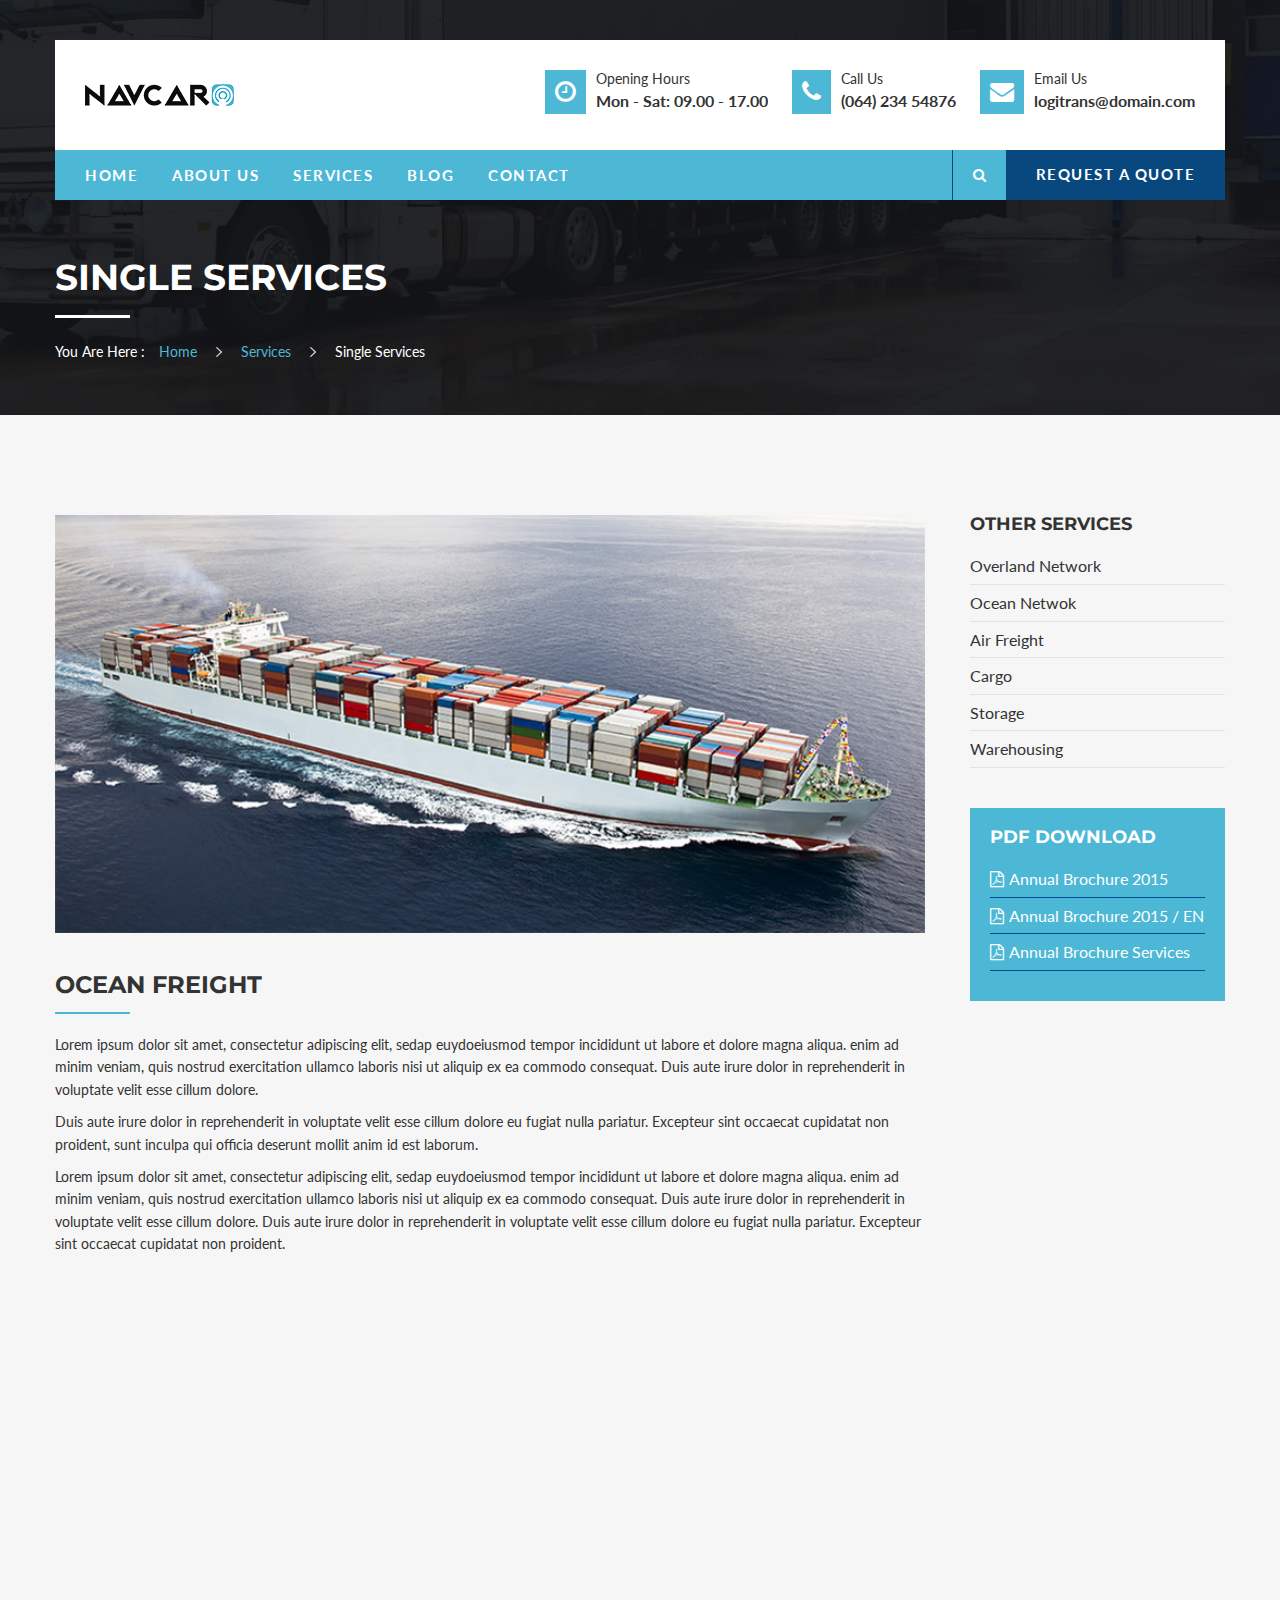
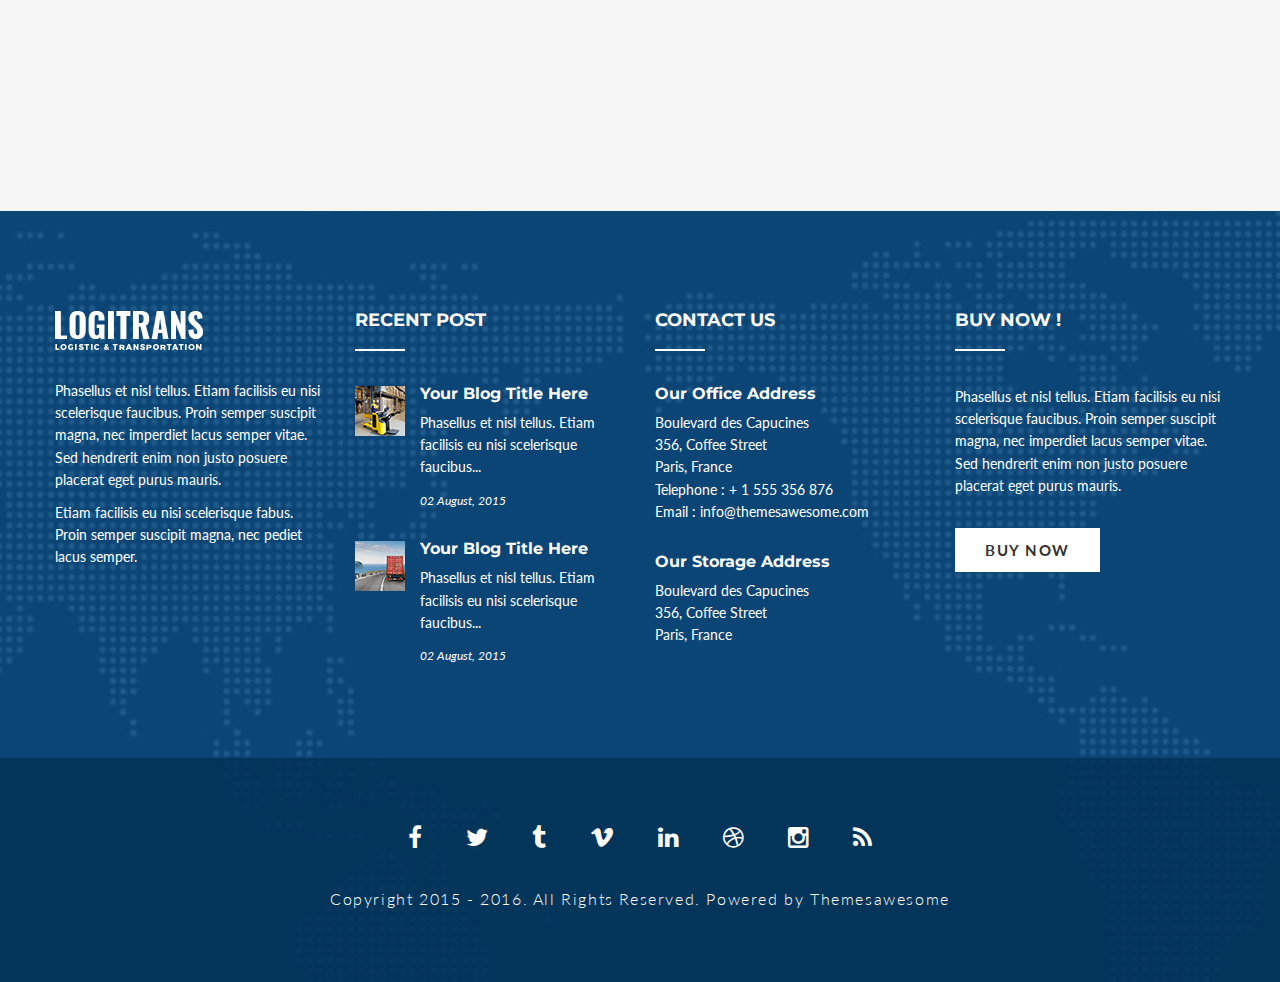
<file: single-services.html>
<!DOCTYPE html>
<!--[if lt IE 7 ]><html class="ie ie6" lang="en-US"> <![endif]-->
<!--[if IE 7 ]><html class="ie ie7" lang="en-US"> <![endif]-->
<!--[if gte IE 8]><html class="ie ie8" lang="en-US"> <![endif]-->

<html dir="ltr" lang="en-US">

    
<!-- Mirrored from themesawesome.com/logitranshtml/single-services.html by HTTrack Website Copier/3.x [XR&CO'2014], Sun, 21 Feb 2016 22:39:04 GMT -->
<!-- Added by HTTrack --><meta http-equiv="content-type" content="text/html;charset=UTF-8" /><!-- /Added by HTTrack -->
<head>
        <meta http-equiv="content-type" content="text/html; charset=utf-8" />
        <meta http-equiv="X-UA-Compatible" content="IE=edge" />

        <!-- Google Fonts
        ============================================= -->
        <link href='https://fonts.googleapis.com/css?family=Lato:400,900,700,300' rel='stylesheet' type='text/css'>
        <link href='https://fonts.googleapis.com/css?family=Montserrat:400,700' rel='stylesheet' type='text/css'>

        <!-- Stylesheets
        ============================================= -->
        <link rel="stylesheet" href="css/plugin.css" type="text/css" />
        <link rel="stylesheet" href="css/style.css" type="text/css" />
        <link rel="stylesheet" href="css/responsive.css" type="text/css" />

        <!-- JavaScripts
        ============================================= -->
        <script type="text/javascript" src="js/jquery.js"></script>

        <meta name="viewport" content="width=device-width, initial-scale=1, maximum-scale=1" />

        <!--[if IE]>
        <script src="http://html5shiv.googlecode.com/svn/trunk/html5.js"></script>
        <![endif]-->

        <title>Logitrans | Logistics & Transportation HTML Themes</title>
    </head>

    <body onload="hideTotal()">
        <div id="preloader">
            <div id="status">
                <img src="img/logo.png" alt="" />
            </div>
        </div>

        <!-- MAIN WRAPPER
        ============================================= -->
        <div id="main-wrapper" class="clearfix">

            <!-- HEADER
            ============================================= -->
            <header id="header" class="clearfix">
                <div class="site-header">
                    <div class="container">
                        <div class="row">
                            <div class="top-header clearfix">
                                <div class="logo col-md-4">
                                    <a href="index.html">
                                        <img src="img/logo.png" alt="" />
                                    </a>
                                </div>

                                <div class="info col-md-8">
                                    <ul>
                                        <li>
                                            <i class="fa fa-clock-o"></i>
                                            <p>
                                                <span class="heading">Opening Hours</span>
                                                <span>Mon - Sat: 09.00 - 17.00</span>
                                            </p>
                                        </li>
                                        <li>
                                            <i class="fa fa-phone"></i>
                                            <p>
                                                <span class="heading">Call Us</span>
                                                <span>(064) 234 54876</span>
                                            </p>
                                        </li>
                                        <li class="last">
                                            <i class="fa fa-envelope"></i>
                                            <p>
                                                <span class="heading">Email Us</span>
                                                <span>logitrans@domain.com</span>
                                            </p>
                                        </li>
                                    </ul>
                                </div>

                                <div class="slide-buttons">
                                    <button id="slide-buttons" class="slide-button icon icon-navicon"></button>
                                </div>
                            </div>

                            <div class="navigation">
                                <div class="main-menu">
                                    <ul class="menu">
                                        <li class="has-sub"><a href="index.html">Home</a>
                                            <ul>
                                                <li><a href="index.html">Header Style 1</a></li>
                                                <li><a href="header-style-2.html">Header Style 2</a></li>
                                            </ul>
                                        </li>
                                        <li><a href="about-us.html">About Us</a></li>
                                        <li class="has-sub"><a href="services.html">Services</a>
                                            <ul>
                                               <li><a href="single-services.html">Overland Network</a></li>
                                               <li><a href="single-services.html">Ocean Netwok</a></li>
                                               <li><a href="single-services.html">Air Freight</a></li>
                                               <li><a href="single-services.html">Cargo</a></li>
                                               <li><a href="single-services.html">Storage</a></li>
                                               <li class="last"><a href="single-services.html">Warehousing</a></li>
                                            </ul>
                                        </li>
                                        <li><a href="blog.html">Blog</a></li>
                                        <li><a href="contact.html">Contact</a></li>
                                    </ul>

                                    <div class="right-section">
                                        <div class="search">
                                            <i class="fa fa-search"></i>
                                        </div>
                                        <div class="quote-link">
                                            <a href="contact.html">Request a Quote</a>
                                        </div>
                                        <div class="search-input">
                                            <input type="text" name="s" placeholder="Type some text in here..." class="untouched">
                                        </div>
                                    </div>
                                </div>
                            </div>
                        </div>
                    </div>
                </div>

                <!-- Menu Mobile
                ============================================= -->
                <nav id="c-menu--slide-right" class="c-menu c-menu--slide-right">
                    <button class="c-menu__close icon icon-close"></button>

                    <div class="search-input">
                        <input type="text" name="s" placeholder="Type some text in here..." class="untouched">
                        <button><i class="fa fa-search"></i></button>
                    </div>

                    <ul class="slide-menu-items">
                        <li class="has-sub"><a href="index.html">Home</a>
                            <ul>
                                <li><a href="index.html">Header Style 1</a></li>
                                <li><a href="header-style-2.html">Header Style 2</a></li>
                            </ul>
                        </li>
                        <li><a href="about-us.html">About Us</a></li>
                        <li class="has-sub"><a href="services.html">Services</a>
                            <ul>
                               <li><a href="single-services.html">Overland Network</a></li>
                               <li><a href="single-services.html">Ocean Netwok</a></li>
                               <li><a href="single-services.html">Air Freight</a></li>
                               <li><a href="single-services.html">Cargo</a></li>
                               <li><a href="single-services.html">Storage</a></li>
                               <li><a href="single-services.html">Warehousing</a></li>
                            </ul>
                        </li>
                        <li><a href="blog.html">Blog</a></li>
                        <li><a href="contact.html">Contact</a></li>
                    </ul>

                    <div class="info">
                        <ul>
                            <li>
                                <p>
                                    <span class="heading">Opening Hours</span>
                                    <span>Mon - Sat: 09.00 - 17.00</span>
                                </p>
                            </li>
                            <li>
                                <p>
                                    <span class="heading">Call Us</span>
                                    <span>(064) 234 54876</span>
                                </p>
                            </li>
                            <li class="last">
                                <p>
                                    <span class="heading">Email Us</span>
                                    <span>logitrans@domain.com</span>
                                </p>
                            </li>
                        </ul>
                    </div>
                </nav>

                <div id="slide-overlay" class="slide-overlay"></div>
                <!-- Menu Mobile End -->
            </header>
            <!-- HEADER END -->

            <!-- PAGE TITLE START
            ============================================= -->
            <section class="page-title wrapper clearfix" style="background-image: url(img/about-page-bg.jpg);">
                <div class="container">
                    <div class="row">
                        <div class="title-wrap wow fadeIn" data-wow-delay="1s">
                            <h1>Single Services</h1>
                            <div class="breadcrumbs">
                                <p>You Are Here : 
                                <span><a href="index.html">Home</a></span>
                                <span class="arrow"><i class="icon icon-arrow-right"></i></span>
                                <span><a href="services.html">Services</a></span>
                                <span class="arrow"><i class="icon icon-arrow-right"></i></span>
                                <span>Single Services</span></p>
                            </div>
                        </div>
                    </div>
                </div>
            </section>
            <!-- PAGE TITLE END -->

            <!-- CONTENT START
            ============================================= -->
            <section id="content" class="clearfix">
                <!-- SINGLE SERVICES START
                ============================================= -->
                <div class="single-services wrapper bg-color">
                    <div class="container">
                        <div class="row">
                            <div class="single-services-wrap row">
                                <div class="single-content col-md-9">
                                    <img src="img/content/service-1.jpg" alt="" />
                                    <h3 class="title">Ocean Freight</h3>
                                    <div class="content-text">
                                        <p>Lorem ipsum dolor sit amet, consectetur adipiscing elit, sedap euydoeiusmod tempor incididunt ut labore et dolore magna aliqua. enim ad minim veniam, quis nostrud exercitation ullamco laboris nisi ut aliquip ex ea commodo consequat. Duis aute irure dolor in reprehenderit in voluptate velit esse cillum dolore.</p>

                                        <p>Duis aute irure dolor in reprehenderit in voluptate velit esse cillum dolore eu fugiat nulla pariatur. Excepteur sint occaecat cupidatat non proident, sunt inculpa qui officia deserunt mollit anim id est laborum.</p>

                                        <p>Lorem ipsum dolor sit amet, consectetur adipiscing elit, sedap euydoeiusmod tempor incididunt ut labore et dolore magna aliqua. enim ad minim veniam, quis nostrud exercitation ullamco laboris nisi ut aliquip ex ea commodo consequat. Duis aute irure dolor in reprehenderit in voluptate velit esse cillum dolore. Duis aute irure dolor in reprehenderit in voluptate velit esse cillum dolore eu fugiat nulla pariatur. Excepteur sint occaecat cupidatat non proident.</p>
                                    </div>

                                    <div class="features-wrap row">
                                        <div class="col-md-4">
                                            <div class="features-item wow fadeInUp" data-wow-delay="1.2s">
                                                <div class="icon-wrap">
                                                    <i class="icon icon-cargo"></i>
                                                </div>
                                                <div class="text">
                                                    <h4>Sea Delivery</h4>
                                                    <p>Lorem ipsum dolor sit amet, consec adip tesque tinciunt rutrum sapien, sed diam.</p>
                                                </div>
                                            </div>
                                        </div>

                                        <div class="col-md-4">
                                            <div class="features-item wow fadeInUp" data-wow-delay="1.6s">
                                                <div class="icon-wrap">
                                                    <i class="icon icon-box-delivery"></i>
                                                </div>
                                                <div class="text">
                                                    <h4>Packaged Goods</h4>
                                                    <p>Lorem ipsum dolor sit amet, consec adip tesque tinciunt rutrum sapien, sed diam.</p>
                                                </div>
                                            </div>
                                        </div>

                                        <div class="col-md-4">
                                            <div class="features-item wow fadeInUp" data-wow-delay="1.9s">
                                                <div class="icon-wrap">
                                                    <i class="icon icon-storage"></i>
                                                </div>
                                                <div class="text">
                                                    <h4>Warehousing</h4>
                                                    <p>Lorem ipsum dolor sit amet, consec adip tesque tinciunt rutrum sapien, sed diam.</p>
                                                </div>
                                            </div>
                                        </div>
                                    </div>
                                </div>

                                <div class="sidebar col-md-3">
                                    <div class="widget other-services">
                                        <h4 class="title">Other Services</h4>
                                        <ul>
                                            <li><a href="single-services.html">Overland Network</a></li>
                                            <li><a href="single-services.html">Ocean Netwok</a></li>
                                            <li><a href="single-services.html">Air Freight</a></li>
                                            <li><a href="single-services.html">Cargo</a></li>
                                            <li><a href="single-services.html">Storage</a></li>
                                            <li><a href="single-services.html">Warehousing</a></li>
                                        </ul>
                                    </div>
                                    <div class="widget pdf-download">
                                        <h4 class="title">PDF Download</h4>
                                        <ul>
                                            <li><a href="#"><span><i class="fa fa-file-pdf-o"></i></span>Annual Brochure 2015</a></li>
                                            <li><a href="#"><span><i class="fa fa-file-pdf-o"></i></span>Annual Brochure 2015 / EN</a></li>
                                            <li><a href="#"><span><i class="fa fa-file-pdf-o"></i></span>Annual Brochure Services</a></li>
                                        </ul>
                                    </div>
                                </div>
                            </div>

                            <div class="contact-us-banner text-center wow fadeIn" data-wow-delay="0.5s">
                                <h1>Are you ready to work with us?</h1>
                                <a href="contact.html" class="button-normal">Contact Us Now</a>
                            </div>

                        </div>
                    </div>
                </div>
                <!-- SINGLE SERVICES END -->
            </section>
            <!-- CONTENT END -->
            
            <!-- FOOTER START
            ============================================= -->
            <footer id="footer" class="wrapper clearfix">

                <div class="container">
                    <div class="row">
                        <div class="footer-wrap row">
                            <!-- WIDGET FOOTER 1 START
                            ============================================= -->
                            <div class="widget-footer col-md-3">
                                <div class="short-desc">
                                    <div class="logo-footer">
                                        <img src="img/logo-footer.png" alt="" />
                                    </div>
                                    <p>Phasellus et nisl tellus. Etiam facilisis eu nisi scelerisque faucibus. Proin semper suscipit magna, nec imperdiet lacus semper vitae. Sed hendrerit enim non justo posuere placerat eget purus mauris.</p>
                                    <p>Etiam facilisis eu nisi scelerisque fabus. Proin semper suscipit magna, nec pediet lacus semper.</p>
                                </div>
                            </div>
                            <!-- WIDGET FOOTER 1 END -->

                            <!-- WIDGET FOOTER 2 START
                            ============================================= -->
                            <div class="widget-footer col-md-3">
                                <div class="recent-post">
                                    <h4 class="title">Recent Post</h4>
                                    <div class="footer-content">
                                        <div class="post-item">
                                            <a href="single-post.html">
                                                <div class="post-thumb">
                                                    <img src="img/content/recent-post-thumb-1.jpg" alt="" />
                                                    <div class="overlay"></div>
                                                </div>
                                            </a>
                                            <div class="post-content">
                                                <a href="single-post.html">
                                                    <h4>Your Blog Title Here</h4>
                                                </a>
                                                <p>Phasellus et nisl tellus. Etiam facilisis eu nisi scelerisque faucibus...</p>
                                                <div class="meta">
                                                    <span class="date">02 August, 2015</span>
                                                </div>
                                            </div>
                                        </div>

                                        <div class="post-item">
                                            <a href="single-post.html">
                                                <div class="post-thumb">
                                                    <img src="img/content/recent-post-thumb-2.jpg" alt="" />
                                                    <div class="overlay"></div>
                                                </div>
                                            </a>
                                            <div class="post-content">
                                                <a href="single-post.html">
                                                    <h4>Your Blog Title Here</h4>
                                                </a>
                                                <p>Phasellus et nisl tellus. Etiam facilisis eu nisi scelerisque faucibus...</p>
                                                <div class="meta">
                                                    <span class="date">02 August, 2015</span>
                                                </div>
                                            </div>
                                        </div>
                                    </div>
                                </div>
                            </div>
                            <!-- WIDGET FOOTER 2 END -->

                            <!-- WIDGET FOOTER 3 START
                            ============================================= -->
                            <div class="widget-footer col-md-3">
                                <div class="contact-footer">
                                    <h4 class="title">Contact Us</h4>
                                    <div class="footer-content">
                                        <div class="contact-section">
                                            <h4>Our Office Address</h4>
                                            <p>Boulevard des Capucines</p>
                                            <p>356, Coffee Street</p>
                                            <p>Paris, France</p>
                                            <p>Telephone : + 1 555 356 876</p>
                                            <p>Email : info@themesawesome.com</p>
                                        </div>
                                        <div class="contact-section">
                                            <h4>Our Storage Address</h4>
                                            <p>Boulevard des Capucines</p>
                                            <p>356, Coffee Street</p>
                                            <p>Paris, France</p>
                                        </div>
                                    </div>
                                </div>
                            </div>
                            <!-- WIDGET FOOTER 3 END -->

                            <!-- WIDGET FOOTER 4 START
                            ============================================= -->
                            <div class="widget-footer col-md-3">
                                <div class="buy-now">
                                    <h4 class="title">Buy Now !</h4>
                                    <div class="footer-content">
                                        <p>Phasellus et nisl tellus. Etiam facilisis eu nisi scelerisque faucibus. Proin semper suscipit magna, nec imperdiet lacus semper vitae. Sed hendrerit enim non justo posuere placerat eget purus mauris.</p>

                                        <a href="#" class="button-normal white">Buy Now</a>
                                    </div>
                                </div>
                            </div>
                            <!-- WIDGET FOOTER 4 END -->
                        </div>
                    </div>
                </div>

                <!-- COPYRIGHT START
                ============================================= -->
                <div class="copyright text-center">
                    <div class="container">
                        <div class="social-icon">
                            <ul>
                                <li><a href="http://facebook.com/"><i class="fa fa-facebook"></i></a></li>
                                <li><a href="http://twitter.com/"><i class="fa fa-twitter"></i></a></li>
                                <li><a href="http://tumblr.com/"><i class="fa fa-tumblr"></i></a></li>
                                <li><a href="http://vimeo.com/"><i class="fa fa-vimeo"></i></a></li>
                                <li><a href="http://linkedin.com/"><i class="fa fa-linkedin"></i></a></li>
                                <li><a href="http://dribbble.com/"><i class="fa fa-dribbble"></i></a></li>
                                <li><a href="http://instagram.com/"><i class="fa fa-instagram"></i></a></li>
                                <li><a href="http://rssfeed.com/"><i class="fa fa-rss"></i></a></li>
                            </ul>
                        </div>
                        <p>Copyright 2015 - 2016. All Rights Reserved. Powered by Themesawesome</p>
                    </div>
                </div>
                <!-- COPYRIGHT END -->

            </footer>
            <!-- FOOTER END -->

        </div>
        <!-- MAIN WRAPPER END -->

        <!-- Footer Scripts
        ============================================= -->
        <!-- External -->
        <script type="text/javascript" src="js/plugin.js"></script>
        <script type="text/javascript" src="js/main.js"></script>

    </body>

<!-- Mirrored from themesawesome.com/logitranshtml/single-services.html by HTTrack Website Copier/3.x [XR&CO'2014], Sun, 21 Feb 2016 22:39:11 GMT -->
</html>
</file>
<file: css/style.css>
/*-----------------------------------------------------------------------------------
  1.  Base
  2.  Header
  3.  Content
    3a.  About Page
    3b.  Services Page
    3c.  Blog Page
    3d.  Contact Page
  4.  Footer
-----------------------------------------------------------------------------------*/


/*-----------------------------------------------------------------------------------*/
/*  1. Base
/*-----------------------------------------------------------------------------------*/

body {
    word-wrap: break-word;
    -ms-word-wrap: break-word;
    font-family: 'Lato', sans-serif;
    font-size: 14px;
    color: #333333;
    line-height: 1.6;
}

ol,
ul {
    list-style: none;
}

blockquote,
q {
    quotes: none;
}

blockquote:before,
blockquote:after,
q:before,
q:after {
    content: '';
    content: none;
}

blockquote {
    margin: 1em 0;
    border-left: 10px solid #4db7d6;
    padding-left: 12px;
    font-style: italic;
    font-weight: 400;
    letter-spacing: 0.1em;
}

table th {
    background: #ddd;
    font-weight: bold;
}

table td,
table th {
    padding: 8px;
    border: 1px solid #bbb;
    text-align: left;
}

dt {
    font-weight: bold;
}

pre {
    white-space: pre;
    word-wrap: normal;
    overflow-x: scroll;
    line-height: 1.3;
    margin: 1em 0;
}

figure {
    max-width: 100%;
    height: auto;
}

*::-moz-selection {
    background: #000;
    color: #fff;
}

*::selection {
    background: #000;
    color: #fff;
}

img {
    max-width: 100%;
    height: auto;
    display: block;
}

label {
    display: block;
    color: #333333;
    font-size: 15px;
    text-transform: uppercase;
}

input[type="text"] {
    width: 100%;
    height: 40px;
    padding: 0 15px;
    border: none;
}

textarea {
    width: 100%;
    padding: 0 15px;
    border: none;
}

input[type="email"]:focus,
input[type="search"]:focus,
input[type="text"]:focus,
input[type="password"]:focus,
textarea:focus,
select:focus {
    border: none;
    outline: 0;
    -webkit-box-shadow: 0px 5px 30px 0px rgba(50, 50, 50, 0.1);
    -moz-box-shadow: 0px 5px 30px 0px rgba(50, 50, 50, 0.1);
    box-shadow: 0px 5px 30px 0px rgba(50, 50, 50, 0.1);
}

h1,
h2,
h3,
h4,
h5,
h6 {
    font-family: 'Montserrat', sans-serif;
    font-weight: 700;
    line-height: 1;
    margin-bottom: 20px;
    margin-top: 0;
}

h1 {
    font-size: 36px;
}

h2 {
    font-size: 30px;
}

h3 {
    font-size: 24px;
}

h4 {
    font-size: 18px;
}

h5 {
    font-size: 14px;
}

h6 {
    font-size: 12px;
}

p {
    color: #333333;
}

a {
    color: #4db7d6;
    text-decoration: none;
    -webkit-transition: all .2s ease-in-out;
    -o-transition: all .2s ease-in-out;
    transition: all .2s ease-in-out;
}

a:hover,
a:focus {
    color: #08487e;
    text-decoration: none;
    outline: 0;
}

input::-moz-focus-inner {
    border: 0;
}

a img {
    border: none;
}

img {
    max-width: 100%;
}

.nomargin-bottom {
    margin-bottom: 0 !important;
}

#preloader {
    position: fixed;
    top: 0;
    left: 0;
    right: 0;
    bottom: 0;
    background-color: #fff;
    z-index: 9999;
}

#status {
    height: 200px;
    position: absolute;
    left: 50%;
    top: 50%;
    background-image: url(../img/status.gif);
    background-repeat: no-repeat;
    background-position: center;
    transform: translate(-50%, -50%);
}

a.button-normal {
    background-color: #4db7d6;
    color: #ffffff;
    font-size: 15px;
    font-weight: 700;
    text-transform: uppercase;
    letter-spacing: 0.1em;
    padding: 10px 30px;
    margin-top: 20px;
    display: inline-block;
}

a.button-normal:hover {
    background-color: #08487e;
}

a.button-normal.white {
    background-color: #ffffff;
    color: #333333;
}

a.button-normal.white:hover {
    background-color: #4db7d6;
    color: #ffffff;
}

a.button-normal.with-icon {
    position: relative;
    padding: 10px 67px 10px 30px;
}

a.button-normal.with-icon .icon {
    position: absolute;
    right: 0;
    top: 0;
    height: 100%;
    line-height: 48px;
    font-size: 20px;
    padding: 0 6px 0 10px;
    background-color: #08487e;
}

a.button-normal.with-icon-left {
    position: relative;
    padding: 10px 30px 10px 67px;
}

a.button-normal.with-icon-left .icon {
    position: absolute;
    left: 0;
    top: 0;
    height: 100%;
    line-height: 48px;
    font-size: 20px;
    padding: 0 6px 0 10px;
    background-color: #08487e;
}


/*-----------------------------------------------------------------------------------*/
/*  2. Header
/*-----------------------------------------------------------------------------------*/

#header {
    position: relative;
    z-index: 1000;
}


/* Top Header */

.top-header {
    background: #ffffff;
    padding: 30px 15px;
    margin-top: 40px;
}

.top-header .logo img {
    margin-top: 5px;
}

.top-header ul {
    float: right;
    margin: 0;
    padding: 0;
}

.top-header ul li {
    display: inline-block;
    margin: 0 10px;
}

.top-header ul li.last {
    margin-right: 0;
}

.top-header ul li i {
    float: left;
    margin-right: 10px;
    padding: 10px 10px;
    background-color: #4db7d6;
    color: #ffffff;
    font-size: 24px;
}

.top-header ul li p {
    float: right;
    overflow: hidden;
    margin: 0;
}

.top-header ul li p span {
    display: block;
    width: 100%;
    font-size: 16px;
    font-weight: 700;
}

.top-header ul li p span.heading {
    font-size: 14px;
    font-weight: 400;
    line-height: 18px;
}


/* Main Menu */

.main-menu {
    position: relative;
    height: 50px;
    background: #4db7d6;
    width: auto;
}

.main-menu ul {
    list-style: none;
    padding: 0;
    margin: 0;
    line-height: 1;
}

.main-menu > ul {
    position: relative;
    display: inline-block;
    z-index: 500;
    float: left;
    padding: 0 15px;
}

.main-menu:after,
.main-menu > ul:after {
    content: ".";
    display: block;
    clear: both;
    visibility: hidden;
    line-height: 0;
    height: 0;
}

.main-menu.align-right > ul > li {
    float: right;
}

.main-menu.align-center ul {
    text-align: center;
}

.main-menu.align-center ul ul {
    text-align: left;
}

.main-menu > ul > li {
    display: inline-block;
    position: relative;
    margin: 0;
    padding: 0;
}

.main-menu > ul > #menu-button {
    display: none;
}

.main-menu ul li a {
    display: block;
    text-decoration: none;
}

.main-menu > ul > li > a {
    font-size: 15px;
    font-weight: 700;
    padding: 18px 15px;
    color: #ffffff;
    text-transform: uppercase;
    letter-spacing: 0.1em;
    -webkit-transition: opacity 0.25s ease-out;
    -moz-transition: opacity 0.25s ease-out;
    -ms-transition: opacity 0.25s ease-out;
    -o-transition: opacity 0.25s ease-out;
    transition: opacity 0.25s ease-out;
}

.main-menu > ul > li:hover > a {
    opacity: 0.7;
}

.main-menu li.has-sub::after {
    display: block;
    content: "";
    position: absolute;
    width: 0;
    height: 0;
}

.main-menu ul ul {
    position: absolute;
    left: -9999px;
    top: 70px;
    opacity: 0;
    -webkit-transition: opacity .3s ease, top .25s ease;
    -moz-transition: opacity .3s ease, top .25s ease;
    -ms-transition: opacity .3s ease, top .25s ease;
    -o-transition: opacity .3s ease, top .25s ease;
    transition: opacity .3s ease, top .25s ease;
    z-index: 1000;
}

.main-menu ul ul ul {
    top: 37px;
    padding-left: 5px;
}

.main-menu ul ul li {
    position: relative;
}

.main-menu > ul > li:hover > ul {
    left: auto;
    top: 50px;
    opacity: 1;
}

.main-menu.align-right > ul > li:hover > ul {
    left: auto;
    right: 0;
    opacity: 1;
}

.main-menu ul ul li:hover > ul {
    left: 170px;
    top: 0;
    opacity: 1;
}

.main-menu.align-right ul ul li:hover > ul {
    left: auto;
    right: 170px;
    top: 0;
    opacity: 1;
    padding-right: 5px;
}

.main-menu ul ul li a {
    width: 160px;
    border-bottom: 1px solid #08487e;
    padding: 15px 15px;
    font-size: 14px;
    color: #ffffff;
    background: #4db7d6;
    -webkit-transition: all .35s ease;
    -moz-transition: all .35s ease;
    -ms-transition: all .35s ease;
    -o-transition: all .35s ease;
    transition: all .35s ease;
}

.main-menu.align-right ul ul li a {
    text-align: right;
}

.main-menu ul ul li:hover > a {
    background: #08487e;
}

.main-menu ul ul li:last-child > a,
.main-menu ul ul li.last > a {
    border-bottom: 0;
}

/* Mobile Menu*/

#slide-buttons {
    background: none;
    display: none;
    border: none;
    font-size: 34px;
    line-height: 26px;
    position: relative;
    top: 6px;
    padding: 0;
    -webkit-transition: all .2s ease-in-out;
    -o-transition: all .2s ease-in-out;
}

#slide-buttons:hover,
.c-menu__close:hover {
    opacity: 0.7;
}

.c-menu {
    position: fixed;
    z-index: 3000;
    background-image: url(../img/menu-mobile-bg.jpg);
    background-repeat: no-repeat;
    background-size: cover;
    background-position: center center;
    -webkit-transition: -webkit-transform 0.3s;
    transition: transform 0.3s;
}

.c-menu--slide-right {
    width: 100%;
    height: 100%;
}

@media all and (min-width: 320px) {
    .c-menu--slide-right {
        width: 300px;
    }
}
.c-menu .search-input {
    position: relative;
    padding: 15px 30px;
}

.c-menu .search-input button {
    position: absolute;
    right: 35px;
    top: 23px;
    background: none;
    border: none;
}

ul.slide-menu-items {
    padding: 0 15px;
    margin-top: 15px;
    margin-bottom: 0;
    text-align: left;
}

ul.slide-menu-items li  {
    cursor: pointer;
}

ul.slide-menu-items li a {
    text-transform: uppercase;
    color: #ffffff;
    font-size: 15px;
    display: inline-block;
    padding: 5px 15px;
}

ul.slide-menu-items li ul {
    padding-left: 10px;
}

ul.slide-menu-items li ul li a {
    font-size: 13px;
}

ul.slide-menu-items li.active a,
ul.slide-menu-items li a:hover {
    opacity: 0.6;
}

ul.slide-menu-items li.has-sub {
    position: relative;
}

ul.slide-menu-items li.has-sub:after {
    font-family: "logistics" !important;
    content: "\70";
    position: absolute;
    right: 15px;
    top: 2px;
    color: #ffffff;
    font-size: 20px;
}

ul.slide-menu-items li.has-sub.open:after {
    font-family: "logistics" !important;
    content: "\6f";
    position: absolute;
    right: 15px;
    top: 2px;
    color: #ffffff;
    font-size: 20px;
}

ul.slide-menu-items li.has-sub > ul {
    display: none;
}

.c-menu--slide-right .c-menu__close {
    padding: 5px;
}

.c-menu--slide-right {
    top: 0;
    right: 0;
    -webkit-transform: translateX(100%);
    -ms-transform: translateX(100%);
    transform: translateX(100%);
}

@media all and (min-width: 320px) {
    .c-menu--slide-right {
        -webkit-transform: translateX(300px);
        -ms-transform: translateX(300px);
        transform: translateX(300px);
    }
}

.c-menu--slide-right.is-active {
    -webkit-transform: translateX(0);
    -ms-transform: translateX(0);
    transform: translateX(0);
}

.c-menu__close {
    color: #fff;
    background-color: transparent;
    font-size: 34px;
    line-height: 26px;
    border: none;
    box-shadow: none;
    border-radius: 0;
    cursor: pointer;
    -webkit-transition: all .2s ease-in-out;
    -o-transition: all .2s ease-in-out;
    transition: all .2s ease-in-out;
}

.c-menu__close:focus {
    outline: none;
}

.slide-overlay {
    position: fixed;
    z-index: 2000;
    top: 0;
    left: 0;
    overflow: hidden;
    width: 0;
    height: 0;
    background-color: #000;
    opacity: 0;
    -webkit-transition: opacity 0.3s, width 0s 0.3s, height 0s 0.3s;
    transition: opacity 0.3s, width 0s 0.3s, height 0s 0.3s;
}

.slide-overlay.is-active {
    width: 100%;
    height: 100%;
    opacity: 0.7;
    -webkit-transition: opacity 0.3s;
    transition: opacity 0.3s;
}

.c-menu .info {
    position: relative;
    z-index: 5000;
    padding: 40px 30px 0;
}

.c-menu .info ul {
    padding: 0;
    border: 1px solid #ffffff;
    padding: 15px 15px;
}

.c-menu .info ul li {
    display: block;
    overflow: hidden;
    margin-bottom: 15px;
}

.c-menu .info ul li.last, 
.c-menu .info ul li p {
    margin: 0;
}

.c-menu .info ul li p span {
    display: block;
    width: 100%;
    color: #ffffff;
    font-size: 16px;
    font-weight: 700;
}

.c-menu .info ul li p span.heading {
    font-size: 14px;
    font-weight: 400;
    line-height: 18px;
}

/* Search Bar */

.main-menu .right-section {
    position: relative;
    float: right;
}

.right-section .search {
    float: left;
    height: 50px;
}

.right-section .search i {
    cursor: pointer;
    line-height: 50px;
    color: #ffffff;
    padding: 0 20px;
    border-left: 1px solid #08487E;
}

.right-section .search-input {
    position: absolute;
    bottom: -40px;
    width: 100%;
}

.right-section .search-input input {
    border: none;
    opacity: 0;
    visibility: hidden;
    height: 40px;
    width: 100%;
    padding: 0 20px;
    -webkit-transition: all .35s ease;
    -moz-transition: all .35s ease;
    -ms-transition: all .35s ease;
    -o-transition: all .35s ease;
    transition: all .35s ease;
}

.right-section .search-input input.show {
    opacity: 1;
    visibility: visible;
}

.right-section .quote-link {
    float: right;
}

.right-section .quote-link a {
    height: 50px;
    color: #ffffff;
    padding: 12px 30px;
    display: inline-block;
    background-color: #08487e;
    text-transform: uppercase;
    font-size: 15px;
    font-weight: 700;
    letter-spacing: 0.1em;
}

/* Header Style 2 */
.header-style-2 .top-header {
    margin-top: 0;
}
.header-style-2 .navigation {
    background-color: #4db7d6;
    height: 50px;
}
.header-style-2 .main-menu > ul {
    padding: 0;
}
.header-style-2 .main-menu > ul > li:first-child > a {
    padding-left: 0;
}


/*-----------------------------------------------------------------------------------*/
/*  3. Content
/*-----------------------------------------------------------------------------------*/

.wrapper {
    padding: 100px 0;
}

.bg-color {
    background-color: #f6f6f6;
}

.section-title h2 {
    text-transform: uppercase;
    position: relative;
    margin-bottom: 80px;
}

.section-title h2:after {
    content: '';
    position: absolute;
    background-color: #4db7d6;
    width: 100px;
    height: 4px;
    margin-top: 15px;
    margin-left: auto;
    margin-right: auto;
    left: 0;
    right: 0;
    display: block;
}

.with-bg .section-title h2 {
    color: #ffffff;
}

.with-bg .section-title h2:after {
    background-color: #ffffff;
}

h3.title {
    text-transform: uppercase;
}

h3.title:after {
    content: '';
    background-color: #4db7d6;
    width: 75px;
    height: 2px;
    margin-top: 15px;
    display: block;
}

h4.title {
    text-transform: uppercase;
}


/* Page Title */

.page-title {
    position: relative;
    z-index: 100;
    background-size: cover;
    background-position: center center;
}

.page-title .title-wrap {
    position: absolute;
    bottom: 10%;
}

.page-title .title-wrap h1 {
    color: #ffffff;
    text-transform: uppercase;
}

.page-title .title-wrap h1:after {
    content: '';
    display: block;
    margin-top: 20px;
    width: 75px;
    border-top: 3px solid #ffffff;
}

.page-title .title-wrap .breadcrumbs p {
    color: #ffffff;
}

.page-title .title-wrap .breadcrumbs span {
    margin: 0 10px;
}

.page-title .title-wrap .breadcrumbs span.arrow {
    margin: 0;
    position: relative;
    top: 3px;
    font-size: 16px;
}


/* Home Slider */

.home-slider {
    display: inline-block;
    float: left;
    width: 100%;
}

.home-slider li {
    background-size: cover;
    background-position: center center;
}

.home-slider .caption-wrap {
    position: absolute;
    top: 45%;
    width: 35%;
    z-index: 100;
}

.home-slider .caption-wrap h1 {
    color: #ffffff;
    text-transform: uppercase;
}

.home-slider .caption-wrap p {
    color: #ffffff;
    font-size: 20px;
}

.home-slider .caption-wrap h1:after {
    content: '';
    background-color: #ffffff;
    width: 100px;
    height: 4px;
    margin-top: 25px;
    display: block;
}

.home-slider .flex-direction-nav .flex-next,
.home-slider .flex-direction-nav .flex-prev {
    opacity: 1;
    width: 75px;
    height: 115px;
}

.home-slider .flex-direction-nav .flex-next:hover,
.home-slider .flex-direction-nav .flex-prev:hover {
    opacity: 0.7;
}

.home-slider .flex-direction-nav .flex-next,
.flexslider:hover .flex-direction-nav .flex-next {
    right: 30px;
}

.home-slider .flex-direction-nav .flex-prev,
.flexslider:hover .flex-direction-nav .flex-prev {
    left: 30px;
}

.home-slider .flex-direction-nav a:before {
    font-family: "logistics";
    font-size: 75px;
    color: #ffffff;
}

.home-slider .flex-direction-nav a.flex-next:before {
    content: "\62";
}

.home-slider .flex-direction-nav a.flex-prev:before {
    content: "\61";
}


/* Services */

.services {
    background-image: url(../img/content/services-bg.jpg);
    background-size: cover;
    background-position: center center;
    padding-bottom: 90px;
    display: inline-block;
    width: 100%;
}

.services .email-quote {
    background-color: #4db7d6;
    position: relative;
    top: -50px;
    z-index: 500;
    padding: 30px 60px;
    margin-bottom: 40px;
}

.services .email-quote h4 {
    display: inline-block;
    float: left;
    margin: 10px 30px 0px 0px;
    color: #ffffff;
    text-transform: uppercase;
}

.services .email-quote form {
    overflow: hidden;
}

.services .email-quote input.col-md-6 {
    width: 50%;
}

.services .email-quote select {
    height: 40px;
    border: none;
    padding: 0 10px;
    cursor: pointer;
    position: relative;
    display: inline;
    width: 62%;
    float: left;
}

.services .email-quote button {
    background-color: #08487e;
    color: #ffffff;
    border: none;
    height: 40px;
    padding: 0 20px;
    font-size: 15px;
    font-weight: 700;
    text-transform: uppercase;
    letter-spacing: 0.1em;
    margin-left: 15px;
}

.services .services-wrap {
    position: relative;
    z-index: 500;
}

.services .services-content {
    position: relative;
    z-index: 1;
    display: inline-block;
    overflow: hidden;
    width: 100%;
    height: 400px;
}

.services .services-content .services-image {
    background-size: cover;
    background-position: center center;
    display: block;
    width: 100%;
    height: 100%;
}

.services .services-text {
    position: absolute;
    top: 50%;
    width: 100%;
    text-align: center;
    padding: 0 15%;
    z-index: 500;
    -webkit-transform: translateY(-50%);
    -ms-transform: translateY(-50%);
    -o-transform: translateY(-50%);
    transform: translateY(-50%);
}

.services .item .services-text {
    opacity: 0;
}

.services .active .item .services-text {
    opacity: 1;
}

.services .services-text h3.title {
    text-transform: uppercase;
    color: #ffffff;
}

.services .services-text h3.title:after {
    content: '';
    background-color: #ffffff;
    width: 75px;
    height: 4px;
    display: block;
    margin: 15px auto
}

.services .services-text p {
    font-size: 16px;
    color: #ffffff;
}

.services .item .services-content .overlay {
    width: 100%;
    height: 100%;
    position: absolute;
    top: 0;
    left: 0;
    background-color: rgba(0, 0, 0, 0.9);
}

.services .active .item .services-content .overlay {
    background-color: rgba(0, 0, 0, 0.65);
}

.services .services-wrap-carousel .owl-prev,
.services .services-wrap-carousel .owl-next {
    background: transparent !important;
    position: absolute;
    top: 50%;
    -webkit-transform: translateY(-50%);
    -ms-transform: translateY(-50%);
    -o-transform: translateY(-50%);
    transform: translateY(-50%);
}

.services .services-wrap-carousel .owl-prev {
    left: 0;
}

.services .services-wrap-carousel .owl-next {
    right: 0;
}

.services .services-wrap-carousel .owl-prev i,
.services .services-wrap-carousel .owl-next i {
    font-size: 60px;
    -webkit-transition: opacity 0.3s;
    transition: opacity 0.3s;
}
.services .services-wrap-carousel i:hover {
    opacity: 0.6;
}

/* Features */

.features.wrapper {
    padding: 100px 0 60px 0;
}

.features-item {
    position: relative;
    overflow: hidden;
    padding: 20px 20px 20px 150px;
    margin-bottom: 40px;
    -webkit-box-shadow: 0px 5px 30px 0px rgba(50, 50, 50, 0.1);
    -moz-box-shadow: 0px 5px 30px 0px rgba(50, 50, 50, 0.1);
    box-shadow: 0px 5px 30px 0px rgba(50, 50, 50, 0.1);
}

.features-item .icon-wrap {
    background-color: #4db7d6;
    position: absolute;
    left: 0;
    top: 0;
    height: 100%;
    padding: 0px 35px;
}

.features-item .icon-wrap i {
    font-size: 60px;
    color: #ffffff;
    line-height: 165px;
}


/* Services Calculator */

.services-calculator-wrap {
    position: relative;
}

.services-calculator .intro-section {
    padding-top: 100px;
}

.services-calculator .intro-section p {
    font-size: 16px;
}

.services-calculator .intro-section .image {
    position: absolute;
    max-width: 550px;
}

.services-calculator .intro-section .image img {
    transform: translate(-5%, 12%);
}

.services-calculator .form-section form {
    background-color: #4db7d6;
    padding: 100px 40px;
}

.services-calculator .form-section form p.intro {
    color: #ffffff;
}

.services-calculator .form-section form label {
    display: inline-block;
    min-width: 140px;
    color: #ffffff;
}
.services-calculator .form-section select {
    width: 100%;
    height: 40px;
    border: none;
    margin-bottom: 30px;
    padding: 0 10px;
    cursor: pointer;
}
.services-calculator .form-section p.extra-services {
    width: 50%;
    display: inline-block;
}
.services-calculator .form-section p.extra-services span,
.services-calculator .form-section p.fragile span {
    width: 100%;
    display: block;
}
.services-calculator .form-section p.extra-services span label,
.services-calculator .form-section p.fragile span label {
    font-size: 13px;
}
.services-calculator .form-section p.extra-services span input,
.services-calculator .form-section p.fragile span input {
    width: 20px;
    height: 17px;
    position: relative;
    top: 5px;
}
.services-calculator .form-section p.fragile {
    width: 50%;
    float: right;
}
.services-calculator .form-section p.fragile span label {
    min-width: 50px;
}
#totalPrice {
    background-color: #08487e;
    padding: 10px 15px;
    margin-top: 30px;
    color: #ffffff;
    font-size: 18px;
    text-transform: uppercase;
}


/* Testimonial */

.testimonial {
    background-image: url(../img/content/testimonial-bg.jpg);
    background-size: cover;
    background-attachment: fixed;
}

.testimonial .owl-carousel .owl-stage-outer {
    padding-bottom: 100px;
}

.testimonial-item {
    position: relative;
    background-color: rgba(255, 255, 255, 0.2);
    background-image: url(../img/content/quote.png);
    background-repeat: no-repeat;
    background-position: 30px 85%;
    padding: 30px 30px 70px 30px;
}

.testimonial-item p {
    color: #ffffff;
    font-size: 22px;
    font-weight: 300;
    font-style: italic;
}

.testimonial-item .client-info {
    position: absolute;
    right: 15px;
    bottom: -50px;
    background-color: #ffffff;
    padding: 15px 20px;
}

.testimonial-item .client-info img {
    width: auto;
    float: left;
    margin-right: 15px;
}

.testimonial-item .client-info .client-details {
    float: right;
    overflow: hidden;
    margin-top: 15px;
}

.testimonial-item .client-info .client-details h3 {
    font-size: 18px;
    margin: 0;
}

.testimonial-item .client-info .client-details p {
    font-size: 16px;
    color: #333333;
    font-style: normal;
    font-weight: 400;
    margin: 0;
}


/* Our Partner */

.our-partner {
    margin-top: 80px;
}

.partner-logo img {
    margin: 0 auto;
    cursor: pointer;
    -webkit-transition: all .35s ease;
    -moz-transition: all .35s ease;
    -ms-transition: all .35s ease;
    -o-transition: all .35s ease;
    transition: all .35s ease;
}

.partner-logo img:hover {
    opacity: 0.5;
}


/* Latest Post */

.latest-post .post-thumb {
    position: relative;
    margin-bottom: 20px;
}

.latest-post .post-thumb .overlay {
    position: absolute;
    left: 0px;
    top: 0px;
    right: 0px;
    bottom: 0px;
    background: rgba(11, 96, 169, 0.8) url(../img/plus.svg) no-repeat;
    background-position: center center;
    background-size: 30px;
    display: -webkit-flex;
    display: -moz-flex;
    display: -ms-flex;
    display: flex;
    -webkit-align-items: center;
    -moz-align-items: center;
    -ms-align-items: center;
    align-items: center;
    text-align: center;
    opacity: 0;
    -moz-transition: all 0.3s ease-out;
    -o-transition: all 0.3s ease-out;
    -webkit-transition: all 0.3s ease-out;
    transition: all 0.3s ease-out;
    -webkit-transform: scale(0);
    -moz-transform: scale(0);
}

.latest-post .post-thumb:hover .overlay {
    opacity: 1;
    -webkit-transform: scale(1);
    -moz-transform: scale(1);
}

.latest-post .post-content .date {
    float: left;
    margin-right: 15px;
    background-color: #4db7d6;
    padding: 10px;
}

.latest-post .post-content .date span {
    font-weight: 700;
    text-transform: uppercase;
    width: 100%;
    text-align: center;
    display: block;
    color: #ffffff;
}

.latest-post .post-content .content-wrap {
    overflow: hidden;
}

.latest-post .post-content .content-wrap h4 {
    text-transform: uppercase;
    line-height: 1.4;
    margin-bottom: 5px;
}

.latest-post .post-content .content-wrap .meta {
    margin-bottom: 20px;
}

.latest-post .post-content .content-wrap .meta span {
    margin-right: 20px;
}

.latest-post .post-content .content-wrap .meta span.last {
    margin-right: 0;
}

.latest-post .post-content .content-wrap .meta span i {
    color: #4db7d6;
    margin-right: 5px;
}

.latest-post .post-content .content-wrap p {
    font-size: 16px;
}

.latest-post .owl-theme .owl-controls .owl-nav [class*=owl-],
.team .owl-theme .owl-controls .owl-nav [class*=owl-] {
    top: 15%;
    position: absolute;
    background: none;
    color: #4db7d6;
    font-size: 52px;
}

.latest-post .owl-theme .owl-controls .owl-nav [class*=owl-]:hover,
.team .owl-theme .owl-controls .owl-nav [class*=owl-]:hover {
    color: #08487e;
}

.latest-post .owl-prev,
.team .owl-prev {
    left: -7%;
}

.latest-post .owl-next,
.team .owl-next {
    right: -7%;
}


/* Counter Number */

.counter-section {
    background-image: url(../img/content/counter-bg.jpg);
    background-size: cover;
    background-position: center center;
}

.counter-section h2 {
    color: #4db7d6;
}

.counter-section h2:after {
    content: '';
    display: block;
    margin-top: 20px;
    width: 50px;
    border-top: 2px solid #4db7d6;
}

.counter-section p {
    color: #ffffff;
}

.counter-section p.heading {
    font-size: 16px;
    font-weight: 700;
    text-transform: uppercase;
}


/*-----------------------------------------------------------------------------------*/
/*  3a. About Page
/*-----------------------------------------------------------------------------------*/


/* Company Profile */

.company-slider {
    position: relative;
}

.company-slider img {
    width: 100%;
}

.company-slider .flex-direction-nav {
    display: none;
}

.company-slider .flex-control-nav {
    bottom: 0;
    left: 0;
}

.company-slider .flex-control-paging li a {
    background: #ffffff;
}

.company-slider .flex-control-paging li a.flex-active {
    background: #4db7d6;
}

.company-vision {
    display: inline-block;
    margin-top: 100px;
}

.company-vision img {
    margin-bottom: 30px;
}

.company-vision h4 {
    text-transform: uppercase;
}


/* Team */

.team-photo {
    position: relative;
    overflow: hidden;
}

.team-photo .team-details {
    position: absolute;
    bottom: -40px;
    width: 100%;
    padding: 20px;
    background-color: #4db7d6;
    -webkit-transition: all .25s ease;
    -moz-transition: all .25s ease;
    -ms-transition: all .25s ease;
    -o-transition: all .25s ease;
    transition: all .25s ease;
}

.team-photo:hover .team-details {
    background-color: #08487e;
    bottom: 0;
}

.team-photo .team-details h4 {
    color: #ffffff;
    text-transform: uppercase;
    margin: 0;
}

.team-photo .team-details p {
    color: #ffffff;
    font-size: 16px;
}

.team-photo .team-details ul {
    padding: 0;
    margin: 0;
}

.team-photo .team-details ul li {
    display: inline-block;
    margin-right: 15px;
}

.team-photo .team-details ul li a {
    color: #ffffff;
    font-size: 16px;
}

.team .owl-theme .owl-controls .owl-nav [class*=owl-] {
    top: 35%;
}


/*-----------------------------------------------------------------------------------*/
/*  3b. Services Page
/*-----------------------------------------------------------------------------------*/

.services-page .services-content {
    margin-bottom: 40px;
}

.services-page .services-text {
    position: relative;
    background-color: #ffffff;
    padding: 30px 30px 80px;
}

.services-page .services-text a.button-normal {
    position: absolute;
    right: 0;
    bottom: 0;
}

.services-page .services-thumb {
    position: relative;
}

.services-page .services-thumb .overlay {
    position: absolute;
    left: 0px;
    top: 0px;
    right: 0px;
    bottom: 0px;
    background: rgba(11, 96, 169, 0.8) url(../img/plus.svg) no-repeat;
    background-position: center center;
    background-size: 30px;
    display: -webkit-flex;
    display: -moz-flex;
    display: -ms-flex;
    display: flex;
    -webkit-align-items: center;
    -moz-align-items: center;
    -ms-align-items: center;
    align-items: center;
    text-align: center;
    opacity: 0;
    -moz-transition: all 0.3s ease-out;
    -o-transition: all 0.3s ease-out;
    -webkit-transition: all 0.3s ease-out;
    transition: all 0.3s ease-out;
    -webkit-transform: scale(0);
    -moz-transform: scale(0);
}

.services-page .services-thumb:hover .overlay {
    opacity: 1;
    -webkit-transform: scale(1);
    -moz-transform: scale(1);
}


/* Single Services */

.single-services-wrap img {
    width: 100%;
    margin-bottom: 40px;
}

.single-services-wrap .features-wrap {
    margin-top: 60px;
}

.single-services-wrap .features-item {
    padding: 20px 20px 20px 60px;
}

.single-services-wrap .features-item .icon-wrap {
    padding: 0px 15px;
    background-color: transparent;
}

.single-services-wrap .features-item .icon-wrap i {
    font-size: 32px;
    color: #4db7d6;
    line-height: 70px;
}

.contact-us-banner {
    margin-top: 80px;
}

.contact-us-banner h1 {
    text-transform: uppercase;
}


/* Sidebar */

.sidebar {
    padding-left: 30px;
}

.sidebar .widget {
    margin-bottom: 40px;
}

.sidebar .widget.last {
    margin-bottom: 0;
}

.sidebar .widget ul {
    padding: 0;
}

.sidebar .widget ul li {
    margin-bottom: 5px;
    padding-bottom: 5px;
    border-bottom: 1px solid #e3e3e3;
}

.sidebar .widget ul li a {
    font-size: 16px;
    color: #333333;
    width: 100%;
    display: block;
    position: relative;
    left: 0;
    -webkit-transition: all .25s ease;
    -moz-transition: all .25s ease;
    -ms-transition: all .25s ease;
    -o-transition: all .25s ease;
    transition: all .25s ease;
}

.sidebar .widget ul li a:hover {
    color: #4db7d6;
    left: 10px;
}

.sidebar .widget.pdf-download {
    background-color: #4db7d6;
    padding: 20px;
}

.sidebar .widget.pdf-download h4 {
    color: #ffffff
}

.sidebar .widget.pdf-download ul li {
    border-bottom: 1px solid #004D90;
}

.sidebar .widget.pdf-download ul li a {
    color: #ffffff;
}

.sidebar .widget.pdf-download ul li a span {
    margin-right: 5px;
}


/*-----------------------------------------------------------------------------------*/
/*  3c. Blog Page
/*-----------------------------------------------------------------------------------*/

.blog .post {
    display: inline-block;
}

.blog .post-item {
    margin-bottom: 40px;
    padding-bottom: 20px;
    border-bottom: 1px solid #e3e3e3;
}

.blog .post-thumb {
    position: relative;
}

.blog .post-thumb .overlay {
    position: absolute;
    left: 0px;
    top: 0px;
    right: 0px;
    bottom: 0px;
    background: rgba(11, 96, 169, 0.8) url(../img/plus.svg) no-repeat;
    background-position: center center;
    background-size: 30px;
    display: -webkit-flex;
    display: -moz-flex;
    display: -ms-flex;
    display: flex;
    -webkit-align-items: center;
    -moz-align-items: center;
    -ms-align-items: center;
    align-items: center;
    text-align: center;
    opacity: 0;
    -moz-transition: all 0.3s ease-out;
    -o-transition: all 0.3s ease-out;
    -webkit-transition: all 0.3s ease-out;
    transition: all 0.3s ease-out;
    -webkit-transform: scale(0);
    -moz-transform: scale(0);
}

.blog .post-thumb:hover .overlay {
    opacity: 1;
    -webkit-transform: scale(1);
    -moz-transform: scale(1);
}

.blog .post-item .post-thumb img {
    width: 100%;
    margin-bottom: 30px;
}

.blog .post-item a.post-title {
    color: #333333;
}

.blog .post-item h3 {
    text-transform: uppercase;
    margin-bottom: 5px;
    -moz-transition: all 0.3s ease-out;
    -o-transition: all 0.3s ease-out;
    -webkit-transition: all 0.3s ease-out;
    transition: all 0.3s ease-out;
}

.blog .post-item h3:hover {
    color: #4db7d6;
}

.blog .post-item .meta {
    margin-bottom: 20px;
}

.blog .post-item .meta span {
    margin-right: 20px;
}

.blog .post-item .meta span.last {
    margin-right: 0;
}

.blog .post-item .meta span i {
    color: #4db7d6;
    margin-right: 5px;
}
.blog .pagination {
    margin: 0;
}
.pagination span.active {
    font-size: 16px;
    color: #ffffff;
    background-color: #4db7d6;
    border: 1px solid #4db7d6;
    width: 35px;
    height: 35px;
    line-height: 32px;
    display: inline-block;
    text-align: center;
    margin: 0px 2px;
    -webkit-border-radius: 5px;
    -moz-border-radius: 5px;
    border-radius: 5px;
}
.pagination span a {
    font-size: 16px;
    background-color: #ececec;
    border: 1px solid #cacaca;
    width: 35px;
    height: 35px;
    line-height: 32px;
    display: inline-block;
    text-align: center;
    margin: 0px 2px;
    -webkit-border-radius: 5px;
    -moz-border-radius: 5px;
    border-radius: 5px;
}
.pagination span a:hover {
    background-color: #4db7d6;
    border: 1px solid #4db7d6;
    color: #ffffff;
}
.pagination span.last a {
    margin-right: 0;
}

/* Sidebar */

.sidebar .recent-post .post-item {
    margin-bottom: 20px;
}

.sidebar .recent-post .post-thumb {
    float: left;
    width: 60px;
    margin-right: 15px;
}

.sidebar .recent-post .post-thumb img {
    margin: 0;
}

.sidebar .recent-post .overlay {
    background-size: 16px;
}

.sidebar .recent-post .post-content h4 {
    text-transform: capitalize;
    font-size: 16px;
    line-height: 22px;
    margin-bottom: 5px;
    color: #333333;
    -moz-transition: all 0.3s ease-out;
    -o-transition: all 0.3s ease-out;
    -webkit-transition: all 0.3s ease-out;
    transition: all 0.3s ease-out;
}

.sidebar .recent-post .post-content h4:hover {
    color: #4db7d6;
}

.sidebar .recent-post .post-content .meta {
    margin: 0;
}

.sidebar .tags a {
    display: inline-block;
    background-color: #4db7d6;
    color: #ffffff;
    text-transform: uppercase;
    font-size: 12px;
    padding: 5px 5px;
    margin-right: 5px;
    margin-bottom: 9px;
}

.sidebar .tags a:hover {
    background-color: #08487e;
}


/* Single Post */

.single-post .post .post-item {
    margin-bottom: 0;
    padding-bottom: 0;
    border-bottom: none;
}

.share {
    margin-top: 60px;
}

.share span {
    position: relative;
    float: left;
    margin-right: 10px;
    margin-top: 5px;
    font-size: 16px;
    font-weight: 700;
}

.share ul {
    padding: 0;
}

.share ul li {
    display: inline-block;
    margin-right: 10px;
}

.share ul li a {
    font-size: 16px;
    background-color: #ececec;
    border: 1px solid #cacaca;
    width: 35px;
    height: 35px;
    line-height: 35px;
    display: inline-block;
    text-align: center;
    -webkit-border-radius: 5px;
    -moz-border-radius: 5px;
    border-radius: 5px;
}

.share ul li a:hover {
    background-color: #4db7d6;
    border: 1px solid #4db7d6;
    color: #ffffff;
}


/*-----------------------------------------------------------------------------------*/
/*  3d. Contact Page
/*-----------------------------------------------------------------------------------*/

.contact-page .address,
.contact-page .hours {
    background-color: #4db7d6;
    padding: 20px;
}

.contact-page .hours {
    margin-top: 30px;
}

.contact-page .address h4,
.contact-page .hours h4,
.contact-page .address p,
.contact-page .hours p {
    color: #ffffff;
}

.contact-page .address p,
.contact-page .hours p {
    margin: 0;
}

.contact-page .hours p span {
    font-weight: 700;
}

.map {
    position: relative;
    z-index: -1;
}

.map iframe {
    border: 0;
    width: 100%;
    height: 400px;
    display: inherit;
}


/*-----------------------------------------------------------------------------------*/
/*  4. Footer
/*-----------------------------------------------------------------------------------*/

#footer {
    background-image: url(../img/footer-bg.jpg);
    background-size: cover;
    background-position: center center;
    position: relative;
    padding: 100px 0 300px 0;
}


/* Widget Footer */

.widget-footer p {
    color: #ffffff;
}

.widget-footer h4.title {
    color: #ffffff;
    text-transform: uppercase;
    margin-bottom: 35px;
}

.widget-footer h4.title:after {
    content: '';
    display: block;
    margin-top: 20px;
    width: 50px;
    border-top: 2px solid #ffffff;
}

.widget-footer .footer-content h4 {
    color: #ffffff;
    margin-bottom: 10px;
}


/* Widget Footer - Short Desc */

#footer .widget-footer .short-desc img {
    margin-bottom: 30px;
}


/* Widget Footer - Recent Post */

.widget-footer .recent-post .post-item {
    padding: 15px 0;
}

.widget-footer .recent-post .post-item:first-child {
    padding-top: 0;
}

.widget-footer .recent-post .post-item:last-child {
    border-bottom: none;
}

.widget-footer .recent-post .post-item .post-thumb {
    float: left;
    margin-right: 15px;
    position: relative;
}

.widget-footer .recent-post .post-item .post-thumb .overlay {
    position: absolute;
    left: 0px;
    top: 0px;
    right: 0px;
    bottom: 0px;
    background: rgba(11, 96, 169, 0.8) url(../img/plus.svg) no-repeat;
    background-position: center center;
    background-size: 15px;
    display: -webkit-flex;
    display: -moz-flex;
    display: -ms-flex;
    display: flex;
    -webkit-align-items: center;
    -moz-align-items: center;
    -ms-align-items: center;
    align-items: center;
    text-align: center;
    opacity: 0;
    -moz-transition: all 0.3s ease-out;
    -o-transition: all 0.3s ease-out;
    -webkit-transition: all 0.3s ease-out;
    transition: all 0.3s ease-out;
    -webkit-transform: scale(0);
    -moz-transform: scale(0);
}

.widget-footer .recent-post .post-item .post-thumb:hover .overlay {
    opacity: 1;
    -webkit-transform: scale(1);
    -moz-transform: scale(1);
}

.widget-footer .recent-post .post-item .post-content {
    overflow: hidden;
}

.widget-footer .recent-post .post-item .post-content h4 {
    text-transform: capitalize;
    font-size: 16px;
}

.widget-footer .recent-post .post-item .post-content span.date {
    color: #ffffff;
    font-size: 12px;
    font-style: italic;
}


/* Widget Footer - Contact */

.widget-footer .contact-section {
    padding: 15px 0;
}

.widget-footer .contact-section:first-child {
    padding-top: 0;
}

.widget-footer .contact-section:last-child {
    border-bottom: none;
}

.widget-footer .contact-section h4 {
    font-size: 16px;
}

.widget-footer .contact-section p {
    margin: 0;
}


/* Copyright */

.copyright {
    background-color: rgba(1, 47, 84, 0.8);
    position: absolute;
    width: 100%;
    bottom: 0;
    padding: 60px 0;
}

.copyright .social-icon ul {
    padding: 0;
    margin-bottom: 30px;
}

.copyright .social-icon ul li {
    display: inline-block;
    margin: 0 20px;
}

.copyright .social-icon ul li a {
    color: #ffffff;
    font-size: 24px;
}

.copyright .social-icon ul li a:hover {
    opacity: 0.5;
}

.copyright p {
    color: #ffffff;
    font-size: 16px;
    font-weight: 300;
    letter-spacing: 0.1em;
}
</file>
<file: css/responsive.css>
/* #Media Queries
================================================== */

	@media only screen and (max-width: 1366px) {
		/* Slider */
		.home-slider .flex-direction-nav .flex-prev,
		.flexslider:hover .flex-direction-nav .flex-prev {
		    left: 0;
		}
		.home-slider .flex-direction-nav .flex-next, 
		.flexslider:hover .flex-direction-nav .flex-next {
		    right: 0px;
		}
		.home-slider .caption-wrap {
		    width: 50%;
		}
	}

	@media only screen and (max-width: 1280px) {
		/* Home Slider */
		.home-slider .caption-wrap {
		    width: 60%;
    		padding-left: 50px;
		}

		/* Latest Post */
		.latest-post .owl-theme .owl-controls .owl-nav .owl-prev {
			left: 0px;
		    background-color: rgba(255, 255, 255, 0.7);
		    margin: 0;
		    padding: 0;
		    width: 50px;
		    height: 50px;
		}
		.latest-post .owl-theme .owl-controls .owl-nav .owl-next {
		    right: 0px;
		    background-color: rgba(255, 255, 255, 0.7);
		    margin: 0;
		    padding: 0;
		    width: 50px;
		    height: 50px;
		}
		.latest-post .owl-theme .owl-controls .owl-nav [class*=owl-], .team .owl-theme .owl-controls .owl-nav [class*=owl-] {
		    top: 20%;
		    font-size: 38px;
		}

		/* Team Section */
		.team .owl-theme .owl-controls .owl-nav .owl-prev {
			left: -40px;
		}
		.team .owl-theme .owl-controls .owl-nav .owl-next {
			right: -40px;
		}

	}

	@media only screen and (max-width: 1024px) {
		/* Home Slider */
		.home-slider .flex-direction-nav a:before {
		    font-size: 50px;
		}
		.home-slider .flex-direction-nav .flex-next, .home-slider .flex-direction-nav .flex-prev {
		    height: 75px;
		    top: 60%;
		}

		/* Header */
		.top-header ul li {
		    margin: 0 5px;
		}
		.top-header ul li p span {
		    font-size: 14px;
		}
		.top-header ul li p span.heading {
		    font-size: 13px;
		}

		/* Email Quote */
		.services .email-quote {
		    padding: 30px 25px;
		}
		.services .email-quote select {
		    width: 54.5%;
		}

		/* Features Section */
		.features-item {
		    padding: 20px 20px 20px 95px;
		}
		.features-item .icon-wrap {
		    padding: 0px 20px;
		}
		.features-item .icon-wrap i {
    		font-size: 42px;
		    line-height: 165px;
		}

		/* Latest Post */
		.latest-post .owl-theme .owl-controls .owl-nav [class*=owl-], .team .owl-theme .owl-controls .owl-nav [class*=owl-] {
		    top: 13%;
		}

		/* Team Section */
		.team .owl-theme .owl-controls .owl-nav .owl-prev {
			left: -15px;
		}
		.team .owl-theme .owl-controls .owl-nav .owl-next {
			right: -15px;
		}

		/* Services Page */
		.services-page .services-text h3.title {
			font-size: 20px;
		}
		.services-page .services-thumb img {
			width: 100%;
		}
	}

	@media only screen and (max-width: 992px) {
		/* Header */
		.site-header .navigation,
		.top-header .info {
			display: none;
		}
		.top-header .logo {
			float: left;
		}
		#slide-buttons {
		    display: block;
		}
		.top-header .slide-buttons {
			float: right;
		}

		/* Home Slider */
		.home-slider .caption-wrap {
		    width: 60%;
		    padding-left: 0;
		}

		/* Email Quote */
		.services .email-quote h4 {
			display: block;
		    width: 100%;
		    float: none;
		    text-align: center;
		    margin-bottom: 20px;
		}
		.email-quote form .col-md-6 {
			width: 50%;
			float: left;
		}
		.services .email-quote select {
		    width: 55.7%;
		}
		.email-quote form .category_filter.col-md-6 {
			padding-right: 0;
		}

		/* Features Section */
		.features-item .icon-wrap i {
		    line-height: 120px;
		}

		/* Service Calculator */
		.services-calculator .intro-section .image {
		    position: relative;
		    margin: 0 auto;
		}
		.services-calculator .intro-section .image img {
		    transform: none;
		}
		.services-calculator .form-section form {
		    height: 100% !important;
		}

		/* Partner Logo */
		.partner-logo {
			width: 20%;
			float: left;
		}

		/* Latest Post */
		.latest-post .owl-theme .owl-controls .owl-nav [class*=owl-], .team .owl-theme .owl-controls .owl-nav [class*=owl-] {
		    top: 30%;
		}

		/* Caounter Number */
		.counter-item {
			text-align: center;
			margin-bottom: 40px;
		}
		.counter-section h2:after {
		    margin-left: auto;
		    margin-right: auto;
		}

		/* Footer */
		.widget-footer {
			margin-bottom: 60px;
		}
	}

	@media only screen and (max-width: 768px) {
		/* Layout */
		.container {
			width: 100%;
		    padding: 0 10%;
		}

		/* Home Slider */
		.home-slider .caption-wrap {
	        top: 40%;
		    width: 84%;
		    padding: 0 10%;
		    text-align: center;
		}
		.home-slider .caption-wrap h1:after {
		    margin-left: auto;
		    margin-right: auto;
		}

		/* Email Quote */
		.services .email-quote input.col-md-6 {
		    width: 100%;
		    margin-bottom: 10px;
		}
		.email-quote form .category_filter.col-md-6 {
		    padding-right: 0;
		    padding-left: 0;
		    width: 100%;
		    text-align: center;
		}
		.services .email-quote select {
		    width: 100%;
		}
		.services .email-quote button {
		    margin-left: 0;
		    margin-top: 20px;
		}

		/* Services */
		.services .services-text {
		    padding: 0 5%;
		}

		/* Features Section */
		.features-item .icon-wrap i {
		    line-height: 125px;
		}

		/* Partner Logo */
		.partner-logo {
		    width: 100%;
		    float: none;
		    margin-bottom: 40px;
		}

		/* Latest Post */
		.latest-post .owl-theme .owl-controls .owl-nav [class*=owl-], .team .owl-theme .owl-controls .owl-nav [class*=owl-] {
		    top: 30%;
		}

		/* About Us Page - Company Desc Section */
		.company-slider {
			margin-top: 40px;
		}
		.company-vision img {
			width: 100%;
		}
		.company-vision .item {
			margin-bottom: 40px;
		}

		/* Contact Us Banner */
		.contact-us-banner h1 {
		    font-size: 28px;
		}

		/* Sidebar */
		.sidebar {
		    padding-left: 15px;
		    margin-top: 80px;
		}

		/* Contact Page */
		.contact-form {
			margin-top: 60px;
		}

	}

	@media only screen and (max-width: 640px) {
		/* Layout */
		.container {
		    width: 100%;
		    padding: 0 10%;
		}

		/* Home Slider */
		.home-slider .caption-wrap {
		    width: 85%;
		}

		/* Latest Post */
		.latest-post .owl-theme .owl-controls .owl-nav [class*=owl-],
		.team .owl-theme .owl-controls .owl-nav [class*=owl-] {
		    top: 25%;
		}

	}

	@media only screen and (max-width: 480px) {
		/* Home Slider */
		.home-slider .caption-wrap h1 {
			font-size: 28px;
			line-height: 1.5;
		}

		/* Services */
		.services .services-wrap-carousel .owl-prev i, .services .services-wrap-carousel .owl-next i {
		    font-size: 40px;
		}

		/* Features Section */
		.features-item .icon-wrap i {
		    line-height: 160px;
		}

		/* Testimonial */
		.testimonial-item p {
		    font-size: 18px;
		}
		.testimonial-item {
		    background-position: 30px 75%;
		    background-size: 30px;
		    padding: 30px 30px 90px 30px;
		}

		/* Latest Post */
		.latest-post .owl-theme .owl-controls .owl-nav [class*=owl-], 
		.team .owl-theme .owl-controls .owl-nav [class*=owl-] {
		    top: 15%;
		}

		/* Calculator Form */
		.services-calculator .form-section p.extra-services,
		.services-calculator .form-section p.fragile {
			width: 100%;
		}
		#totalPrice {
		    margin-top: 90px;
		}

		/* Footer */
		.copyright .social-icon ul li {
		    margin: 0 10px;
		}
	}
</file>
